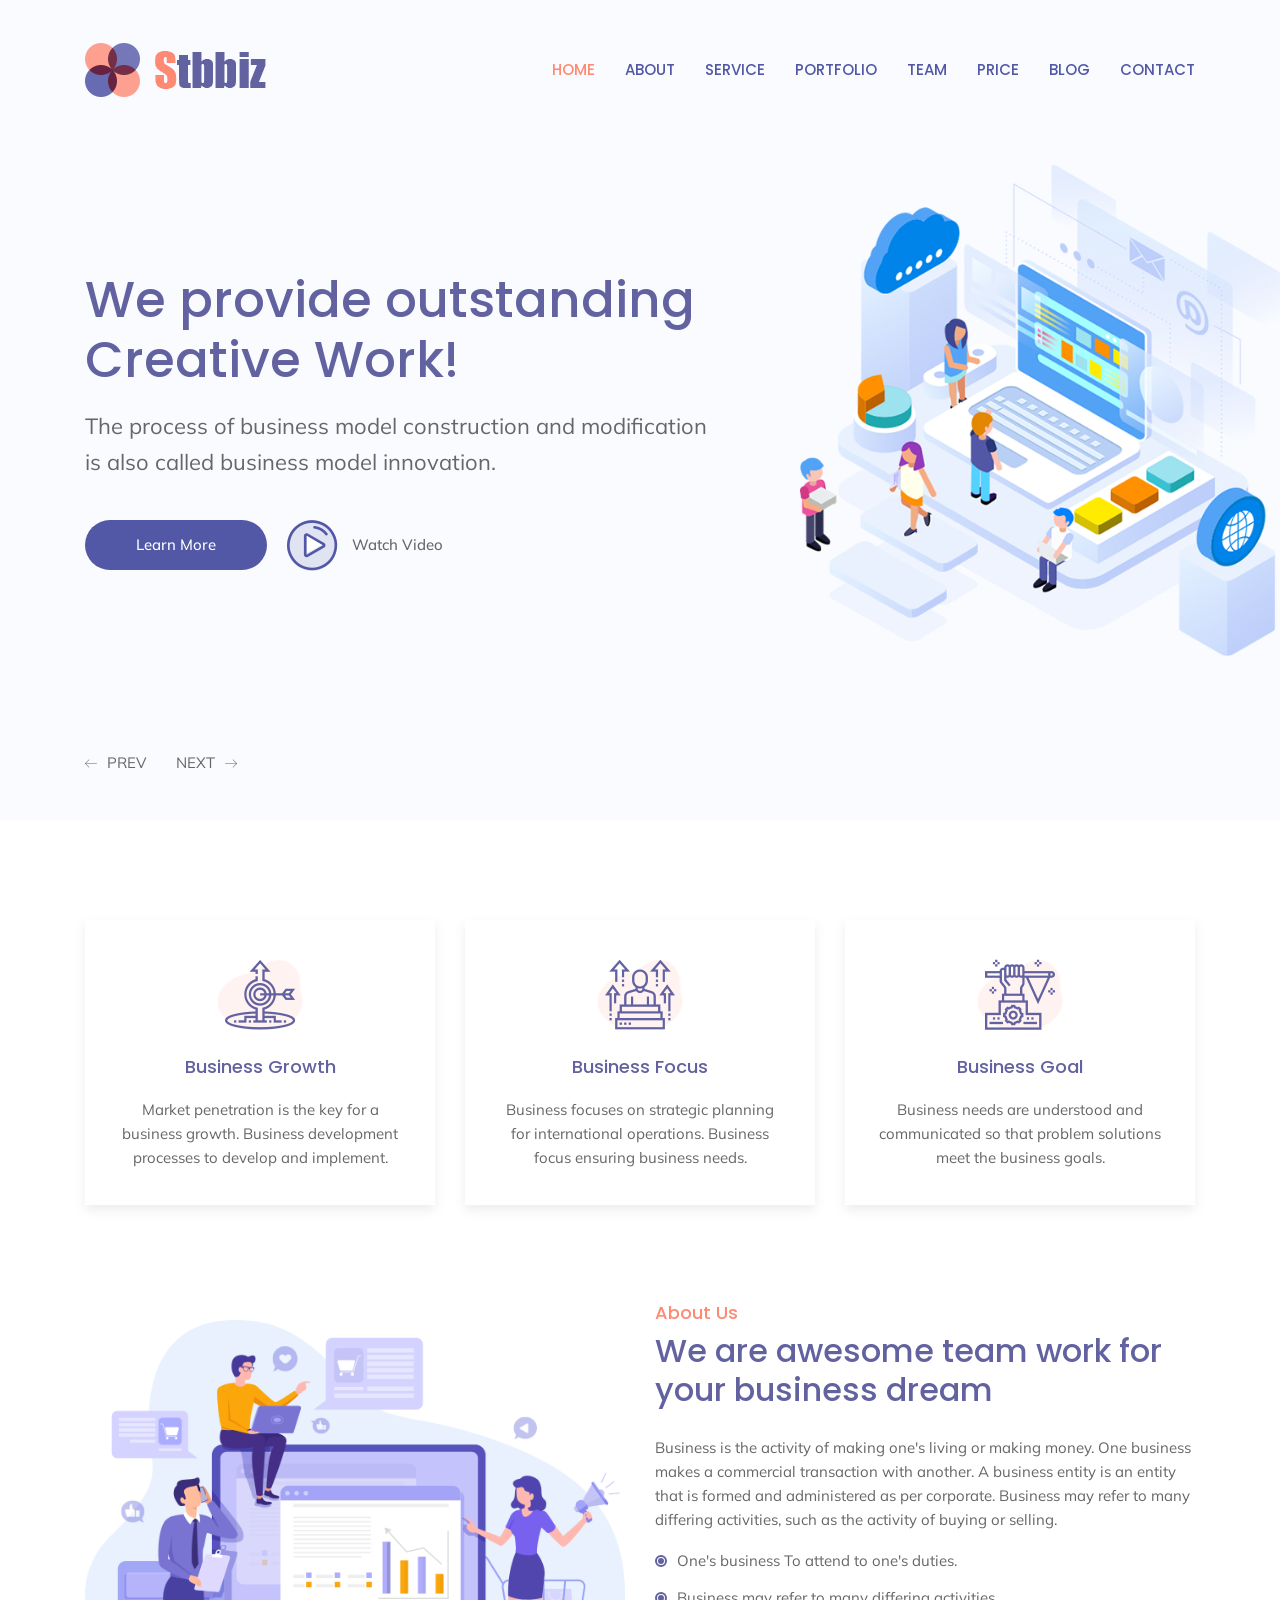
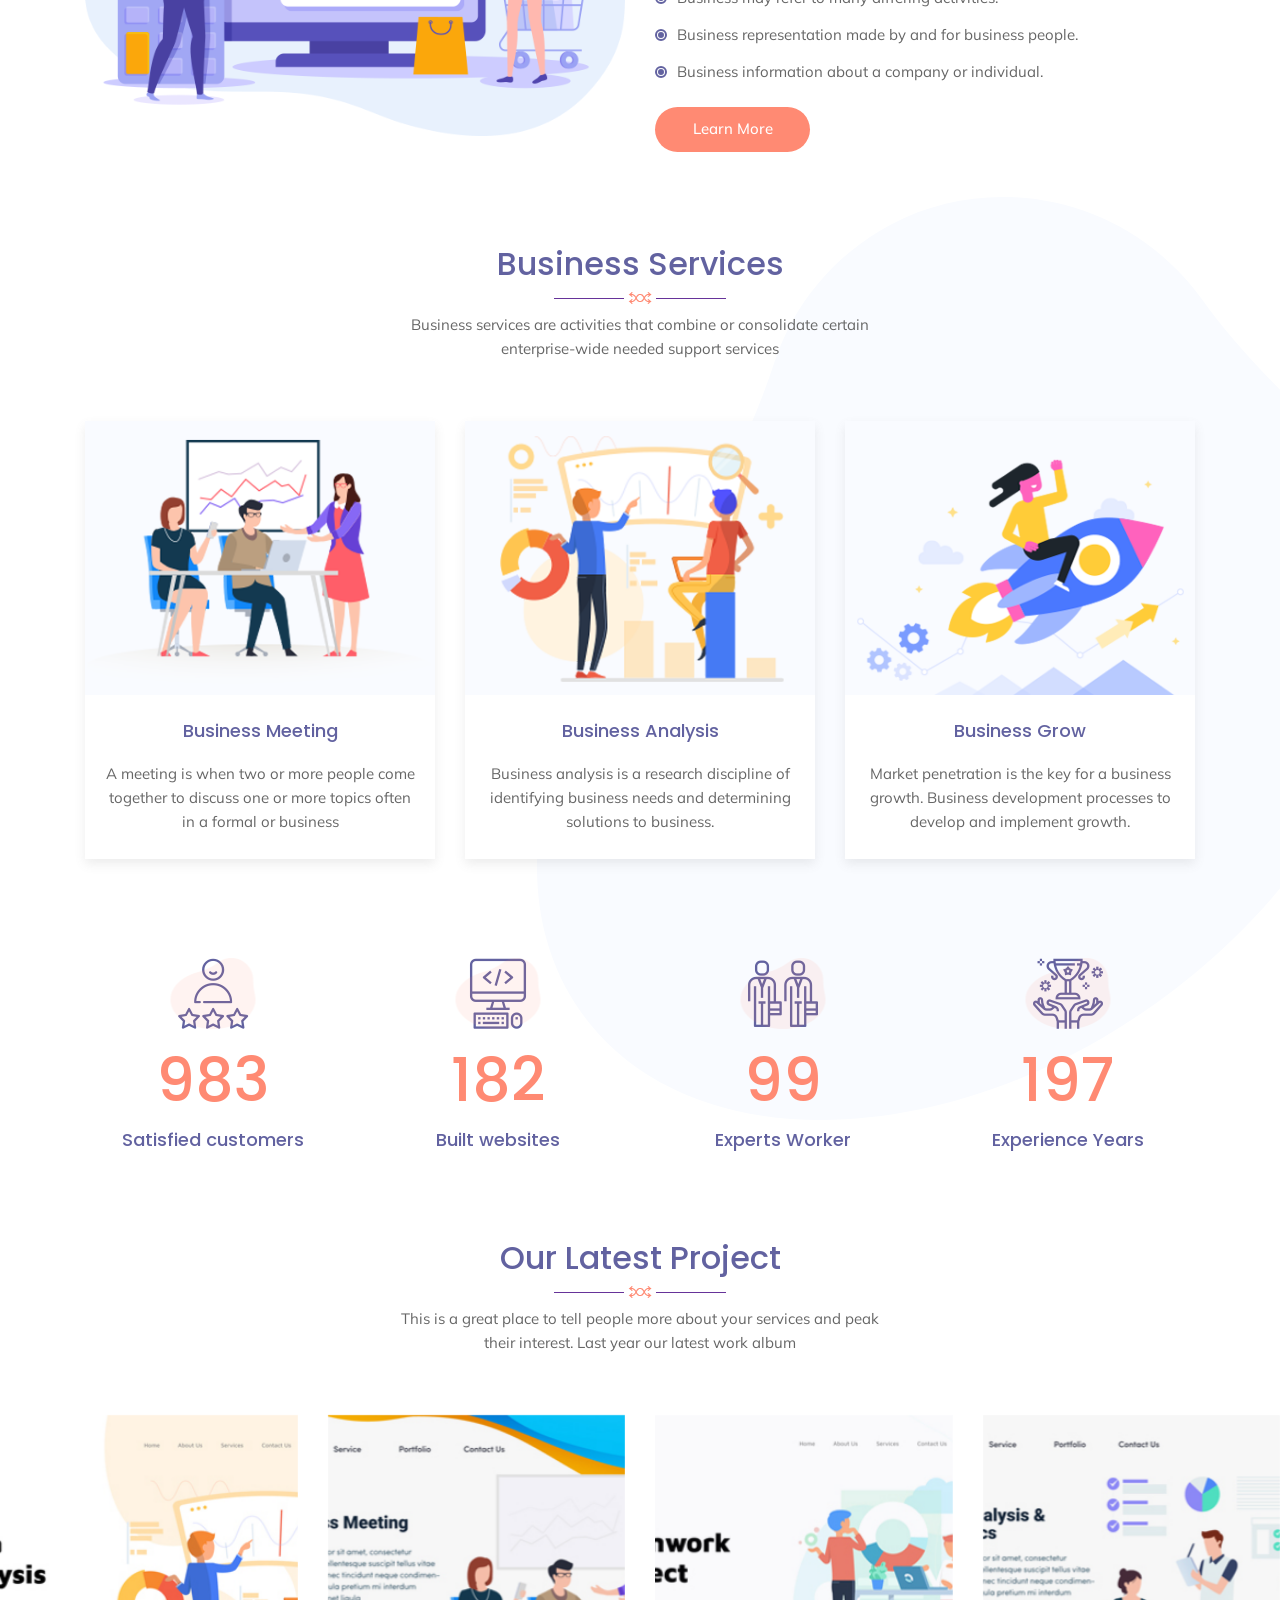
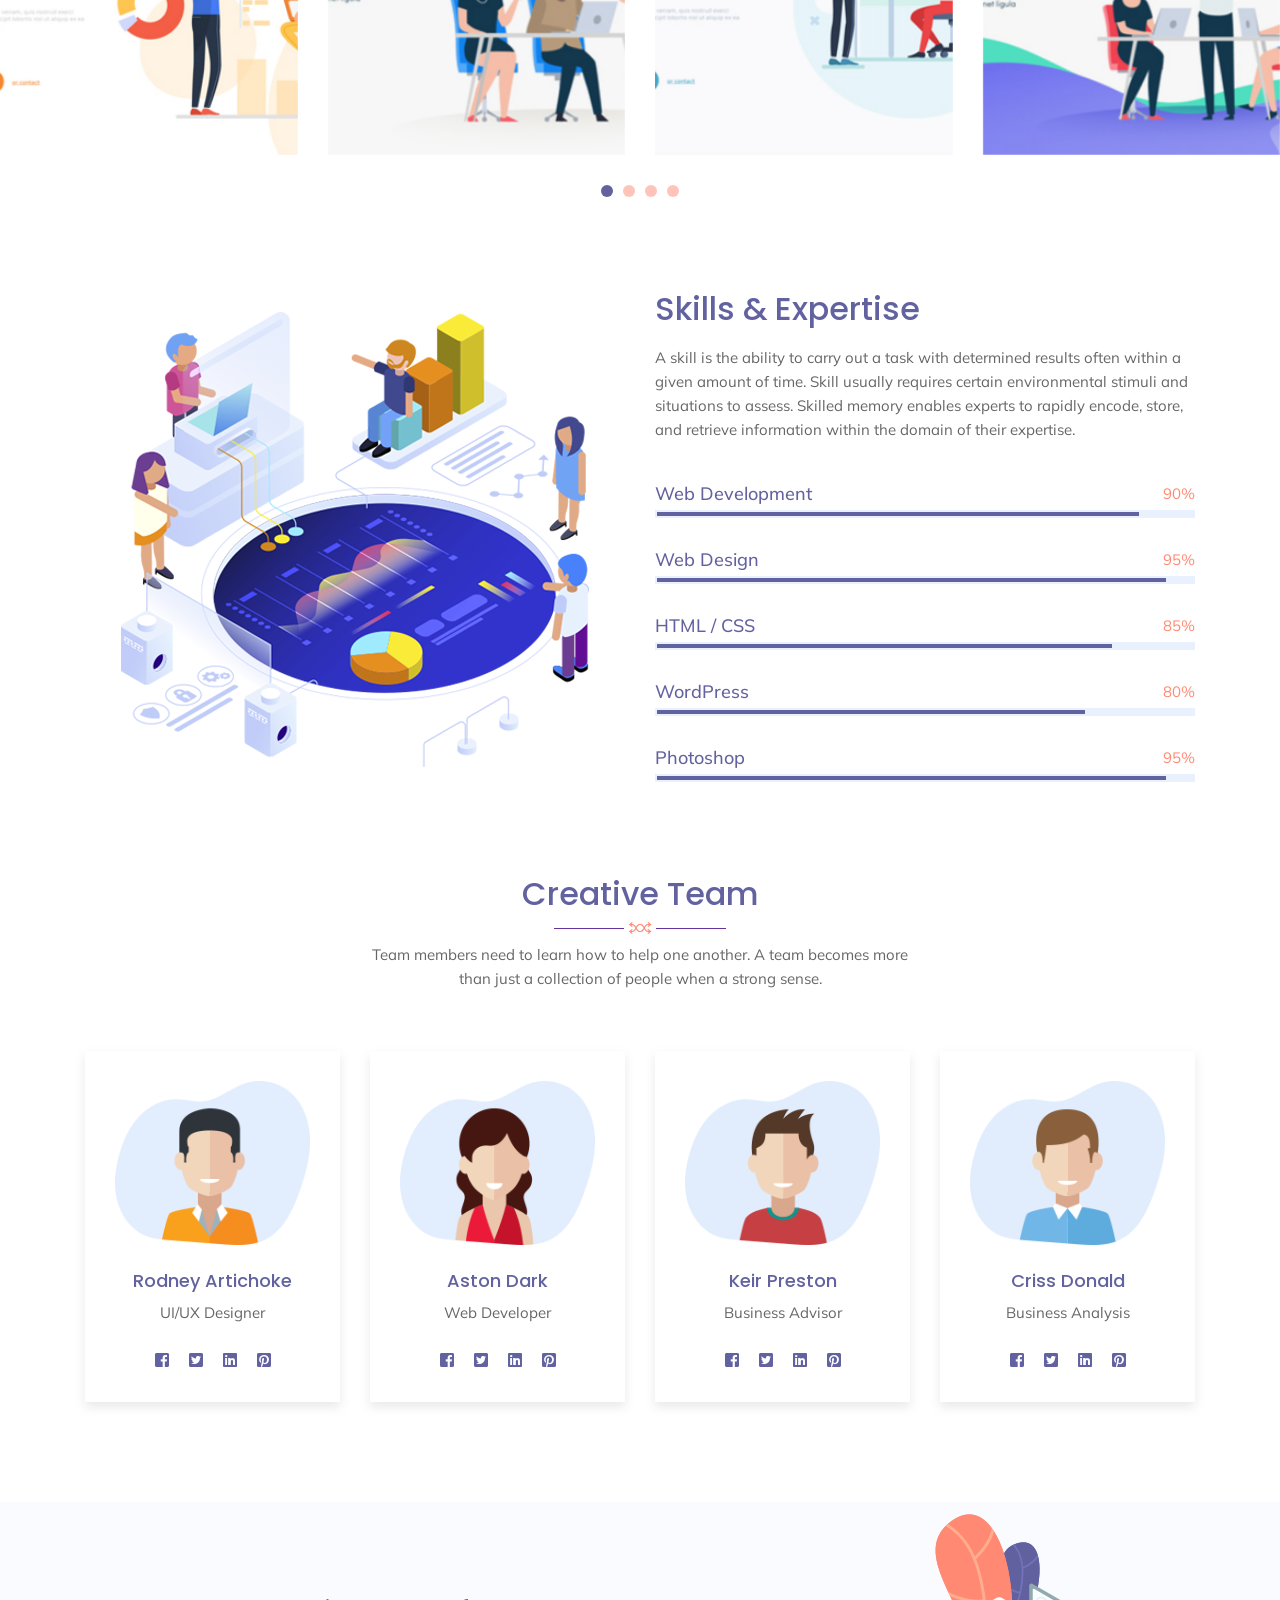
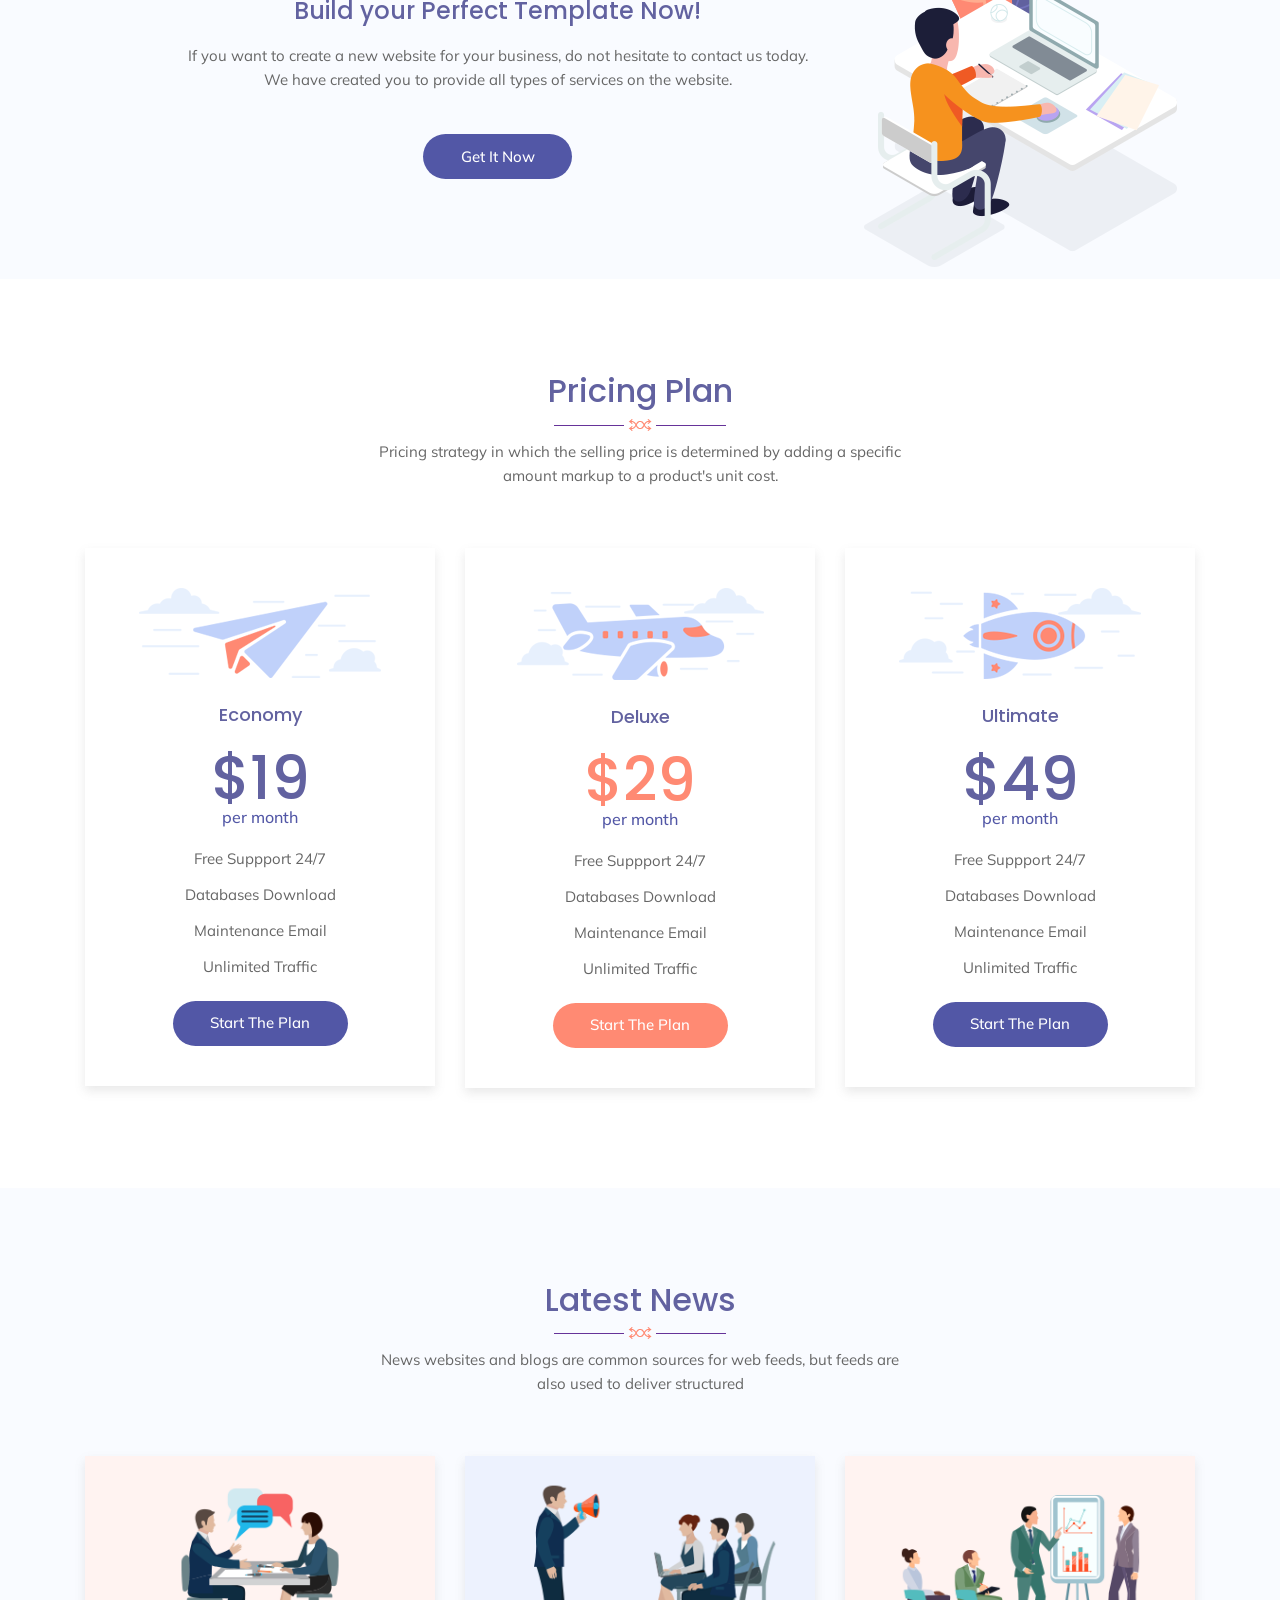
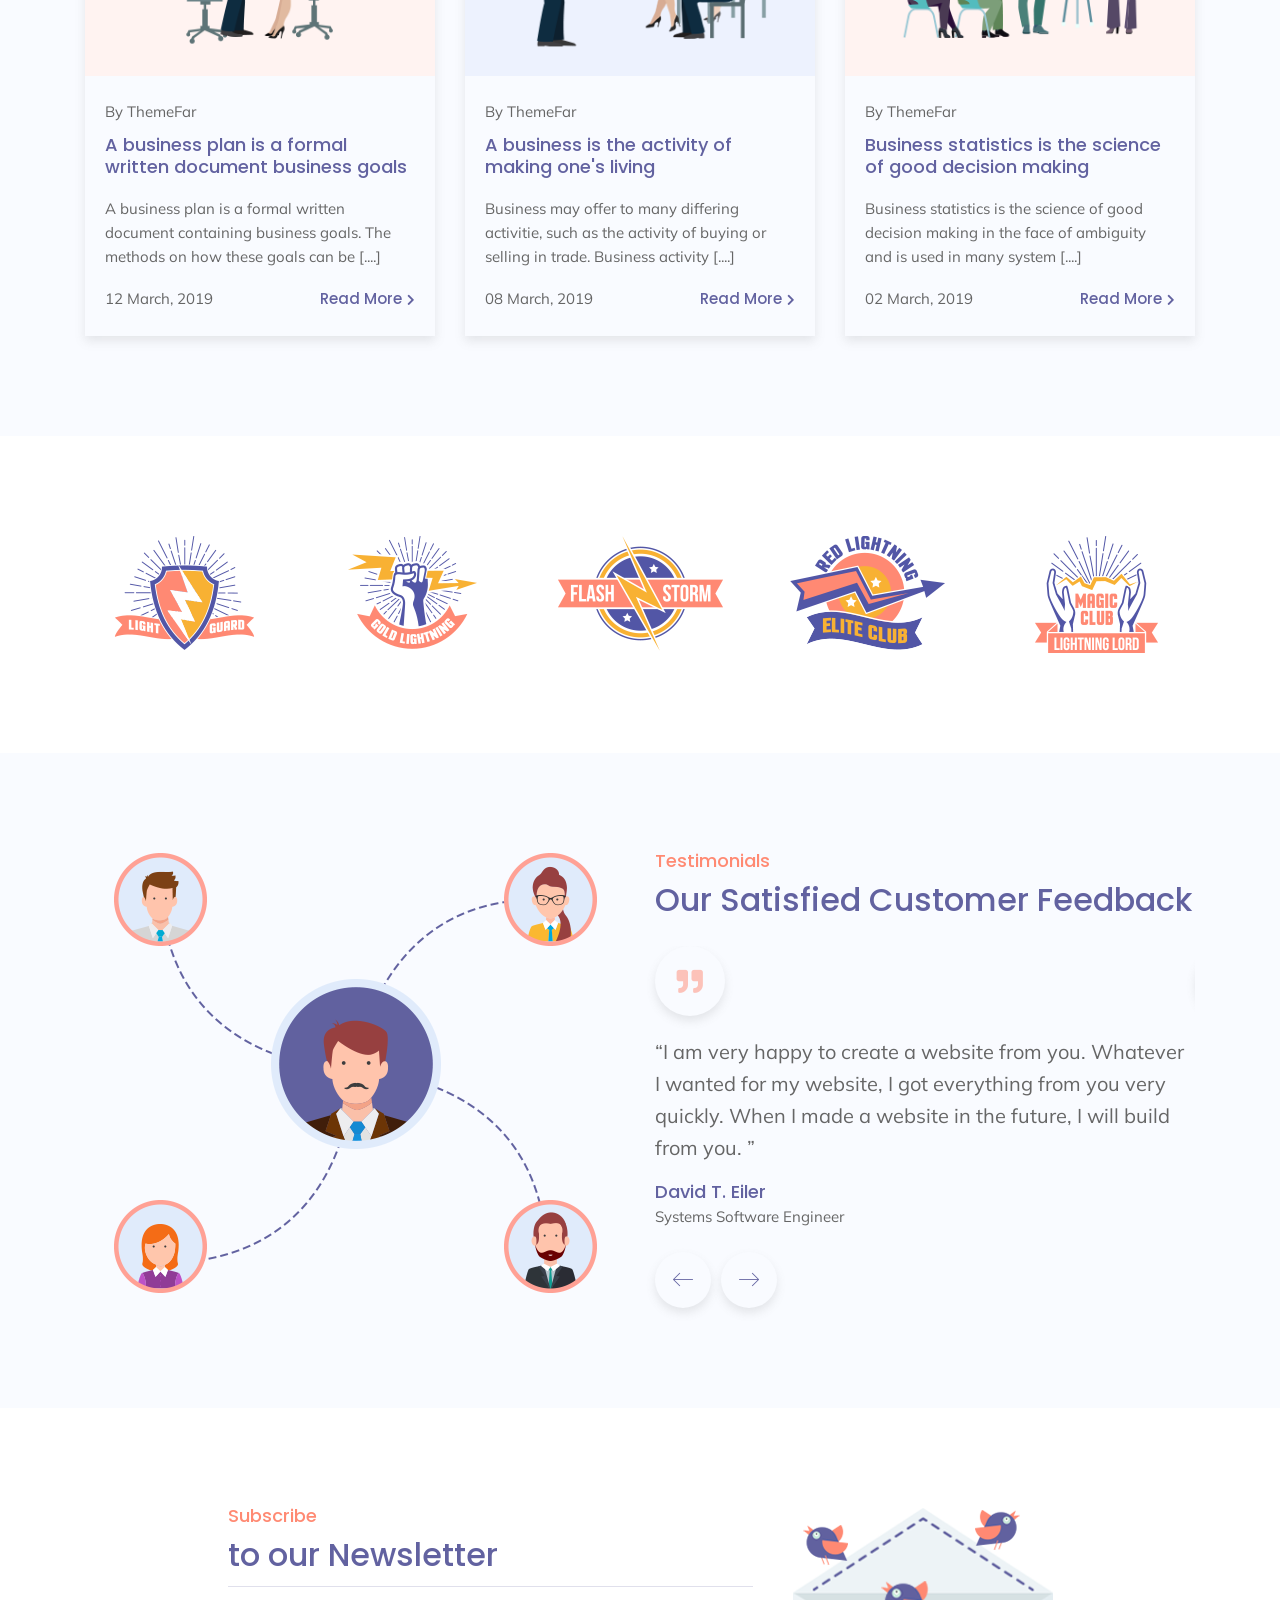
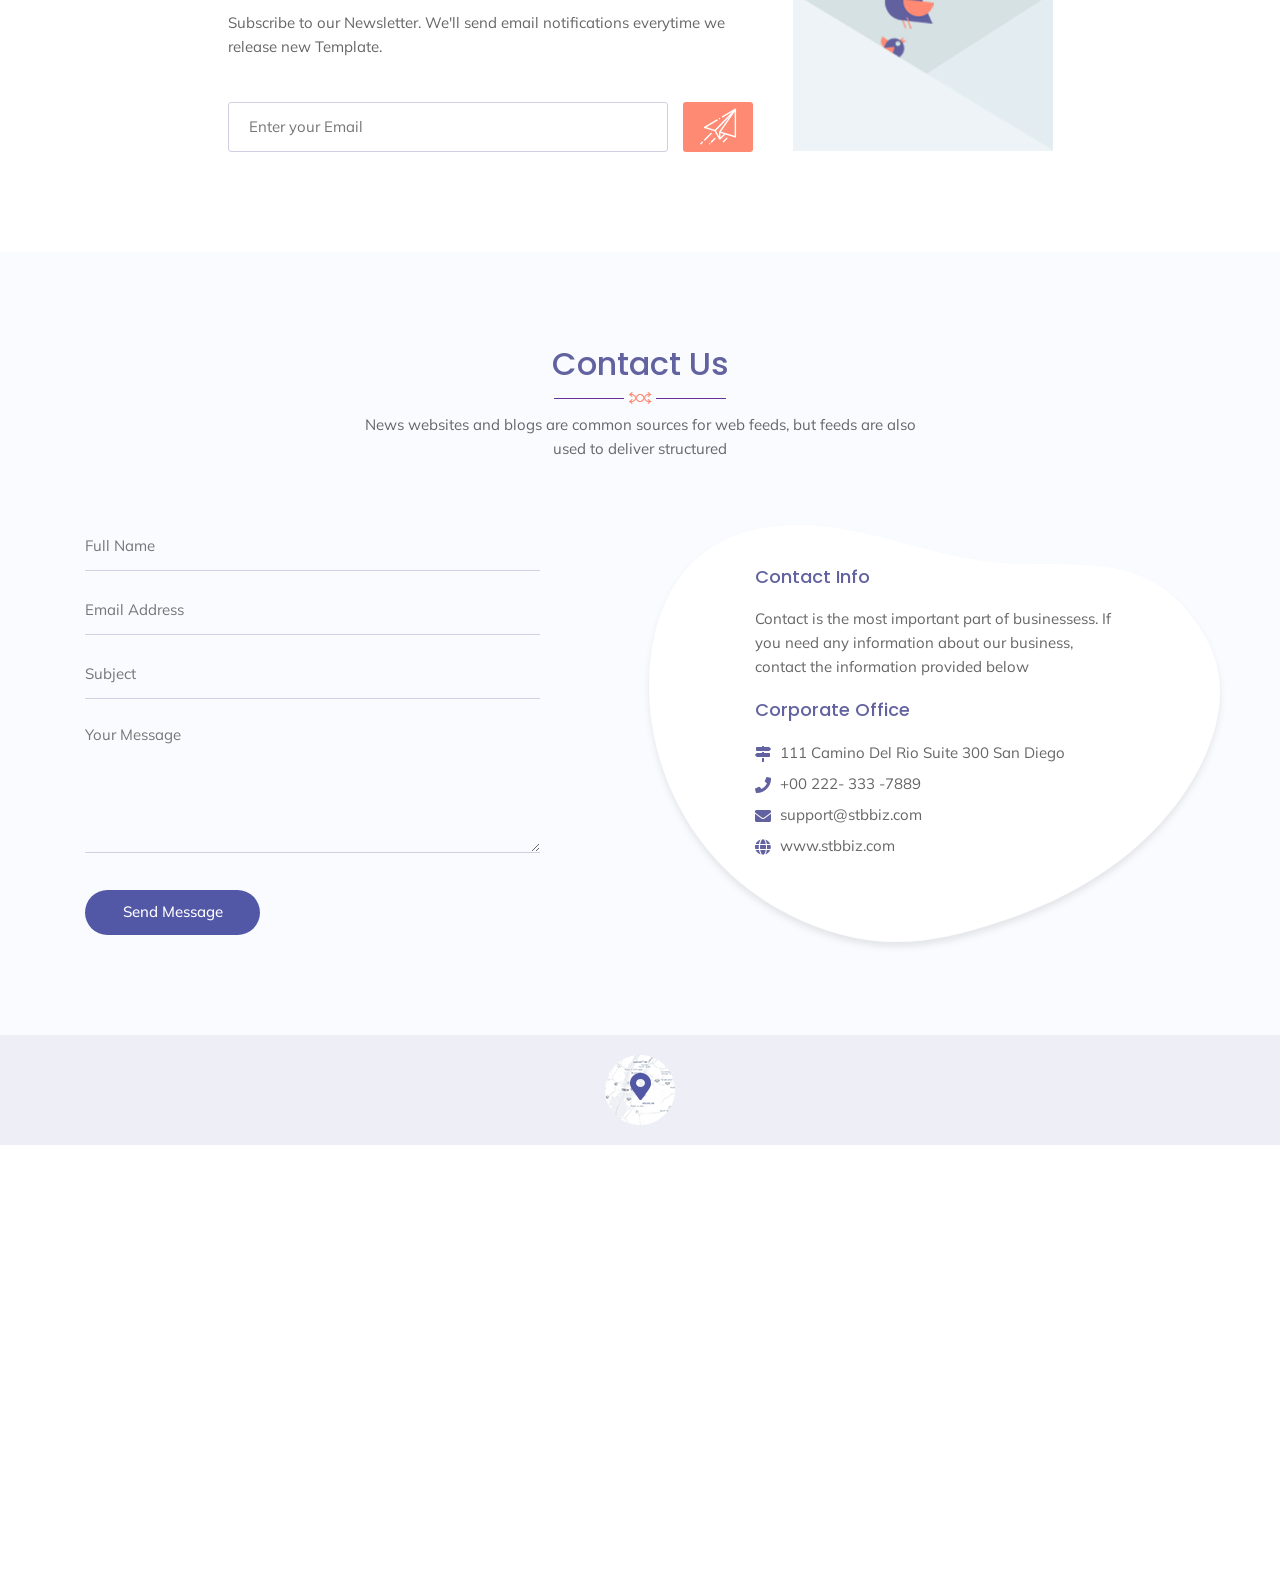
<file: index.html>
<!DOCTYPE html>
<html class="no-js" lang="en">

<!-- Mirrored from frontify.xyz/html/stbbiz/stbbiz/index.html by HTTrack Website Copier/3.x [XR&CO'2014], Wed, 20 Nov 2019 06:04:33 GMT -->
<head>
  <!-- Meta Tags -->
  <meta charset="utf-8" />
  <meta http-equiv="x-ua-compatible" content="ie=edge" />
  <meta name="viewport" content="width=device-width, initial-scale=1" />
  <meta name="author" content="themefar" />
  <meta name="description" content="" />
  <meta name="keywords" content="" />
  <!-- Page Title -->
  <title>Stbbiz - Multipurpose Business HTML Template</title>
  <!-- Favicon Icon -->
  <link rel="icon" href="assets/img/favicon.png" />
  <!-- Stylesheets -->
  <link rel="stylesheet" href="assets/css/bootstrap.min.css" />
  <link rel="stylesheet" href="assets/css/owlCarousel.min.css" />
  <link rel="stylesheet" href="assets/css/fontawesome.min.css" />
  <link rel="stylesheet" href="assets/css/flaticon.css" />
  <link rel="stylesheet" href="assets/css/animate.css" />
  <link rel="stylesheet" href="assets/css/style.css" />
</head>

<body>
  <div id="tf-preloader">
    <div class="tf-preloader-wave"></div>
    <div class="tf-preloader-wave"></div>
    <div class="tf-preloader-wave"></div>
    <div class="tf-preloader-wave"></div>
    <div class="tf-preloader-wave"></div>
  </div>
  <header class="tf-header tf-style1 tf-sticky-menu">
    <div class="tf-main-header">
      <div class="container">
        <div class="tf-main-header-in">
          <div class="tf-site-branding">
            <a href="#" class="tf-logo-link"><img src="assets/img/light-img/logo.png" alt=""></a>
          </div>
          <!-- For Site Title -->
          <!-- <span class="tf-site-title">
            <a href="index.html">Logo</a>
          </span> -->
          <div class="tf-nav-wrap tf-fade-down">
            <div class="tf-nav-toggle tf-style1">
              <span></span>
              <span></span>
              <span></span>
              <span></span>
              <span></span>
              <span></span>
            </div>
            <nav class="tf-nav tf-desktop-nav">
              <ul class="tf-nav-list onepage-nav">
                <li><a href="#home">HOME</a></li>
                <li><a href="#about">ABOUT</a></li>
                <li><a href="#service">SERVICE</a></li>
                <li><a href="#portfolio">PORTFOLIO</a></li>
                <li><a href="#team">TEAM</a></li>
                <li><a href="#price">PRICE</a></li>
                <li><a href="#blog">BLOG</a></li>
                <li><a href="#contact">CONTACT</a></li>
              </ul>
            </nav><!-- .tf-nav -->
          </div><!-- .tf-nav-wrap -->
        </div>
      </div>
    </div>
  </header>
  <div class="tf-content">
    <!-- Start Hero Slider -->
    <div class="tf-hero-slider1 owl-carousel tf-owl-controler2" id="home">
      <div class="tf-hero-slide tf-style1 tf-flex">
        <div class="container">
          <div class="tf-hero-text tf-style1">
            <h1 class="tf-hero-title">We provide outstanding <br />Creative Work!</h1>
            <div class="tf-hero-subtitle">
              The process of business model construction and modification<br />
              is also called business model innovation.
            </div>
            <div class="tf-btn-group tf-style1">
              <a href="#" class="tf-btn tf-style1 tf-color1">Learn More</a>
              <a href="https://www.youtube.com/embed/jRcfE2xxSAw?autoplay=1" class="tf-btn tf-style2 tf-video-open"><i class="flaticon-multimedia"></i> Watch Video</a>
            </div>
          </div>
        </div>
        <div class="tf-hero-img"><img src="assets/img/light-img/hero-img.png" alt=""></div>
      </div>
      <div class="tf-hero-slide tf-style1 tf-flex">
        <div class="container">
          <div class="tf-hero-text tf-style1">
            <h1 class="tf-hero-title">We are Very Professional  <br /> To Our Work</h1>
            <div class="tf-hero-subtitle">
              The process of business model construction and modification<br />
              is also called business model innovation.
            </div>
            <div class="tf-btn-group tf-style1">
              <a href="#" class="tf-btn tf-style1 tf-color1">Learn More</a>
              <a href="https://www.youtube.com/embed/jRcfE2xxSAw?autoplay=1" class="tf-btn tf-style2 tf-video-open"><i class="flaticon-multimedia"></i> Watch Video</a>
            </div>
          </div>
        </div>
        <div class="tf-hero-img"><img src="assets/img/light-img/hero-img1.png" alt=""></div>
      </div>
    </div>
    <!-- End Hero Slider -->
    <!-- Start Icon Box -->
    <section class="tf-section-top">
      <div class="container">
        <div class="row">
          <div class="col-lg-4">
            <div class="tf-iconbox tf-style1 text-center wow fadeInUp" data-wow-duration="0.8s" data-wow-delay="0.2s">
              <div class="tf-iconbox-icon">
                <i class="flaticon-focus"></i>
              </div>
              <h3 class="tf-iconbox-title">Business Growth</h3>
              <div class="tf-iconbox-text">
                Market penetration is the key for a business growth. Business
                development processes to develop and implement.
              </div>
            </div>
          </div>
          <div class="col-lg-4">
            <div class="tf-iconbox tf-style1 text-center wow fadeInUp" data-wow-duration="0.8s" data-wow-delay="0.3s">
              <div class="tf-iconbox-icon">
                <i class="flaticon-career"></i>
              </div>
              <h3 class="tf-iconbox-title">Business Focus</h3>
              <div class="tf-iconbox-text">
                Business focuses on strategic planning for international
                operations. Business focus ensuring business needs.
              </div>
            </div>
          </div>
          <div class="col-lg-4">
            <div class="tf-iconbox tf-style1 text-center wow fadeInUp" data-wow-duration="0.8s" data-wow-delay="0.4s">
              <div class="tf-iconbox-icon">
                <i class="flaticon-career-1"></i>
              </div>
              <h3 class="tf-iconbox-title">Business Goal</h3>
              <div class="tf-iconbox-text">
                Business needs are understood and communicated so that problem
                solutions meet the business goals.
              </div>
            </div>
          </div>
        </div>
      </div>
    </section>
    <!-- End Icon Box -->

    <!-- Start About Section -->
    <div class="tf-about-wrap tf-section-top" id="about">
      <div class="container">
        <div class="row">
          <div class="col-lg-6">
            <div class="tf-vertical-middle">
              <div class="tf-vertical-middle-in">
                <div class="tf-about-img wow fadeInLeft" data-wow-duration="0.8s" data-wow-delay="0.2s"><img src="assets/img/light-img/about-img1.png" alt=""></div>
              </div>
            </div>
          </div>
          <div class="col-lg-6">
            <div class="tf-section-heading tf-style1">
              <h3>About Us</h3>
              <h2>We are awesome team work for your business dream</h2>
            </div>
            <div class="tf-about-text">
              <p>Business is the activity of making one's living or making money. One business makes a commercial transaction with another. A business entity is an entity that is formed and administered as per corporate. Business may refer to many differing activities, such as the activity of buying or selling.</p>
              <ul class="tr-list">
                <li>One's business To attend to one's duties.</li>
                <li>Business may refer to many differing activities.</li>
                <li>Business representation made by and for business people.</li>
                <li>Business information about a company or individual.</li>
              </ul>
              <a href="#" class="tf-btn tf-style1 tf-size1 tf-color2">Learn More</a>
            </div>
          </div>
        </div>
      </div>
    </div>
    <!-- End About Section -->

    <!-- Start Service Section -->
    <section class="tf-service-section tf-section-top" id="service">
      <div class="container">
        <div class="tf-section-heading tf-style2 text-center">
          <h2>Business Services</h2>
          <div class="tf-seperator">
            <div class="tf-seperator-left-bar wow fadeInLeft" data-wow-duration="1s" data-wow-delay="0.2s"></div>
            <img src="assets/img/light-img/seperator-icon.png" alt="" class="tf-seperator-icon">
            <div class="tf-seperator-right-bar wow fadeInRight" data-wow-duration="1s" data-wow-delay="0.2s"></div>
          </div>
          <p>Business services are activities that combine or consolidate certain <br>enterprise-wide needed support services</p>
        </div>
      </div>
      <div class="tf-owl-controler3-hover">
        <div class="container">
          <div class="tf-service-carousel owl-carousel tf-style2 tf-owl-controler3">
            <div class="tf-image-box tf-style1 text-center wow fadeIn" data-wow-duration="0.8s" data-wow-delay="0.2s">
              <a href="#" class="tf-image"><img src="assets/img/light-img/service1.png" alt=""></a>
              <div class="tf-image-box-info">
                <h3 class="tf-image-box-title"><a href="#">Business Meeting</a></h3>
                <div class="tf-image-box-text">A meeting is when two or more people come together to discuss one or more topics often in a formal or business</div>
              </div>
            </div>
            <div class="tf-image-box tf-style1 text-center wow fadeIn" data-wow-duration="0.8s" data-wow-delay="0.25s">
              <a href="#" class="tf-image"><img src="assets/img/light-img/service2.png" alt=""></a>
              <div class="tf-image-box-info">
                <h3 class="tf-image-box-title"><a href="#">Business Analysis</a></h3>
                <div class="tf-image-box-text">Business analysis is a research discipline of identifying business needs and determining solutions to business.</div>
              </div>
            </div>
            <div class="tf-image-box tf-style1 text-center wow fadeIn" data-wow-duration="0.8s" data-wow-delay="0.3s">
              <a href="#" class="tf-image"><img src="assets/img/light-img/service3.png" alt=""></a>
              <div class="tf-image-box-info">
                <h3 class="tf-image-box-title"><a href="#">Business Grow</a></h3>
                <div class="tf-image-box-text">Market penetration is the key for a business growth. Business development processes to develop and implement growth.</div>
              </div>
            </div>
          </div>
        </div>
      </div>
      <div class="tf-service-background-shap">
        <svg xmlns="http://www.w3.org/2000/svg" xmlns:xlink="http://www.w3.org/1999/xlink" width="858px" height="924px">
          <path fill-rule="evenodd"  fill="rgb(249, 251, 255)" d="M664.747,103.039 C653.462,87.314 639.932,72.487 623.957,58.931 C548.874,-4.793 440.575,-17.454 354.139,28.436 C295.555,59.540 256.035,109.725 237.462,166.269 C210.450,248.522 169.585,324.882 114.434,391.411 C-3.108,533.202 -36.669,703.629 44.624,816.957 C149.756,963.519 407.069,959.014 619.349,806.896 C831.627,654.780 918.489,412.653 813.356,266.091 C804.112,253.203 793.682,241.497 782.210,230.960 C739.413,191.657 698.632,150.252 664.747,103.039 Z"/>
        </svg>
      </div>
    </section>
    <!-- End Service Section -->

    <!-- Start Fun Fact Section -->
    <div class="tf-funfact-wrap tf-section-top">
      <div class="container">
        <div class="row">
          <div class="col-lg-3 col-sm-6">
            <div class="tf-funfact text-center wow fadeInUp" data-wow-duration="0.8s" data-wow-delay="0.2s">
              <div class="tf-funfact-icon"><i class="flaticon-rate"></i></div>
              <h2 class="tf-funfact-number tf-counter">999</h2>
              <h3 class="tf-funfact-title">Satisfied customers</h3>
            </div>
          </div>
          <div class="col-lg-3 col-sm-6">
            <div class="tf-funfact text-center wow fadeInUp" data-wow-duration="0.8s" data-wow-delay="0.25s">
              <div class="tf-funfact-icon"><i class="flaticon-code"></i></div>
              <h2 class="tf-funfact-number tf-counter">185</h2>
              <h3 class="tf-funfact-title">Built websites</h3>
            </div>
          </div>
          <div class="col-lg-3 col-sm-6">
            <div class="tf-funfact text-center wow fadeInUp" data-wow-duration="0.8s" data-wow-delay="0.3s">
              <div class="tf-funfact-icon"><i class="flaticon-laptop"></i></div>
              <h2 class="tf-funfact-number tf-counter">100</h2>
              <h3 class="tf-funfact-title">Experts Worker</h3>
            </div>
          </div>
          <div class="col-lg-3 col-sm-6">
            <div class="tf-funfact text-center wow fadeInUp" data-wow-duration="0.8s" data-wow-delay="0.35s">
              <div class="tf-funfact-icon"><i class="flaticon-win"></i></div>
              <h2 class="tf-funfact-number tf-counter">200</h2>
              <h3 class="tf-funfact-title">Experience Years</h3>
            </div>
          </div>
        </div>
      </div>
    </div>
    <!-- End Fun Fact Section -->

    <!-- Start Project Section -->
    <div class="tf-project-wrap tf-section-top" id="portfolio">
      <div class="container">
        <div class="tf-section-heading tf-style2 text-center">
          <h2>Our Latest Project</h2>
          <div class="tf-seperator">
            <div class="tf-seperator-left-bar wow fadeInLeft" data-wow-duration="1s" data-wow-delay="0.2s"></div>
            <img src="assets/img/light-img/seperator-icon.png" alt="" class="tf-seperator-icon">
            <div class="tf-seperator-right-bar wow fadeInRight" data-wow-duration="1s" data-wow-delay="0.2s"></div>
          </div>
          <p>This is a great place to tell people more about your services and peak <br>their interest. Last year our latest work album</p>
        </div>
      </div>
      <div class="tf-project tf-project-carousel owl-carousel tf-style1 tf-owl-controler1">
        <a href="#" class="tf-single-project tf-bg wow fadeIn" data-wow-duration="0.8s" data-wow-delay="0.2s" data-src="assets/img/light-img/project1.jpg">
          <div class="tf-project-meta">
            <h3>Project Title One</h3>
            <span>Branding</span>
          </div>
        </a>
        <a href="#" class="tf-single-project tf-bg wow fadeIn" data-wow-duration="0.8s" data-wow-delay="0.25s" data-src="assets/img/light-img/project2.jpg">
          <div class="tf-project-meta">
            <h3>Project Title One</h3>
            <span>Branding</span>
          </div>
        </a>
        <a href="#" class="tf-single-project tf-bg wow fadeIn" data-wow-duration="0.8s" data-wow-delay="0.3s" data-src="assets/img/light-img/project3.jpg">
          <div class="tf-project-meta">
            <h3>Project Title One</h3>
            <span>Branding</span>
          </div>
        </a>
        <a href="#" class="tf-single-project tf-bg wow fadeIn" data-wow-duration="0.8s" data-wow-delay="0.35s" data-src="assets/img/light-img/project4.jpg">
          <div class="tf-project-meta">
            <h3>Project Title One</h3>
            <span>Branding</span>
          </div>
        </a>
        <a href="#" class="tf-single-project tf-bg wow fadeIn" data-wow-duration="0.8s" data-wow-delay="0.2s" data-src="assets/img/light-img/project1.jpg">
          <div class="tf-project-meta">
            <h3>Project Title One</h3>
            <span>Branding</span>
          </div>
        </a>
        <a href="#" class="tf-single-project tf-bg wow fadeIn" data-wow-duration="0.8s" data-wow-delay="0.25s" data-src="assets/img/light-img/project2.jpg">
          <div class="tf-project-meta">
            <h3>Project Title One</h3>
            <span>Branding</span>
          </div>
        </a>
        <a href="#" class="tf-single-project tf-bg wow fadeIn" data-wow-duration="0.8s" data-wow-delay="0.3s" data-src="assets/img/light-img/project3.jpg">
          <div class="tf-project-meta">
            <h3>Project Title One</h3>
            <span>Branding</span>
          </div>
        </a>
        <a href="#" class="tf-single-project tf-bg wow fadeIn" data-wow-duration="0.8s" data-wow-delay="0.35s" data-src="assets/img/light-img/project4.jpg">
          <div class="tf-project-meta">
            <h3>Project Title One</h3>
            <span>Branding</span>
          </div>
        </a>
        <a href="#" class="tf-single-project tf-bg wow fadeIn" data-wow-duration="0.8s" data-wow-delay="0.2s" data-src="assets/img/light-img/project1.jpg">
          <div class="tf-project-meta">
            <h3>Project Title One</h3>
            <span>Branding</span>
          </div>
        </a>
        <a href="#" class="tf-single-project tf-bg wow fadeIn" data-wow-duration="0.8s" data-wow-delay="0.25s" data-src="assets/img/light-img/project2.jpg">
          <div class="tf-project-meta">
            <h3>Project Title One</h3>
            <span>Branding</span>
          </div>
        </a>
        <a href="#" class="tf-single-project tf-bg wow fadeIn" data-wow-duration="0.8s" data-wow-delay="0.3s" data-src="assets/img/light-img/project3.jpg">
          <div class="tf-project-meta">
            <h3>Project Title One</h3>
            <span>Branding</span>
          </div>
        </a>
        <a href="#" class="tf-single-project tf-bg wow fadeIn" data-wow-duration="0.8s" data-wow-delay="0.35s" data-src="assets/img/light-img/project4.jpg">
          <div class="tf-project-meta">
            <h3>Project Title One</h3>
            <span>Branding</span>
          </div>
        </a>
        <a href="#" class="tf-single-project tf-bg wow fadeIn" data-wow-duration="0.8s" data-wow-delay="0.2s" data-src="assets/img/light-img/project1.jpg">
          <div class="tf-project-meta">
            <h3>Project Title One</h3>
            <span>Branding</span>
          </div>
        </a>
        <a href="#" class="tf-single-project tf-bg wow fadeIn" data-wow-duration="0.8s" data-wow-delay="0.25s" data-src="assets/img/light-img/project2.jpg">
          <div class="tf-project-meta">
            <h3>Project Title One</h3>
            <span>Branding</span>
          </div>
        </a>
        <a href="#" class="tf-single-project tf-bg wow fadeIn" data-wow-duration="0.8s" data-wow-delay="0.3s" data-src="assets/img/light-img/project3.jpg">
          <div class="tf-project-meta">
            <h3>Project Title One</h3>
            <span>Branding</span>
          </div>
        </a>
        <a href="#" class="tf-single-project tf-bg wow fadeIn" data-wow-duration="0.8s" data-wow-delay="0.35s" data-src="assets/img/light-img/project4.jpg">
          <div class="tf-project-meta">
            <h3>Project Title One</h3>
            <span>Branding</span>
          </div>
        </a>
      </div>
    </div>
    <!-- End Project Section -->

    <!-- Start Skill Section -->
    <section class="tf-skill-wrap tf-section-top">
      <div class="container">
        <div class="row">
          <div class="col-lg-6">
            <div class="tf-vertical-middle">
              <div class="tf-vertical-middle-in wow fadeInLeft" data-wow-duration="0.8s" data-wow-delay="0.2s">
                <div class="tf-skill-img text-center">
                  <img src="assets/img/light-img/skill-img.png" alt="">
                </div>
              </div>
            </div>
          </div>
          <div class="col-lg-6">
            <div class="tf-section-heading tf-style2 tf-type2">
              <h2>Skills & Expertise</h2>
              <p>A skill is the ability to carry out a task with determined results often within a given amount of time. Skill usually requires certain environmental stimuli and situations to assess. Skilled memory enables experts to rapidly encode, store, and retrieve information within the domain of their expertise.</p>
            </div>
            <div class="tf-progressbar-wrap">
              <div class="tf-single-progressbar">
                <div class="tf-progressbar-meta">
                  <h3 class="tf-progressbar-title">Web Development</h3>
                  <div class="tf-progressbar-percentage">90%</div>
                </div>
                <div class="tf-progressbar" data-progress-percentage="90">
                  <div class="tf-progressbar-in wow fadeInLeft" data-wow-duration="1.5s" data-wow-delay="0.5s"></div>
                </div>
              </div><!-- .tf-single-progressbar -->
              <div class="tf-single-progressbar">
                <div class="tf-progressbar-meta">
                  <h3 class="tf-progressbar-title">Web Design</h3>
                  <div class="tf-progressbar-percentage">95%</div>
                </div>
                <div class="tf-progressbar" data-progress-percentage="95">
                  <div class="tf-progressbar-in wow fadeInLeft" data-wow-duration="1.5s" data-wow-delay="0.5s"></div>
                </div>
              </div><!-- .tf-single-progressbar -->
              <div class="tf-single-progressbar">
                <div class="tf-progressbar-meta">
                  <h3 class="tf-progressbar-title">HTML / CSS</h3>
                  <div class="tf-progressbar-percentage">85%</div>
                </div>
                <div class="tf-progressbar" data-progress-percentage="85">
                  <div class="tf-progressbar-in wow fadeInLeft" data-wow-duration="1.5s" data-wow-delay="0.5s"></div>
                </div>
              </div><!-- .tf-single-progressbar -->
              <div class="tf-single-progressbar">
                <div class="tf-progressbar-meta">
                  <h3 class="tf-progressbar-title">WordPress</h3>
                  <div class="tf-progressbar-percentage">80%</div>
                </div>
                <div class="tf-progressbar" data-progress-percentage="80">
                  <div class="tf-progressbar-in wow fadeInLeft" data-wow-duration="1.5s" data-wow-delay="0.5s"></div>
                </div>
              </div><!-- .tf-single-progressbar -->
              <div class="tf-single-progressbar">
                <div class="tf-progressbar-meta">
                  <h3 class="tf-progressbar-title">Photoshop</h3>
                  <div class="tf-progressbar-percentage">95%</div>
                </div>
                <div class="tf-progressbar" data-progress-percentage="95">
                  <div class="tf-progressbar-in wow fadeInLeft" data-wow-duration="1.5s" data-wow-delay="0.5s"></div>
                </div>
              </div><!-- .tf-single-progressbar -->
            </div>
          </div>
        </div>
      </div>
    </section>
    <!-- End Skill Section -->

    <!-- Start Team Section -->
    <section class="tf-team-wrap tf-section" id="team">
      <div class="container">
        <div class="tf-section-heading tf-style2 text-center">
          <h2>Creative Team</h2>
          <div class="tf-seperator">
            <div class="tf-seperator-left-bar wow fadeInLeft" data-wow-duration="1s" data-wow-delay="0.2s"></div>
            <img src="assets/img/light-img/seperator-icon.png" alt="" class="tf-seperator-icon">
            <div class="tf-seperator-right-bar wow fadeInRight" data-wow-duration="1s" data-wow-delay="0.2s"></div>
          </div>
          <p>Team members need to learn how to help one another. A team becomes more <br>than just a collection of people when a strong sense.</p>
        </div>
      </div>
      <div class="tf-owl-controler3-hover">
        <div class="container">
          <div class="tf-member-carousel owl-carousel tf-style2 tf-owl-controler3">
            <div class="tf-team-member text-center wow fadeInUp" data-wow-duration="0.8s" data-wow-delay="0.2s">
              <div class="tf-member-img">
                <img src="assets/img/light-img/team1.png" alt="">
              </div>
              <div class="tf-member-info">
                <h3 class="tf-member-name">Rodney Artichoke</h3>
                <div class="tf-member-designation">UI/UX Designer</div>
                <ul class="tf-member-social-btn tf-flex tf-mp0">
                  <li><a href="#"><i class="fab fa-facebook-square"></i></a></li>
                  <li><a href="#"><i class="fab fa-twitter-square"></i></a></li>
                  <li><a href="#"><i class="fab fa-linkedin"></i></a></li>
                  <li><a href="#"><i class="fab fa-pinterest-square"></i></a></li>
                </ul>
              </div>
            </div>
            <div class="tf-team-member text-center wow fadeInUp" data-wow-duration="0.8s" data-wow-delay="0.25s">
              <div class="tf-member-img">
                <img src="assets/img/light-img/team2.png" alt="">
              </div>
              <div class="tf-member-info">
                <h3 class="tf-member-name">Aston Dark</h3>
                <div class="tf-member-designation">Web Developer</div>
                <ul class="tf-member-social-btn tf-flex tf-mp0">
                  <li><a href="#"><i class="fab fa-facebook-square"></i></a></li>
                  <li><a href="#"><i class="fab fa-twitter-square"></i></a></li>
                  <li><a href="#"><i class="fab fa-linkedin"></i></a></li>
                  <li><a href="#"><i class="fab fa-pinterest-square"></i></a></li>
                </ul>
              </div>
            </div>
            <div class="tf-team-member text-center wow fadeInUp" data-wow-duration="0.8s" data-wow-delay="0.3s">
              <div class="tf-member-img">
                <img src="assets/img/light-img/team3.png" alt="">
              </div>
              <div class="tf-member-info">
                <h3 class="tf-member-name">Keir Preston</h3>
                <div class="tf-member-designation">Business Advisor</div>
                <ul class="tf-member-social-btn tf-flex tf-mp0">
                  <li><a href="#"><i class="fab fa-facebook-square"></i></a></li>
                  <li><a href="#"><i class="fab fa-twitter-square"></i></a></li>
                  <li><a href="#"><i class="fab fa-linkedin"></i></a></li>
                  <li><a href="#"><i class="fab fa-pinterest-square"></i></a></li>
                </ul>
              </div>
            </div>
            <div class="tf-team-member text-center wow fadeInUp" data-wow-duration="0.8s" data-wow-delay="0.35s">
              <div class="tf-member-img">
                <img src="assets/img/light-img/team4.png" alt="">
              </div>
              <div class="tf-member-info">
                <h3 class="tf-member-name">Criss Donald</h3>
                <div class="tf-member-designation">Business Analysis</div>
                <ul class="tf-member-social-btn tf-flex tf-mp0">
                  <li><a href="#"><i class="fab fa-facebook-square"></i></a></li>
                  <li><a href="#"><i class="fab fa-twitter-square"></i></a></li>
                  <li><a href="#"><i class="fab fa-linkedin"></i></a></li>
                  <li><a href="#"><i class="fab fa-pinterest-square"></i></a></li>
                </ul>
              </div>
            </div>
          </div>
        </div>
      </div>
    </section>
    <!-- End Team Section -->

    <!-- Start CTA Section -->
    <section class="tf-cta-wrap tf-gray-bg">
      <div class="container">
        <div class="row">
          <div class="col-lg-7 offset-lg-1">
            <div class="tf-cta text-center tf-section">
              <h2 class="tf-cta-title">Build your Perfect Template Now!</h2>
              <div class="tf-cta-text">If you want to create a new website for your business, do not hesitate to contact us today. We have created you to provide all types of services on the website.</div>
              <div class="tf-cta-btn">
                <a href="#" class="tf-btn tf-style1 tf-size1 tf-color1">Get It Now</a>
              </div>
            </div>
          </div>
          <div class="col-lg-4">
            <div class="tf-vertical-middle">
              <div class="tf-vertical-middle-in tf-flex">
                <div class="tf-cta-img wow fadeInRight" data-wow-duration="1s" data-wow-delay="0.2s">
                  <img src="assets/img/light-img/cta-img.png" alt="">
                </div>
              </div>
            </div>
          </div>
        </div>
      </div>
    </section>
    <!-- End CTA Section -->

    <!-- Start Pricing Plan -->
    <section class="tf-pricing-wrap tf-section" id="price">
      <div class="container">
        <div class="tf-section-heading tf-style2 text-center">
          <h2>Pricing Plan</h2>
          <div class="tf-seperator">
            <div class="tf-seperator-left-bar wow fadeInLeft" data-wow-duration="1s" data-wow-delay="0.2s"></div>
            <img src="assets/img/light-img/seperator-icon.png" alt="" class="tf-seperator-icon">
            <div class="tf-seperator-right-bar wow fadeInRight" data-wow-duration="1s" data-wow-delay="0.2s"></div>
          </div>
          <p>Pricing strategy in which the selling price is determined by adding a specific <br>amount markup to a product's unit cost.</p>
        </div>
      </div>
      <div class="container">
        <div class="row">
          <div class="col-lg-4">
            <div class="tf-price-card text-center wow fadeInUp" data-wow-duration="0.8s" data-wow-delay="0.2s">
              <div class="tf-price-card-img"><img src="assets/img/light-img/price-img1.png" alt=""></div>
              <h3 class="tf-price-card-title">Economy</h3>
              <div class="tf-price">
                <h3>$19</h3>
                <span>per month</span>
              </div>
              <ul class="tf-price-card-feature tf-mp0">
                <li>Free Suppport 24/7</li>
                <li>Databases Download</li>
                <li>Maintenance Email</li>
                <li>Unlimited Traffic</li>
              </ul>
              <div class="tf-price-card-btn">
                <a href="#" class="tf-btn tf-style1 tf-size1 tf-color1">Start The Plan</a>
              </div>
            </div>
          </div>
          <div class="col-lg-4">
            <div class="tf-price-card text-center tf-featured-price wow fadeInUp" data-wow-duration="0.8s" data-wow-delay="0.3s">
              <div class="tf-price-card-img"><img src="assets/img/light-img/price-img2.png" alt=""></div>
              <h3 class="tf-price-card-title">Deluxe</h3>
              <div class="tf-price">
                <h3>$29</h3>
                <span>per month</span>
              </div>
              <ul class="tf-price-card-feature tf-mp0">
                <li>Free Suppport 24/7</li>
                <li>Databases Download</li>
                <li>Maintenance Email</li>
                <li>Unlimited Traffic</li>
              </ul>
              <div class="tf-price-card-btn">
                <a href="#" class="tf-btn tf-style1 tf-size1 tf-color2">Start The Plan</a>
              </div>
            </div>
          </div>
          <div class="col-lg-4">
            <div class="tf-price-card text-center wow fadeInUp" data-wow-duration="0.8s" data-wow-delay="0.4s">
              <div class="tf-price-card-img"><img src="assets/img/light-img/price-img3.png" alt=""></div>
              <h3 class="tf-price-card-title">Ultimate</h3>
              <div class="tf-price">
                <h3>$49</h3>
                <span>per month</span>
              </div>
              <ul class="tf-price-card-feature tf-mp0">
                <li>Free Suppport 24/7</li>
                <li>Databases Download</li>
                <li>Maintenance Email</li>
                <li>Unlimited Traffic</li>
              </ul>
              <div class="tf-price-card-btn">
                <a href="#" class="tf-btn tf-style1 tf-size1 tf-color1">Start The Plan</a>
              </div>
            </div>
          </div>
        </div>
      </div>
    </section>
    <!-- End Pricing Plan -->
    
    <!-- Start Blog Section -->
    <section class="tf-blog-wrap tf-section tf-gray-bg" id="blog">
      <div class="container">
        <div class="tf-section-heading tf-style2 text-center">
          <h2>Latest News</h2>
          <div class="tf-seperator">
            <div class="tf-seperator-left-bar wow fadeInLeft" data-wow-duration="1s" data-wow-delay="0.2s"></div>
            <img src="assets/img/light-img/seperator-icon.png" alt="" class="tf-seperator-icon">
            <div class="tf-seperator-right-bar wow fadeInRight" data-wow-duration="1s" data-wow-delay="0.2s"></div>
          </div>
          <p>News websites and blogs are common sources for web feeds, but feeds are <br>also used to deliver structured</p>
        </div>
      </div>
      <div class="container">
        <div class="row">
          <div class="col-lg-4">
            <div class="tf-blog tf-style1 wow fadeInUp" data-wow-duration="0.8s" data-wow-delay="0.2s">
              <div class="tf-zoom">
                <a href="#" class="tf-blog-thumb tf-bg tf-zoom-in" data-src="assets/img/light-img/blog1.png"></a>
              </div>
              <div class="tf-blog-info">
                <div class="tf-blog-label">By <a href="#">ThemeFar</a></div>
                <h2 class="tf-blog-title"><a href="#">A business plan is a formal written document business goals</a></h2>
                <div class="tf-blog-text">A business plan is a formal written document containing business goals. The methods on how these goals can be [....]</div>
                <div class="tf-blog-meta">
                  <div class="tf-blog-meta-left"><span class="tf-posted-by">12 March, 2019</span></div>
                  <div class="tf-blog-meta-right"><a href="#" class="tf-blog-btn">Read More <i class="fas fa-chevron-right"></i></a></div>
                </div>
              </div>
            </div>
          </div>
          <div class="col-lg-4">
            <div class="tf-blog tf-style1 wow fadeInUp" data-wow-duration="0.8s" data-wow-delay="0.3s">
              <div class="tf-zoom">
                <a href="#" class="tf-blog-thumb tf-bg tf-zoom-in" data-src="assets/img/light-img/blog2.png"></a>
              </div>
              <div class="tf-blog-info">
                <div class="tf-blog-label">By <a href="#">ThemeFar</a></div>
                <h2 class="tf-blog-title"><a href="#">A business is the activity of making one's living</a></h2>
                <div class="tf-blog-text">Business may offer to many differing activitie, such as the activity of buying or selling in trade. Business activity [....]</div>
                <div class="tf-blog-meta">
                  <div class="tf-blog-meta-left"><span class="tf-posted-by">08 March, 2019</span></div>
                  <div class="tf-blog-meta-right"><a href="#" class="tf-blog-btn">Read More <i class="fas fa-chevron-right"></i></a></div>
                </div>
              </div>
            </div>
          </div>
          <div class="col-lg-4">
            <div class="tf-blog tf-style1 wow fadeInUp" data-wow-duration="0.8s" data-wow-delay="0.3s">
              <div class="tf-zoom">
                <a href="#" class="tf-blog-thumb tf-bg tf-zoom-in" data-src="assets/img/light-img/blog3.png"></a>
              </div>
              <div class="tf-blog-info">
                <div class="tf-blog-label">By <a href="#">ThemeFar</a></div>
                <h2 class="tf-blog-title"><a href="#">Business statistics is the science of good decision making</a></h2>
                <div class="tf-blog-text">Business statistics is the science of good decision making in the face of ambiguity and is used in many system [....]</div>
                <div class="tf-blog-meta">
                  <div class="tf-blog-meta-left"><span class="tf-posted-by">02 March, 2019</span></div>
                  <div class="tf-blog-meta-right"><a href="#" class="tf-blog-btn">Read More <i class="fas fa-chevron-right"></i></a></div>
                </div>
              </div>
            </div>
          </div>
        </div>
      </div>
    </section>
    <!-- End Blog Section -->

    <!-- Start Client Section -->
    <div class="tf-client-wrap tf-section">
      <div class="container">
        <div class="tf-client-carousel owl-carousel">
          <div class="tf-client-logo tf-flex wow fadeIn" data-wow-duration="0.8s" data-wow-delay="0.2s"><img src="assets/img/light-img/client-logo01.png" alt=""></div>
          <div class="tf-client-logo tf-flex wow fadeIn" data-wow-duration="0.8s" data-wow-delay="0.25s"><img src="assets/img/light-img/client-logo02.png" alt=""></div>
          <div class="tf-client-logo tf-flex wow fadeIn" data-wow-duration="0.8s" data-wow-delay="0.3s"><img src="assets/img/light-img/client-logo03.png" alt=""></div>
          <div class="tf-client-logo tf-flex wow fadeIn" data-wow-duration="0.8s" data-wow-delay="0.35s"><img src="assets/img/light-img/client-logo04.png" alt=""></div>
          <div class="tf-client-logo tf-flex wow fadeIn" data-wow-duration="0.8s" data-wow-delay="0.4s"><img src="assets/img/light-img/client-logo05.png" alt=""></div>
        </div>
      </div>
    </div>
    <!-- End Client Section -->

    <!-- Start Testimonial Section -->
    <section class="tf-testimonial-wrap tf-section tf-gray-bg">
      <div class="container">
        <div class="row">
          <div class="col-lg-6">
            <div class="tf-testimonial-right-img tf-flex wow fadeInLeft" data-wow-duration="0.8s" data-wow-delay="0.2s">
              <img src="assets/img/light-img/testimonial-img.png" alt="">
            </div>
          </div>
          <div class="col-lg-6">
            <div class="tf-vertical-middle">
              <div class="tf-vertical-middle-in">
                <div class="tf-section-heading tf-style1">
                  <h3>Testimonials</h3>
                  <h2>Our Satisfied Customer Feedback</h2>
                </div>
                <div class="tf-testimonial-slider owl-carousel tf-owl-controler4">
                  <div class="tf-single-testimonial">
                    <div class="tf-testimonial-quote tf-flex"><i class="fas fa-quote-right"></i></div>
                    <div class="tf-testimonial-text">“I am very happy to create a website from you. Whatever I wanted for my website, I got everything from you very quickly. When I made a website in the future, I will build from you. ”</div>
                    <div class="tf-testimonial-meta">
                      <h3>David T. Eiler</h3>
                      <p>Systems Software Engineer</p>
                    </div>
                  </div>
                  <div class="tf-single-testimonial">
                    <div class="tf-testimonial-quote tf-flex"><i class="fas fa-quote-right"></i></div>
                    <div class="tf-testimonial-text">“I am very happy to create a website from you. Whatever I wanted for my website, I got everything from you very quickly. When I made a website in the future, I will build from you. ”</div>
                    <div class="tf-testimonial-meta">
                      <h3>David T. Eiler</h3>
                      <p>Systems Software Engineer</p>
                    </div>
                  </div>
                </div>
              </div>
            </div>
          </div>
        </div>
      </div>
    </section>
    <!-- End Testimonial Section -->

    <!-- Start News Letter Section -->
    <section class="tf-section">
      <div class="container">
        <div class="row">
          <div class="col-lg-12">
            <div class="tf-newsletter-wrap">
              <div class="tf-left-newsletter">
                <div class="tf-section-heading tf-style1 tf-type1">
                  <h3>Subscribe</h3>
                  <h2>to our Newsletter</h2>
                </div>
                <div class="tf-newsletter">
                  <div class="tf-newsletter-text">Subscribe to our Newsletter. We'll send email notifications everytime we release new Template.</div>
                  <form class="mailchimp tf-subscribe-form" action="https://storerepublic.us12.list-manage.com/subscribe/post?u=d227d8d335060b093084903d0&amp;id=9ba078ceb0">
                    <input type="email" name="subscribe" id="subscriber-email" placeholder="Enter your Email">
                    <button type="submit" id="subscribe-button" class="tf-newsletter-btn"><i class="flaticon-plane"></i></button>
                    <!-- SUBSCRIPTION SUCCESSFUL OR ERROR MESSAGES -->
                    <h5 class="subscription-success"> .</h5>
                    <h5 class="subscription-error"> .</h5>
                    <label class="subscription-label" for="subscriber-email"></label>
                  </form>
                </div>
              </div>
              <div class="tf-right-newsletter">
                <div class="tf-newsletter-img wow fadeInRight" data-wow-duration="0.8s" data-wow-delay="0.2s">
                  <img src="assets/img/light-img/news-letter-img.png" alt="">
                  <div class="tf-bard-animation">
                    <div class="tf-bard-animation1"><img src="assets/img/light-img/bard1.png" alt=""></div>
                    <div class="tf-bard-animation2"><img src="assets/img/light-img/bard2.png" alt=""></div>
                    <div class="tf-bard-animation3"><img src="assets/img/light-img/bard3.png" alt=""></div>
                  </div>
                </div>
              </div>
            </div>
          </div>
        </div>
      </div>
    </section>
    <!-- End News Letter Section -->

    <!-- Start Contact Section -->
    <section class="tf-contact-wrap tf-gray-bg tf-section" id="contact">
      <div class="container">
        <div class="tf-section-heading tf-style2 text-center">
          <h2>Contact Us</h2>
          <div class="tf-seperator">
            <div class="tf-seperator-left-bar wow fadeInLeft" data-wow-duration="1s" data-wow-delay="0.2s"></div>
            <img src="assets/img/light-img/seperator-icon.png" alt="" class="tf-seperator-icon">
            <div class="tf-seperator-right-bar wow fadeInRight" data-wow-duration="1s" data-wow-delay="0.2s"></div>
          </div>
          <p>News websites and blogs are common sources for web feeds, but feeds are also <br>used to deliver structured</p>
        </div>
      </div>
      <div class="container">
        <div class="row">
          <div class="col-lg-6">
            <div id="cf-msg"></div>
            <form action="http://frontify.xyz/html/stbbiz/stbbiz/assets/php/mail.php" method="post" class="tf-contact-form" id="cf">
              <input type="text" placeholder="Full Name" id="name" name="name">
              <input type="text" placeholder="Email Address" id="email" name="email">
              <input type="text" placeholder="Subject" id="subject" name="subject">
              <textarea cols="30" rows="10" placeholder="Your Message" id="msg" name="msg"></textarea>
              <button class="tf-btn tf-style1 tf-size1 tf-color1" type="submit" id="submit" name="submit">Send Message</button>
            </form>
          </div>
          <div class="col-lg-6">
            <div class="tf-contact-info tf-style1">
              <div class="tf-contact-info-in">
                <h3 class="tf-contact-info-title">Contact Info</h3>
                <div class="tf-contact-info-text">Contact is the most important part of businessess. If you need any information about our business, contact the information provided below</div>
                <h3 class="tf-contact-info-title">Corporate Office</h3>
                <ul>
                  <li><i class="fas fa-map-signs"></i>111 Camino Del Rio Suite 300 San Diego</li>
                  <li><i class="fas fa-phone"></i>+00 222- 333 -7889</li>
                  <li><i class="fas fa-envelope"></i><a href="#">support@stbbiz.com</a></li>
                  <li><i class="fas fa-globe"></i><a href="#">www.stbbiz.com</a></li>
                </ul>
              </div>
              <div class="tf-svg-animation1">
                <svg xmlns="http://www.w3.org/2000/svg" xmlns:xlink="http://www.w3.org/1999/xlink" width="590px" height="436px">
                  <defs>
                    <filter filterUnits="userSpaceOnUse" id="Filter_0" x="0px" y="0px" width="590px" height="436px"  >
                        <feOffset in="SourceAlpha" dx="0" dy="5" />
                        <feGaussianBlur result="blurOut" stdDeviation="3.162" />
                        <feFlood flood-color="rgb(106, 106, 106)" result="floodOut" />
                        <feComposite operator="atop" in="floodOut" in2="blurOut" />
                        <feComponentTransfer><feFuncA type="linear" slope="0.15"/></feComponentTransfer>
                        <feMerge>
                        <feMergeNode/>
                        <feMergeNode in="SourceGraphic"/>
                      </feMerge>
                    </filter>
                  </defs>
                  <g filter="url(#Filter_0)">
                    <path fill-rule="evenodd"  fill="rgb(255, 255, 255)" d="M359.506,400.811 C311.350,416.741 266.303,427.200 215.885,416.924 C166.065,406.770 119.155,382.030 83.358,345.883 C32.880,294.910 5.320,222.074 9.403,150.433 C11.889,106.817 27.202,61.676 61.083,34.027 C101.026,1.428 158.043,-0.486 208.701,8.960 C259.358,18.407 308.226,37.556 359.592,41.763 C414.001,46.218 473.787,34.861 519.488,64.652 C532.722,73.279 543.780,84.912 553.231,97.563 C563.583,111.419 572.219,126.797 576.587,143.532 C584.814,175.056 577.226,208.904 563.417,238.444 C538.267,292.240 493.162,335.144 441.630,364.721 C415.638,379.639 387.934,391.407 359.506,400.811 Z"/>
                  </g>
                </svg>
              </div><!-- .tf-svg-animation1 -->
            </div>
          </div>
        </div>
      </div>
    </section>
    <!-- End Contact Section -->

    <!-- Start Map Section -->
    <div class="tf-map-wrap">
      <div class="tf-map-bar tf-flex">
        <div class="tf-map-bar-img">
          <img src="assets/img/light-img/map-icon-img.png" alt="">
          <div class="tf-map-bar-icon"><i class="fas fa-map-marker-alt"></i></div>
        </div>
      </div>
      <div class="tf-map-wrpa">
        <div class="tf-google-map">
          <iframe src="https://www.google.com/maps/embed?pb=!1m18!1m12!1m3!1d96652.27317354927!2d-74.33557928194516!3d40.79756494697628!2m3!1f0!2f0!3f0!3m2!1i1024!2i768!4f13.1!3m3!1m2!1s0x89c3a82f1352d0dd%3A0x81d4f72c4435aab5!2sTroy+Meadows+Wetlands!5e0!3m2!1sen!2sbd!4v1563075599994!5m2!1sen!2sbd" allowfullscreen></iframe>
        </div>
      </div>
    </div>
    <!-- End Map Section -->
  </div>

  <!-- Start Footer Seciton -->
  <footer class="tf-site-footer tf-style1 tf-sticky-footer">
    <div class="tf-main-footer tf-section text-center">
      <div class="container">
        <div class="tf-footer-logo">
          <img src="assets/img/light-img/footer-logo.png" alt="">
        </div>
        <div class="tf-footer-social">
          <h3 class="tf-footer-social-title">Follow Us</h3>
          <ul class="tf-footer-social-btn tf-flex tf-mp0">
            <li><a href="#">Facebook</a></li>
            <li><a href="#">Twitter</a></li>
            <li><a href="#">Linkedin</a></li>
            <li><a href="#">Instagram</a></li>
            <li><a href="#">Pinterest</a></li>
          </ul>
        </div>
      </div>
    </div>
    <div class="tf-copyright text-center">
      <div class="container">
        <div class="tf-copyright-text">© stbbiz, 2019. Developed by <a href="#">Themefar</a></div>
      </div>
    </div>
  </footer>
  <!-- End Footer Seciton -->
  <!-- Start Video Popup -->
  <div class="tf-video-popup">
    <div class="tf-video-popup-overlay"></div>
    <div class="tf-video-popup-content">
      <div class="tf-video-popup-layer"></div>
      <div class="tf-video-popup-container">
        <div class="tf-video-popup-align">
          <div class="embed-responsive embed-responsive-16by9">
            <iframe class="embed-responsive-item" src="about:blank"></iframe>
          </div>
        </div>
        <div class="tf-video-popup-close"></div>
      </div>
    </div>
  </div>
  <!-- End Video Popup -->
  <!-- Scripts -->
  <script src="assets/js/vendor/modernizr-3.5.0.min.js"></script>
  <script src="assets/js/vendor/jquery-1.12.4.min.js"></script>
  <script src="assets/js/mailchimp.min.js"></script>
  <script src="assets/js/owlCarousel.min.js"></script>
  <script src="assets/js/tamjid-counter.min.js"></script>
  <script src="assets/js/wow.min.js"></script>
  <script src="assets/js/main.js"></script>

<!-- Mirrored from frontify.xyz/html/stbbiz/stbbiz/index.html by HTTrack Website Copier/3.x [XR&CO'2014], Wed, 20 Nov 2019 06:05:51 GMT -->
</html>
</file>
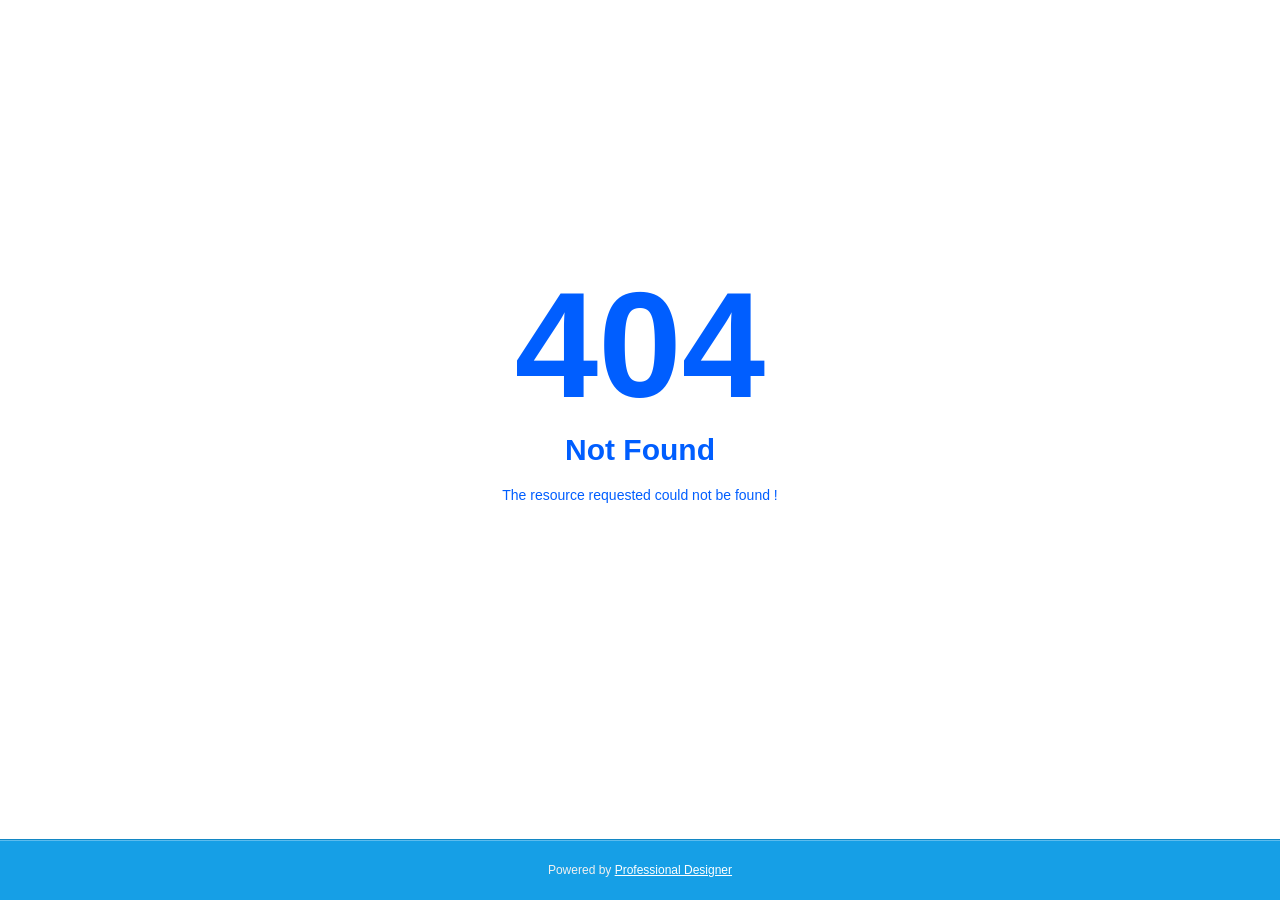
<file: includes/index.html>
<!DOCTYPE html>
<html style="height:100%">
<head>
    <title> 404 Not Found </title>
</head>
<body style="color: #005EFF; margin:0;font: normal 14px/20px Arial, Helvetica, sans-serif; height:100%; background-color: #fff;">
<div style="height:auto; min-height:100%; ">
    <div style="text-align: center; width:800px; margin-left: -400px; position:absolute; top: 30%; left:50%;">
        <h1 style="margin:0; font-size:150px; line-height:150px; font-weight:bold;">404</h1>

        <h2 style="margin-top:20px;font-size: 30px;">Not Found</h2>

        <p>The resource requested could not be found !</p>
    </div>
</div>
<div style="color:#f0f0f0;text-align: center;font-size:12px;margin:auto;padding:0px 30px 0px 30px;position:relative;clear:both;height:60px;margin-top:-61px;background-color:#169fe6;border-top: 1px solid rgba(0,0,0,0.15);box-shadow: 0 1px 0 rgba(255, 255, 255, 0.3) inset;">
    <br>Powered by <a href="http://www.uaepd.net" style="color: #fff;">Professional Designer</a>
</div>
</body>
</html>
</file>
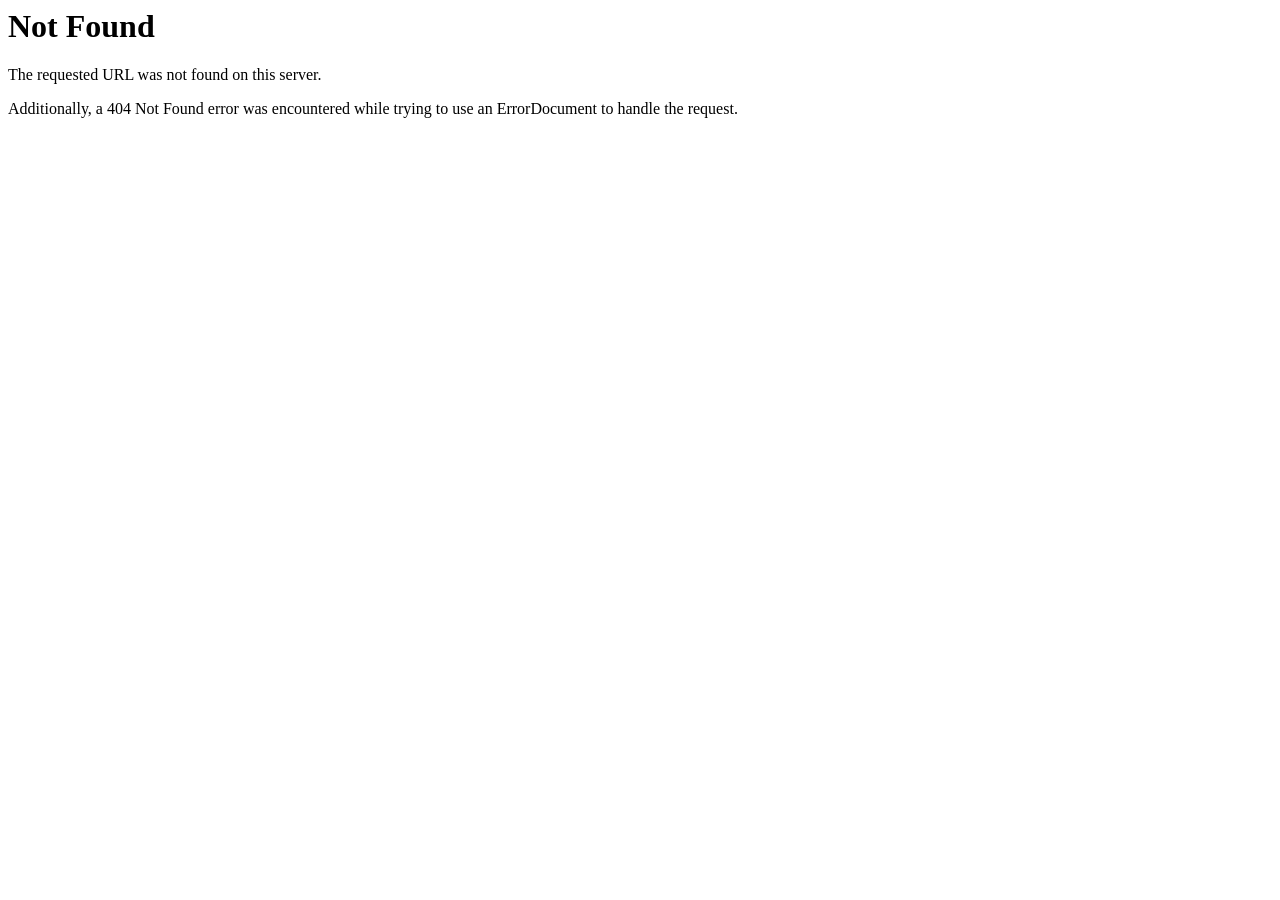
<file: assets/css/Flaticon.html>
<!DOCTYPE HTML PUBLIC "-//IETF//DTD HTML 2.0//EN">
<html><head>
<title>404 Not Found</title>
</head><body>
<h1>Not Found</h1>
<p>The requested URL was not found on this server.</p>
<p>Additionally, a 404 Not Found
error was encountered while trying to use an ErrorDocument to handle the request.</p>
</body></html>
</file>
<file: assets/css/flaticon.css>
/*
  	Flaticon icon font: Flaticon
  	Creation date: 02/05/2019 02:18
  	*/

@font-face {
  font-family: "Flaticon";
  src: url("../fonts/Flaticon.eot");
  src: url("../fonts/Flaticond41d.eot?#iefix") format("embedded-opentype"),
       url("../fonts/Flaticon.woff2") format("woff2"),
       url("../fonts/Flaticon.woff") format("woff"),
       url("../fonts/Flaticon.ttf") format("truetype");
  font-weight: normal;
  font-style: normal;
}

@media screen and (-webkit-min-device-pixel-ratio:0) {
  @font-face {
    font-family: "Flaticon";
    src: url("Flaticon.html#Flaticon") format("svg");
  }
}

[class^="flaticon-"]:before, [class*=" flaticon-"]:before,
[class^="flaticon-"]:after, [class*=" flaticon-"]:after {   
  font-family: Flaticon;
        font-size: inherit;
font-style: normal;
}
[class^="flaticon-"] {
  line-height: 1em;
}
.flaticon-focus:before { content: "\f100"; }
.flaticon-career:before { content: "\f101"; }
.flaticon-career-1:before { content: "\f102"; }
.flaticon-rate:before { content: "\f103"; }
.flaticon-code:before { content: "\f104"; }
.flaticon-laptop:before { content: "\f105"; }
.flaticon-win:before { content: "\f106"; }
.flaticon-plane:before { content: "\f107"; }
.flaticon-multimedia:before { content: "\f108"; }
.flaticon-left:before { content: "\f109"; }
.flaticon-right:before { content: "\f10a"; }
.flaticon-logout:before { content: "\f10b"; }
.flaticon-trophy:before { content: "\f10c"; }
.flaticon-pie-chart:before { content: "\f10d"; }
.flaticon-goal:before { content: "\f10e"; }
.flaticon-economic:before { content: "\f10f"; }
.flaticon-portfolio:before { content: "\f110"; }
.flaticon-agenda-1:before { content: "\f111"; }
.flaticon-agenda:before { content: "\f112"; }
.flaticon-add-to-cart:before { content: "\f113"; }
.flaticon-supermarket:before { content: "\f114"; }
.flaticon-worldwide:before { content: "\f115"; }
.flaticon-bookmark:before { content: "\f116"; }
.flaticon-security:before { content: "\f117"; }
.flaticon-development:before { content: "\f118"; }
.flaticon-screen:before { content: "\f119"; }
.flaticon-bullseye:before { content: "\f11a"; }
.flaticon-promotion:before { content: "\f11b"; }
.flaticon-economy:before { content: "\f11c"; }
.flaticon-development-1:before { content: "\f11d"; }
.flaticon-heart:before { content: "\f11e"; }
.flaticon-coding:before { content: "\f11f"; }
.flaticon-viral-marketing:before { content: "\f120"; }
.flaticon-sketch:before { content: "\f121"; }
.flaticon-skyline:before { content: "\f122"; }
.flaticon-employee:before { content: "\f123"; }
.flaticon-fork:before { content: "\f124"; }
.flaticon-doctor:before { content: "\f125"; }
.flaticon-work:before { content: "\f126"; }
.flaticon-growth:before { content: "\f127"; }
.flaticon-design:before { content: "\f128"; }
.flaticon-feature:before { content: "\f129"; }
.flaticon-recycle-sign:before { content: "\f12a"; }
.flaticon-balance:before { content: "\f12b"; }
</file>
<file: assets/css/style.css>
/**
 Theme Name: stbbiz
 Author: themefar
 Developer: Tamjid Bin Murtoza
 Version: 1.0.0
 */

 /*Google Fonts*/
 @import url("https://fonts.googleapis.com/css?family=Muli:400,600,700|Poppins:400,500,600,700");

/*--------------------------------------------------------------
>> TABLE OF CONTENTS:
----------------------------------------------------------------
1. Typography
2. Default Style
3. Button Style
4. Header
5. Hero Style
6. Icon Box
7. Section Heading
8. About Section
9. Image Box
10. Fun Fact
11. Project
12. News Letter
13. Contact Form
14. Map Area
15. Progressbar
16. Team
17. CTA
18. Pricing Table
19. Blog
20. Testimonial
20. Site Footer
21. Start Page Title
22. Sidebar Widget
23. Isotope Style
24. Start Text Slider
25. Blog Details
26. Blue Color CSS
27. Dark Version Css

--------------------------------------------------------------*/

/*--------------------------------------------------------------
1. Typography
----------------------------------------------------------------*/

body,
html {
  color: #666;
  font-family: "Muli", sans-serif;
  font-size: 15px;
  font-weight: 400;
  line-height: 1.6em;
  overflow-x: hidden;
}

h1,
h2,
h3,
h4,
h3,
h6 {
  clear: both;
  color: #6262a0;
  padding: 0;
  margin: 0 0 10px 0;
  font-family: "Poppins", sans-serif;
  font-weight: 400;
  line-height: 1.2em;
}

h1 {
  font-size: 40px;
}

h2 {
  font-size: 34px;
}

h3 {
  font-size: 26px;
}

h4 {
  font-size: 22px;
}

h5 {
  font-size: 18px;
}

h6 {
  font-size: 15px;
}

p {
  margin-bottom: 12px;
}

ul {
  margin: 0 0 15px 0;
  padding-left: 15px;
  list-style: square outside none;
}

ol {
  padding-left: 15px;
  margin-bottom: 15px;
}

dfn,
cite,
em,
i {
  font-style: italic;
}

blockquote {
  margin: 0 15px;
}

address {
  margin: 0 0 15px;
}

img {
  border: 0;
  max-width: 100%;
  height: auto;
}

a {
  color: inherit;
  -webkit-transition: all 0.3s ease;
  -o-transition: all 0.3s ease;
  transition: all 0.3s ease;
}

a:hover {
  text-decoration: none;
  color: #ff8a73;
}

/*--------------------------------------------------------------
2. Default Style
----------------------------------------------------------------*/
.tf-zoom {
  position: relative;
  overflow: hidden;
}

.tf-zoom-in {
  -webkit-transition: -webkit-transform 0.5s cubic-bezier(0.68, -0.55, 0.265, 1.55);
  transition: -webkit-transform 0.5s cubic-bezier(0.68, -0.55, 0.265, 1.55);
  -o-transition: transform 0.5s cubic-bezier(0.68, -0.55, 0.265, 1.55);
  transition: transform 0.5s cubic-bezier(0.68, -0.55, 0.265, 1.55);
  transition: transform 0.5s cubic-bezier(0.68, -0.55, 0.265, 1.55), -webkit-transform 0.5s cubic-bezier(0.68, -0.55, 0.265, 1.55);
}

.tf-zoom:hover .tf-zoom-in {
  -webkit-transform: scale(1.07);
  -ms-transform: scale(1.07);
  transform: scale(1.07);
}

.tf-flex {
  display: -webkit-box;
  display: -ms-flexbox;
  display: flex;
  -webkit-box-pack: center;
  -ms-flex-pack: center;
  justify-content: center;
  -webkit-box-align: center;
  -ms-flex-align: center;
  align-items: center;
  -ms-flex-wrap: wrap;
  flex-wrap: wrap;
}

.tf-bg {
  background-size: cover;
  background-repeat: no-repeat;
  background-position: center;
}

.tf-section {
  padding-top: 100px;
  padding-bottom: 100px;
}

.tf-section-top {
  padding-top: 100px;
}

.container {
  padding-top: 1px;
  margin-top: -1px;
}

.row {
  margin-top: -30px;
}

.row>[class*="col-"] {
  margin-top: 30px;
}

.tf-gray-bg {
  background-color: #f9fbff;
}

.tf-mp0 {
  list-style: none;
  margin: 0;
  padding: 0;
}

.tf-vertical-middle {
  display: -webkit-box;
  display: -ms-flexbox;
  display: flex;
  -webkit-box-align: center;
  -ms-flex-align: center;
  align-items: center;
  height: 100%;
}

.tf-vertical-middle-in {
  width: 100%;
}

/*Owl Controller*/
.owl-nav button:focus {
  outline: none;
}

/*Style1*/
.owl-carousel.tf-style1 .owl-stage-outer,
.owl-carousel.tf-style2 .owl-stage-outer {
  padding-top: 30px;
  padding-bottom: 30px;
  margin-top: -30px;
  margin-bottom: -30px;
}

.owl-carousel.tf-style2 .owl-stage-outer {
  padding-left: 15px;
  margin-left: -15px;
  margin-right: -15px;
  padding-right: 15px;
}

.owl-carousel.tf-owl-controler1 .owl-nav {
  display: none !important;
}

.owl-carousel.tf-owl-controler1 .owl-dots,
.owl-carousel.tf-owl-controler3 .owl-dots,
.owl-carousel.tf-client-carousel .owl-dots {
  display: -webkit-box !important;
  display: -ms-flexbox !important;
  display: flex !important;
  -webkit-box-pack: center;
  -ms-flex-pack: center;
  justify-content: center;
  margin-top: 30px;
  -ms-flex-wrap: wrap;
  flex-wrap: wrap;
}

.owl-carousel.tf-client-carousel .owl-dots {
  display: none !important;
}

.owl-carousel.tf-owl-controler1 .owl-dots button,
.owl-carousel.tf-owl-controler3 .owl-dots button,
.owl-carousel.tf-client-carousel .owl-dots button {
  height: 12px;
  width: 12px;
  border-radius: 50%;
  background-color: #ffc4b9;
  margin: 0 5px;
}

.owl-carousel.tf-owl-controler1 .owl-dots button:focus,
.owl-carousel.tf-owl-controler3 .owl-dots button:focus,
.owl-carousel.tf-client-carousel .owl-dots button:focus {
  outline: none;
}

.owl-carousel.tf-owl-controler1 .owl-dots button.active,
.owl-carousel.tf-owl-controler3 .owl-dots button.active,
.owl-carousel.tf-client-carousel .owl-dots button.active {
  background-color: #6262a0;
}

/*Style 2*/
.owl-carousel.tf-owl-controler2 .owl-nav {
  max-width: 1140px;
  padding: 0 15px;
  position: absolute;
  width: 100%;
  left: 50%;
  -webkit-transform: translateX(-50%);
  -ms-transform: translateX(-50%);
  transform: translateX(-50%);
  bottom: 45px;
}

.owl-carousel.tf-owl-controler2 .owl-prev i,
.owl-carousel.tf-owl-controler2 .owl-next i {
  font-size: 12px;
}

.owl-carousel.tf-owl-controler2 .owl-prev,
.owl-carousel.tf-owl-controler2 .owl-next {
  -webkit-transition: all 0.3s ease;
  -o-transition: all 0.3s ease;
  transition: all 0.3s ease;
}

.owl-carousel.tf-owl-controler2 .owl-prev:hover,
.owl-carousel.tf-owl-controler2 .owl-next:hover {
  color: #ff8a73;
}

.owl-carousel.tf-owl-controler2 .owl-prev i {
  margin-right: 10px;
}

.owl-carousel.tf-owl-controler2 .owl-next i {
  margin-left: 10px;
}

.owl-carousel.tf-owl-controler2 .owl-prev {
  margin-right: 30px;
}

/*Style3*/
.owl-carousel.tf-owl-controler3 .owl-nav {
  display: block !important;
}

.owl-carousel.tf-owl-controler3 .owl-dots,
.owl-carousel.tf-owl-controler4 .owl-dots {
  display: none !important;
}

.owl-carousel.tf-owl-controler3 .owl-nav .owl-prev,
.owl-carousel.tf-owl-controler3 .owl-nav .owl-next,
.owl-carousel.tf-owl-controler4 .owl-nav .owl-prev,
.owl-carousel.tf-owl-controler4 .owl-nav .owl-next {
  position: absolute;
  height: 56px;
  width: 56px;
  border-radius: 50%;
  display: -webkit-box;
  display: -ms-flexbox;
  display: flex;
  -webkit-box-pack: center;
  -ms-flex-pack: center;
  justify-content: center;
  -webkit-box-align: center;
  -ms-flex-align: center;
  align-items: center;
  -webkit-box-shadow: 0px 5px 10px 0px rgba(106, 106, 106, 0.15);
  box-shadow: 0px 5px 10px 0px rgba(106, 106, 106, 0.15);
  color: #6262a0;
  top: 50%;
  -webkit-transform: translateY(-50%);
  -ms-transform: translateY(-50%);
  transform: translateY(-50%);
  font-size: 20px;
  -webkit-transition: all 0.4s ease;
  -o-transition: all 0.4s ease;
  transition: all 0.4s ease;
  opacity: 0;
}

.owl-carousel.tf-owl-controler3 .owl-nav .owl-prev {
  left: -35px;
}

.owl-carousel.tf-owl-controler3 .owl-nav .owl-next {
  right: -35px;
}

.tf-owl-controler3-hover:hover .owl-carousel.tf-owl-controler3 .owl-nav .owl-prev {
  left: -75px;
  opacity: 1;
}

.tf-owl-controler3-hover:hover .owl-carousel.tf-owl-controler3 .owl-nav .owl-next {
  right: -75px;
  opacity: 1;
}

.owl-carousel.tf-owl-controler3 .owl-nav .owl-prev:hover,
.owl-carousel.tf-owl-controler3 .owl-nav .owl-next:hover,
.owl-carousel.tf-owl-controler4 .owl-nav .owl-prev:hover,
.owl-carousel.tf-owl-controler4 .owl-nav .owl-next:hover {
  color: #ff8a73;
}

/*Style4*/
.owl-carousel.tf-owl-controler4 .owl-nav .owl-prev,
.owl-carousel.tf-owl-controler4 .owl-nav .owl-next {
  position: initial;
  opacity: 1;
  -webkit-transform: initial;
  -ms-transform: initial;
  transform: initial;
}

.owl-carousel.tf-owl-controler4 .owl-nav .owl-prev {
  margin-right: 10px;
}

.owl-carousel.tf-owl-controler4 .owl-nav {
  display: -webkit-box !important;
  display: -ms-flexbox !important;
  display: flex !important;
  margin-top: 23px;
}

/*End Owl Controller*/
/*--------------------------------------------------------------
3. Button Style
----------------------------------------------------------------*/
/* Button Group */
.tf-btn-group.tf-style1 {
  display: -webkit-box;
  display: -ms-flexbox;
  display: flex;
  -webkit-box-align: center;
  -ms-flex-align: center;
  align-items: center;
  -ms-flex-wrap: wrap;
  flex-wrap: wrap;
  margin-left: -10px;
  margin-right: -10px;
  margin-bottom: -10px;
}

.tf-btn-group.tf-style1 .tf-btn {
  margin: 0 10px;
  margin-bottom: 10px;
}

/* Button Type */
.tf-btn {
  display: -webkit-inline-box;
  display: -ms-inline-flexbox;
  display: inline-flex;
  -webkit-box-pack: center;
  -ms-flex-pack: center;
  justify-content: center;
  -webkit-box-align: center;
  -ms-flex-align: center;
  align-items: center;
  border: none;
  outline: none;
  cursor: pointer;
  -webkit-transition: all 0.3s ease;
  -o-transition: all 0.3s ease;
  transition: all 0.3s ease;
}

.tf-btn:hover {
  -webkit-transform: translateY(-1px);
  -ms-transform: translateY(-1px);
  transform: translateY(-1px);
  -webkit-box-shadow: 0px 2px 3px 0px rgba(0, 0, 0, 0.2);
  box-shadow: 0px 2px 3px 0px rgba(0, 0, 0, 0.2);
}

.tf-btn i {
  margin-right: 15px;
}

.tf-btn.tf-style2 i {
  font-size: 50px;
  color: #5257a6;
  background-color: rgba(82, 87, 166, 0.15);
  border-radius: 50%;
  position: relative;
  font-weight: initial;
}

.tf-btn.tf-style2 i:after {
  content: '';
  border-top: 9px solid transparent;
  border-bottom: 8px solid transparent;
  border-left: 15px solid #fff;
  position: absolute;
  left: 20px;
  top: 16px;
}

.tf-btn.tf-style1 {
  padding: 0.87em 3.4em;
  font-weight: 500;
  border-radius: 1.8em;
}

.tf-btn.tf-style1.tf-size1 {
  padding: 0.7em 2.5em;
}

.tf-btn.tf-style1:focus {
  outline: none;
}

.tf-btn.tf-style2 {
  font-weight: 500;
}

.tf-btn.tf-style2:hover {
  -webkit-box-shadow: none;
  box-shadow: none;
}

.alert-danger {
  margin-bottom: 10px;
}

/* Button Color */
.tf-btn.tf-color1 {
  color: #fff;
  background-color: #5257a6;
}

.tf-btn.tf-color1:hover {
  background-color: #ff8a73;
}

.tf-btn.tf-color2 {
  color: #fff;
  background-color: #ff8a73;
}

.tf-btn.tf-color2:hover {
  background-color: #5257a6;
}

/*--------------------------------------------------------------
4. Header
----------------------------------------------------------------*/
.tf-header {
  position: relative;
}

.tf-header.tf-sticky-menu {
  position: fixed;
  width: 100%;
  top: 0;
  z-index: 100;
}

.tf-header.tf-style1.tf-other-page-header {
  background: #fff;
}

.tf-header.tf-style1 .tf-main-header-in {
  height: 140px;
  display: -webkit-box;
  display: -ms-flexbox;
  display: flex;
  -webkit-box-pack: justify;
  -ms-flex-pack: justify;
  justify-content: space-between;
  -webkit-box-align: center;
  -ms-flex-align: center;
  align-items: center;
  -webkit-transition: all 0.4s ease;
  -o-transition: all 0.4s ease;
  transition: all 0.4s ease;
}

.tf-header.tf-style1.tf-sticky-active .tf-main-header-in {
  height: 80px;
}

.tf-header.tf-sticky-menu.tf-sticky-active {
  background: #fff;
  -webkit-box-shadow: 0 0 7px rgba(0, 0, 0, 0.15);
  box-shadow: 0 0 7px rgba(0, 0, 0, 0.15);
}

.tf-header.tf-sticky-menu.tf-sticky-active.tf-color1 {
  background: #2a58ff;
}

.tf-header.tf-style1 .tf-main-header {
  position: relative;
}

/*=== Logo Area ===*/
.tf-site-title {
  font-size: 20px;
  font-weight: 700;
  color: #111;
}

.tf-site-title a {
  color: inherit;
}

/*End Logo Area*/

/*Horizontal Menu Area*/
.tf-nav-wrap {
  display: -webkit-box;
  display: -ms-flexbox;
  display: flex;
  -webkit-box-align: center;
  -ms-flex-align: center;
  align-items: center;
}

.tf-nav-wrap,
.tf-desktop-nav.tf-nav,
.tf-desktop-nav .tf-nav-list,
.tf-desktop-nav .tf-nav-list>li,
.tf-desktop-nav .tf-nav-list>li>a {
  height: 100%;
}

.tf-solid-header .tf-desktop-nav .tf-nav-list>li>a {
  color: #666;
}

.tf-solid-header .tf-desktop-nav .tf-nav-list>li>a.active {
  color: #2a58ff;
}

.tf-header.tf-color1 .tf-desktop-nav .tf-nav-list>li>a {
  color: rgba(255, 255, 255, 0.7);
}

.tf-header.tf-color1 .tf-desktop-nav .tf-nav-list>li>a.active {
  color: #fff;
}

.tf-nav-list>li>a>i {
  color: #666;
  font-size: 12px;
  margin-right: 6px;
}

.tf-nav.tf-desktop-nav {
  display: block !important;
}

.tf-desktop-nav .tf-nav-list {
  margin: 0;
  display: -webkit-box;
  display: -ms-flexbox;
  display: flex;
  -webkit-box-align: center;
  -ms-flex-align: center;
  align-items: center;
  padding: 0;
  -ms-flex-wrap: wrap;
  flex-wrap: wrap;
  list-style: none;
}

.tf-desktop-nav .tf-nav-list>li {
  margin-left: 30px;
  display: -webkit-box;
  display: -ms-flexbox;
  display: flex;
  -webkit-box-align: center;
  -ms-flex-align: center;
  align-items: center;
}

.tf-desktop-nav .tf-nav-list>li:first-child {
  margin-left: 0;
}

.tf-desktop-nav .tf-nav-list>li>a {
  list-style: none;
  display: -webkit-box;
  display: -ms-flexbox;
  display: flex;
  -webkit-box-align: center;
  -ms-flex-align: center;
  align-items: center;
  -webkit-box-pack: center;
  -ms-flex-pack: center;
  justify-content: center;
}

.tf-nav-list>li>a {
  color: #5257a6;
  font-size: 15px;
  font-weight: 500;
  font-family: "Poppins", sans-serif;
}

.tf-nav-label {
  color: #fff;
  font-size: 9px;
  font-weight: 500;
  line-height: 1.7em;
  padding: 0 4px;
  border-radius: 2px;
  display: inline-block;
}

.tf-nav-label.tf-style1 {
  background: #de3618;
  position: relative;
  top: -6px;
  margin-left: 5px;
}

.tf-nav-label.tf-style2 {
  background-color: #50b83c;
  margin-left: auto;
}

/*=== Horizontal Dropdown ===*/
.tf-has-children {
  position: relative;
}

.tf-desktop-nav .tf-nav-list>.tf-has-children>a {
  position: relative;
  padding-right: 13px;
}

.tf-desktop-nav .tf-nav-list>li>a.active {
  color: #ff8a73;
}

.tf-desktop-nav .tf-nav-list .tf-has-children>ul {
  list-style: none;
  position: absolute;
  width: 200px;
  background: #fff;
  left: 0;
  top: 100%;
  padding: 10px 0;
  opacity: 0;
  visibility: hidden;
  -webkit-transition: all 0.4s ease;
  -o-transition: all 0.4s ease;
  transition: all 0.4s ease;
  border: 1px solid #eaeaea;
  border-radius: 4px;
  display: block !important;
  -webkit-box-shadow: 0px 1px 2px 0px rgba(0, 0, 0, 0.1);
  box-shadow: 0px 1px 2px 0px rgba(0, 0, 0, 0.1);
}

.tf-nav-list ul a {
  color: #666;
  padding: 7px 20px;
  display: block;
  font-size: 13px;
}

.tf-desktop-nav .tf-nav-list .tf-sub-megamenu-list li a:hover {
  background: transparent;
}

.tf-desktop-nav .tf-nav-list ul a:hover,
.tf-desktop-nav .tf-nav-list .tf-sub-megamenu-list li.active a {
  background-color: #f5f5f5;
}

.tf-desktop-nav .tf-nav-list .tf-has-children>ul ul {
  left: 100%;
  top: 0;
}

.tf-desktop-nav .tf-has-children:hover>ul {
  opacity: 1;
  visibility: visible;
}

.tf-nav-list ul .tf-has-children>a {
  padding-right: 25px;
}

/*=== Hovizontal Mega Menu ===*/
.tf-desktop-nav .tf-megamenu {
  position: initial;
}

.tf-desktop-nav .tf-has-children .tf-megamenu-in {
  position: absolute;
  left: 50%;
  -webkit-transform: translateX(-50%);
  -ms-transform: translateX(-50%);
  transform: translateX(-50%);
  top: 100%;
  max-width: 1170px;
  width: 100%;
  background-color: #fff;
  border: 1px solid #eaeaea;
  border-radius: 2px;
  border-bottom-width: 2px;
  -webkit-transition: all 0.4s ease;
  -o-transition: all 0.4s ease;
  transition: all 0.4s ease;
  display: -webkit-box !important;
  display: -ms-flexbox !important;
  display: flex !important;
  opacity: 0;
  visibility: hidden;
  z-index: 2;
}

.tf-desktop-nav .tf-has-children:hover .tf-megamenu-in {
  opacity: 1;
  visibility: visible;
}

.tf-megamenu-title {
  font-size: 15px;
  font-weight: 500;
  line-height: 1.65em;
  margin-bottom: 0;
}

.tf-desktop-nav .tf-megamenu-title {
  padding: 6px 20px;
}

.tf-megamenu-list {
  padding: 0;
  list-style: none;
}

.tf-megamenu.tf-style1 .row {
  margin: 0;
}

.tf-megamenu.tf-style1 .container,
.tf-megamenu.tf-style1 .row>div {
  padding: 0;
}

.tf-desktop-nav .tf-nav-list .tf-megamenu ul a {
  padding: 7px 20px;
}

.tf-desktop-nav .tf-megamenu-col {
  padding: 10px 0;
  border-right: 1px solid #eaeaea;
}

.tf-desktop-nav .row>div:last-child>.tf-megamenu-col {
  border-right: 0;
}

.tf-solid-header {
  background: #fff;
}

.tf-header.tf-style1.tf-solid-header .tf-main-header-in {
  height: 80px;
}

.tf-height-80 {
  height: 80px;
}

.tf-full-width .container {
  max-width: 100%;
  padding: 0 50px;
}

/*End Horizontal Mega menu*/

/*=== Horizontal Mobile Menu Style ===*/

.tf-mobile-nav {
  position: absolute;
  left: 0;
  top: 100%;
  width: 100%;
  background-color: #fff;
  padding: 20px 0;
}

.tf-mobile-nav ul {
  margin: 0;
  list-style: none;
  padding: 0;
  padding-left: 15px;
}

.tf-mobile-nav .tf-nav-list ul {
  display: none;
}

.tf-mobile-nav .tf-nav-list>li>a {
  padding: 8px 0px;
  display: block;
}

.tf-mobile-nav .tf-nav-list ul a {
  padding-left: 0;
  padding-right: 0;
}

.tf-sub-megamenu-in {
  display: none;
}

.tf-sub-megamenu-in.active {
  display: block;
}

.tf-nav.tf-mobile-nav {
  max-height: calc(100vh - 80px);
  overflow: auto;
}

.tf-mobile-nav .tf-nav-list .tf-megamenu-list {
  display: block;
}

.tf-mobile-nav .tf-megamenu-title {
  padding: 7px 15px;
}

.tf-mobile-nav .tf-nav-list .tf-megamenu-list a {
  padding-left: 10px;
  padding-right: 10px;
}

.tf-mobile-nav .tf-megamenu-in {
  display: none;
}

.tf-nav-toggle {
  display: none;
}

.tf-mobile-nav .tf-dropdown-btn {
  height: 20px;
  width: 20px;
  position: absolute;
  right: 15px;
  top: 9px;
  cursor: pointer;
  z-index: 1;
}

.tf-mobile-nav .tf-dropdown-btn:before,
.tf-mobile-nav .tf-dropdown-btn:after {
  content: '';
  position: absolute;
  height: 2px;
  width: 8px;
  background-color: #666;
  left: 50%;
  top: 50%;
  -webkit-transform: translate(-50%, -50%);
  -ms-transform: translate(-50%, -50%);
  transform: translate(-50%, -50%);
  -webkit-transition: all 0.3s ease;
  -o-transition: all 0.3s ease;
  transition: all 0.3s ease;
}

.tf-mobile-nav .tf-dropdown-btn:before {
  -webkit-transform: translate(-50%, -50%) rotate(90deg);
  -ms-transform: translate(-50%, -50%) rotate(90deg);
  transform: translate(-50%, -50%) rotate(90deg);
}

.tf-mobile-nav .tf-dropdown-btn.tf-active:before {
  -webkit-transform: translate(-50%, -50%) rotate(0deg);
  -ms-transform: translate(-50%, -50%) rotate(0deg);
  transform: translate(-50%, -50%) rotate(0deg);
}

/*End Horizontal Mobile Menu*/

/*=== Mobile Menu Button ===*/
.tf-nav-toggle.tf-style1.tf-active span:nth-child(1),
.tf-nav-toggle.tf-style1.tf-active span:nth-child(6) {
  -webkit-transform: rotate(45deg);
  -ms-transform: rotate(45deg);
  transform: rotate(45deg);
}

.tf-nav-toggle.tf-style1.tf-active span:nth-child(2),
.tf-nav-toggle.tf-style1.tf-active span:nth-child(5) {
  -webkit-transform: rotate(-45deg);
  -ms-transform: rotate(-45deg);
  transform: rotate(-45deg);
}

.tf-nav-toggle.tf-style1.tf-active span:nth-child(1) {
  left: 2px;
  top: 4px;
}

.tf-nav-toggle.tf-style1.tf-active span:nth-child(2) {
  left: calc(50% - 2px);
  top: 4px;
}

.tf-nav-toggle.tf-style1.tf-active span:nth-child(3) {
  left: -50%;
  opacity: 0;
}

.tf-nav-toggle.tf-style1.tf-active span:nth-child(4) {
  left: 100%;
  opacity: 0;
}

.tf-nav-toggle.tf-style1.tf-active span:nth-child(5) {
  left: 2px;
  top: 11px;
}

.tf-nav-toggle.tf-style1.tf-active span:nth-child(6) {
  left: calc(50% - 2px);
  top: 11px;
}

.tf-nav-toggle.tf-style1 {
  width: 22px;
  height: 14px;
  vertical-align: middle;
  position: relative;
  -webkit-transform: rotate(0deg);
  -ms-transform: rotate(0deg);
  transform: rotate(0deg);
  -webkit-transition: 0.5s ease-in-out;
  -o-transition: 0.5s ease-in-out;
  transition: 0.5s ease-in-out;
  cursor: pointer;
  position: relative;
  top: -2px;
}

.tf-nav-toggle.tf-style1 span {
  display: block;
  position: absolute;
  height: 2px;
  width: 50%;
  background: #666;
  opacity: 1;
  -webkit-transform: rotate(0deg);
  -ms-transform: rotate(0deg);
  transform: rotate(0deg);
  -webkit-transition: 0.25s ease-in-out;
  -o-transition: 0.25s ease-in-out;
  transition: 0.25s ease-in-out;
}

.tf-header.tf-color1 .tf-nav-toggle.tf-style1 span {
  background: #fff;
}

.tf-nav-toggle.tf-style1 span:nth-child(even) {
  left: 50%;
  border-radius: 0 9px 9px 0;
}

.tf-nav-toggle.tf-style1 span:nth-child(odd) {
  left: 0px;
  border-radius: 9px 0 0 9px;
}

.tf-nav-toggle.tf-style1 span:nth-child(1),
.tf-nav-toggle.tf-style1 span:nth-child(2) {
  top: 0px;
}

.tf-nav-toggle.tf-style1 span:nth-child(3),
.tf-nav-toggle.tf-style1 span:nth-child(4) {
  top: 6px;
}

.tf-nav-toggle.tf-style1 span:nth-child(5),
.tf-nav-toggle.tf-style1 span:nth-child(6) {
  top: 12px;
}

/*Ene Mobile Menu Button*/

/*=== Horizontal Menu Animation Efect ===*/
.tf-fade-up .tf-desktop-nav .tf-nav-list .tf-has-children>ul {
  margin-top: 5px;
}

.tf-fade-up .tf-desktop-nav .tf-has-children:hover>ul {
  margin-top: -10px;
}

.tf-fade-up .tf-desktop-nav .tf-has-children .tf-megamenu-in {
  margin-top: 5px;
}

.tf-fade-up .tf-desktop-nav .tf-has-children:hover .tf-megamenu-in {
  margin-top: -10px;
}

.tf-fade-down .tf-desktop-nav .tf-nav-list .tf-has-children>ul {
  margin-top: -20px;
  -webkit-transition: all 0.3s ease;
  -o-transition: all 0.3s ease;
  transition: all 0.3s ease;
}

.tf-fade-down .tf-desktop-nav .tf-has-children:hover>ul {
  margin-top: -10px;
}

.tf-fade-down .tf-desktop-nav .tf-has-children .tf-megamenu-in {
  margin-top: -20px;
  -webkit-transition: all 0.3s ease;
  -o-transition: all 0.3s ease;
  transition: all 0.3s ease;
}

.tf-fade-down .tf-desktop-nav .tf-has-children:hover .tf-megamenu-in {
  margin-top: -10px;
}

/*Ene Horizontal Menu Animation Effect*/
.tf-header.tf-style1.tf-other-page-header .tf-main-header-in {
  height: 80px;
}

/*=== Menu Responsive Style ===*/
@media screen and (max-width: 991px) {

  .tf-nav-toggle {
    display: block;
  }

  .tf-nav.tf-mobile-nav {
    display: none;
  }

  .tf-header .container {
    max-width: 100%;
  }

  .tf-mobile-nav {
    border-top: 1px solid #eaeaea;
  }

  .tf-header.tf-style2 .tf-main-header-in {
    -webkit-box-pack: justify;
    -ms-flex-pack: justify;
    justify-content: space-between;
  }
}
/*End Menu Responsive*/

/*--------------------------------------------------------------
5. Hero Style
----------------------------------------------------------------*/
.tf-hero-slide.tf-style1 {
  height: 820px;
  background-color: #f9fbff;
  position: relative;
  overflow: hidden;
}

.tf-hero-slide.tf-style1.tf-type2 {
  padding-bottom: 70px;
}

.tf-hero-slide.tf-style1 .container,
.tf-hero-slide.tf-style2 .container {
  margin: 0;
  position: relative;
  z-index: 1;
}

.tf-hero-slide.tf-style1 .container {
  z-index: 2;
}

.tf-hero-slide.tf-style1 .tf-hero-img,
.tf-hero-slide.tf-style2 .tf-hero-img {
  position: absolute;
  left: 62.5%;
  top: 50%;
  -webkit-transform: translateY(-50%);
  -ms-transform: translateY(-50%);
  transform: translateY(-50%);
  z-index: 1;
}

.tf-hero-slide.tf-style1 .tf-hero-img img,
.tf-hero-slide.tf-style2 .tf-hero-img img {
  -webkit-animation: 1.7s infinite alternate imageUpAnimation;
  animation: 1.7s infinite alternate imageUpAnimation;
}

.tf-hero-text.tf-style1 h1 {
  font-size: 50px;
  font-weight: 500;
  margin-bottom: 19px;
}

.tf-hero-text.tf-style1 b,
.tf-hero-text.tf-style1 i {
  font-weight: inherit;
  font-style: initial;
}

.tf-hero-text.tf-style1 .tf-hero-subtitle {
  font-size: 22px;
  line-height: 1.6em;
  margin-bottom: 40px;
}

.tf-hero-text.tf-style1 {
  -webkit-transition: all 0.5s ease;
  -o-transition: all 0.5s ease;
  transition: all 0.5s ease;
  -webkit-transition-delay: 0.6s;
  -o-transition-delay: 0.6s;
  transition-delay: 0.6s;
  padding-top: 20px;
  z-index: 1
}

.tf-adjust-middle .tf-hero-text.tf-style1 {
  -webkit-transition: all 0.5s ease;
  -o-transition: all 0.5s ease;
  transition: all 0.5s ease;
  -webkit-transition-delay: 0.6s;
  -o-transition-delay: 0.6s;
  transition-delay: 0.6s;
  padding-top: 85px;
  z-index: 1;
}

.tf-hero-slider1 .tf-hero-text.tf-style1 {
  position: relative;
  top: -100px;
  opacity: 0;
}

.owl-carousel.tf-hero-slider1 .active .tf-hero-text.tf-style1 {
  top: 0px;
  opacity: 1;
}

.tf-hero-slide.tf-style1 .tf-hero-img,
.tf-hero-slide.tf-style2 .tf-hero-img {
  top: 54%;
  -webkit-transition: all 0.7s ease;
  -o-transition: all 0.7s ease;
  transition: all 0.7s ease;
  -webkit-transition-delay: 0.6s;
  -o-transition-delay: 0.6s;
  transition-delay: 0.6s;
}

.tf-hero-slider1 .tf-hero-slide.tf-style1 .tf-hero-img {
  top: 65%;
  opacity: 0;
}

.owl-carousel.tf-hero-slider1 .active .tf-hero-slide.tf-style1 .tf-hero-img {
  top: 50%;
  opacity: 1;
}

.tf-video-btn {
  position: absolute;
  top: 50%;
  left: 50%;
  -webkit-transform: translate(-50%, -50%);
  -ms-transform: translate(-50%, -50%);
  transform: translate(-50%, -50%);
  z-index: 2;
}

.tf-pattern-animation-wrap {
  position: absolute;
  top: 60%;
  left: 50%;
  -webkit-transform: translate(-50%, -50%);
  -ms-transform: translate(-50%, -50%);
  transform: translate(-50%, -50%);
  width: 480px;
}

.tf-pattern-animation {
  -webkit-animation: paternAnimation 5s alternate infinite linear;
  animation: paternAnimation 5s alternate infinite linear;
}

.tf-hero-overlay {
  position: absolute;
  height: 100%;
  width: 100%;
  left: 0;
  top: 0;
  background: #000;
  opacity: 0.5;
}

.tf-overflow-hidden {
  overflow: hidden;
}

@-webkit-keyframes paternAnimation {
  0% {
    -webkit-transform: matrix(1, 0, 0, 1, -1, -9);
    transform: matrix(1, 0, 0, 1, -1, -9);
  }

  25% {
    -webkit-transform: matrix(1, 0, 0, 1, -5, 4);
    transform: matrix(1, 0, 0, 1, -5, 4);
  }

  50% {
    -webkit-transform: matrix(1, 0, 0, 1, -9, 9);
    transform: matrix(1, 0, 0, 1, -9, 9);
  }

  75% {
    -webkit-transform: matrix(1, 0, 0, 1, 5, -4);
    transform: matrix(1, 0, 0, 1, 5, -4);
  }

  100% {
    -webkit-transform: matrix(1, 0, 0, 1, -1, -9);
    transform: matrix(1, 0, 0, 1, -1, -9);
  }
}

@keyframes paternAnimation {
  0% {
    -webkit-transform: matrix(1, 0, 0, 1, -1, -9);
    transform: matrix(1, 0, 0, 1, -1, -9);
  }

  25% {
    -webkit-transform: matrix(1, 0, 0, 1, -5, 4);
    transform: matrix(1, 0, 0, 1, -5, 4);
  }

  50% {
    -webkit-transform: matrix(1, 0, 0, 1, -9, 9);
    transform: matrix(1, 0, 0, 1, -9, 9);
  }

  75% {
    -webkit-transform: matrix(1, 0, 0, 1, 5, -4);
    transform: matrix(1, 0, 0, 1, 5, -4);
  }

  100% {
    -webkit-transform: matrix(1, 0, 0, 1, -1, -9);
    transform: matrix(1, 0, 0, 1, -1, -9);
  }
}

.tf-video-btn-icon {
  display: inline-block;
  position: relative;
  z-index: 2
}

.tfvideo-button {
  cursor: pointer;
  position: relative;
  display: inline-block;
  width: 50px;
  height: 50px;
  position: absolute;
  top: 13px;
  left: 13px;
}

.tfvideo-button span {
  position: absolute;
  top: 0;
  width: 100%;
  height: 100%;
  left: 0;
  right: 0;
  bottom: 0;
  margin: auto;
  display: block;
  border-radius: 50%;
  -webkit-animation: tfvideo-animaion 2s linear infinite;
  animation: tfvideo-animaion 2s linear infinite;
  -webkit-box-shadow: 0 0 0 10px #2a58ff;
  box-shadow: 0 0 0 10px #2a58ff;
}

.tfvideo-button.tf-color1 span {
  -webkit-box-shadow: 0 0 0 10px #ff8a73;
  box-shadow: 0 0 0 10px #ff8a73;
}

.tfabout-video img {
  height: 100%;
  width: 100%;
  -o-object-fit: cover;
  object-fit: cover;
  position: absolute;
  left: 50%;
  top: 50%;
  -webkit-transform: translate(-50%, -50%);
  -ms-transform: translate(-50%, -50%);
  transform: translate(-50%, -50%);
}

@-webkit-keyframes tfvideo-animaion {
  0% {
    -webkit-transform: scale(1);
    transform: scale(1);
    opacity: .75;
  }

  25% {
    -webkit-transform: scale(1);
    transform: scale(1);
    opacity: .75;
  }

  100% {
    -webkit-transform: scale(1.5);
    transform: scale(1.5);
    opacity: 0;
  }
}

@keyframes tfvideo-animaion {
  0% {
    -webkit-transform: scale(1);
    transform: scale(1);
    opacity: .75;
  }

  25% {
    -webkit-transform: scale(1);
    transform: scale(1);
    opacity: .75;
  }

  100% {
    -webkit-transform: scale(1.5);
    transform: scale(1.5);
    opacity: 0;
  }
}


/*Style Two*/
/*Circle Animation*/
.tf-circle {
  background-color: #fff;
  opacity: 0.031;
  position: absolute;
  width: 300px;
  height: 300px;
  border-radius: 50%;
}

.tf-circle-first {
  left: 2%;
  top: 2%;
  -webkit-animation: circleAnimation 13s alternate infinite linear;
  animation: circleAnimation 13s alternate infinite linear;
}

.tf-circle-second {
  right: 10%;
  top: -3%;
  -webkit-animation: circleAnimation 18s alternate infinite linear;
  animation: circleAnimation 18s alternate infinite linear;
}

@-webkit-keyframes circleAnimation {
  0% {
    -webkit-transform: translate(0px, 0px);
    transform: translate(0px, 0px);
  }

  20% {
    -webkit-transform: translate(20px, -20px);
    transform: translate(20px, -20px);
  }

  40% {
    -webkit-transform: translate(40px, 0px);
    transform: translate(40px, 0px);
  }

  60% {
    -webkit-transform: translate(20px, 20px);
    transform: translate(20px, 20px);
  }

  80% {
    -webkit-transform: translate(-10px, 40px);
    transform: translate(-10px, 40px);
  }

  100% {
    -webkit-transform: translate(0px, 0px);
    transform: translate(0px, 0px);
  }
}

@keyframes circleAnimation {
  0% {
    -webkit-transform: translate(0px, 0px);
    transform: translate(0px, 0px);
  }

  20% {
    -webkit-transform: translate(20px, -20px);
    transform: translate(20px, -20px);
  }

  40% {
    -webkit-transform: translate(40px, 0px);
    transform: translate(40px, 0px);
  }

  60% {
    -webkit-transform: translate(20px, 20px);
    transform: translate(20px, 20px);
  }

  80% {
    -webkit-transform: translate(-10px, 40px);
    transform: translate(-10px, 40px);
  }

  100% {
    -webkit-transform: translate(0px, 0px);
    transform: translate(0px, 0px);
  }
}

/*End Circle Animation*/
/*Wave Animation*/
.tf-wave-wrap .tf-wave-first .tf-wave-in {
  -webkit-animation: move_wave 15s linear infinite;
  animation: move_wave 15s linear infinite;
}

.tf-wave-wrap .tf-wave-second .tf-wave-in {
  -webkit-animation: move_wave 20s linear infinite;
  animation: move_wave 20s linear infinite;
  bottom: -35px;
}

.tf-wave-wrap {
  overflow: hidden;
  position: absolute;
  left: 0;
  right: 0;
  bottom: 0;
  top: 0;
  margin: auto
}

.tf-wave {
  position: absolute;
  width: 100%;
  overflow: hidden;
  height: 100%;
  bottom: 0
}

.tf-wave-in {
  position: absolute;
  left: 0;
  width: 200%;
  height: 100%;
  background-repeat: repeat no-repeat;
  background-position: 0 bottom;
  -webkit-transform-origin: center bottom;
  -ms-transform-origin: center bottom;
  transform-origin: center bottom;
}

@-webkit-keyframes move_wave {
  0% {
    -webkit-transform: translateX(0) translateZ(0);
    transform: translateX(0) translateZ(0) scaleY(1)
  }

  50% {
    -webkit-transform: translateX(-25%) translateZ(0);
    transform: translateX(-25%) translateZ(0)
  }

  100% {
    -webkit-transform: translateX(-50%) translateZ(0);
    transform: translateX(-50%) translateZ(0)
  }
}

/*End Wave Animaiton*/
.tf-hero-slide.tf-style2 {
  height: 800px;
  background-color: #2a58ff;
  position: relative;
}

.tf-hero-slide.tf-style2.tf-type1 {
  height: 100vh;
  background-color: #2a58ff;
  position: relative;
  border-radius: 0 0 100% 0;
  width: calc(100% - 120px);
  border: 40px solid #EDF1FA;
  border-left: none;
  border-top: none;
  padding-left: 150px;
}

.tf-hero-slide.tf-style2.tf-type3 {
  height: 100vh;
  background-color: #666;
  position: relative;
  border-radius: 0 0 100% 0;
  border: 40px solid #EDF1FA;
  border-left: none;
  border-top: none;
  padding-left: 33px;
  width: calc(100% + 15px);
}

.tf-hero-slide.tf-style2.tf-type1 .tf-hero-img {
  width: 800px;
  left: 61%;
  z-index: 1;
}

.tf-hero-slide.tf-style2.tf-type1 .tf-hero-img img {
  -webkit-animation: none;
  animation: none;
  width: 100%;
}

.tf-hero-slide.tf-style2 .tf-hero-text.tf-style1 h1 {
  color: #fff;
}

.tf-hero-slide.tf-style2 .tf-hero-text.tf-style1 .tf-hero-subtitle {
  color: rgba(255, 255, 255, 0.8);
}

.tf-hero-slide.tf-style2.tf-type2 {
  display: -webkit-box;
  display: -ms-flexbox;
  display: flex;
  -webkit-box-orient: vertical;
  -webkit-box-direction: normal;
  -ms-flex-direction: column;
  flex-direction: column;
  -webkit-box-align: center;
  -ms-flex-align: center;
  align-items: center;
  height: initial;
  margin-bottom: 60px;
  border-radius: 0 0 100% 100%;
  border-bottom: 40px solid #EDF1FA;
  width: 110%;
  margin-left: -5%;
}

.tf-hero-slide.tf-style2.tf-type2 .tf-hero-text.tf-style1 {
  padding-top: 110px;
  padding-bottom: 80px;
}

.tf-hero-img2 {
  position: relative;
  margin-bottom: -110px;
}

.tf-hero-slide.tf-style2.tf-type2 .tf-wave-wrap {
  margin-bottom: -50px;
}

.tf-folow-icon {
  display: -webkit-box;
  display: -ms-flexbox;
  display: flex;
  -ms-flex-wrap: wrap;
  flex-wrap: wrap;
  -webkit-box-align: center;
  -ms-flex-align: center;
  align-items: center;
}

.tf-folow-icon a {
  display: inline-block;
  position: relative;
  font-size: 18px;
  color: #b5b5b5;
  overflow: hidden;
  margin-right: 16px;
  padding: 0 2px;
}

.tf-folow-icon a:last-child {
  margin-right: 0;
}

.tf-folow-icon a:hover {
  color: #b5b5b5;
}

.tf-folow-icon i {
  display: inline-block;
  line-height: inherit;
  -webkit-transition: all 0.4s ease;
  -o-transition: all 0.4s ease;
  transition: all 0.4s ease;
}

.tf-folow-icon i:last-child {
  position: absolute;
  top: 0;
  left: -25px;
  color: #111;
}

.tf-folow-icon a i:first-child {
  color: #b5b5b5;
}

.tf-folow-icon a:hover i:last-child {
  left: 0;
}

.tf-folow-icon a:hover i:first-child {
  -webkit-transform: translateX(25px);
  -ms-transform: translateX(25px);
  transform: translateX(25px);
}

.tf-hero-slide-wrap {
  position: relative;
}

.tf-hero-slide-wrap .tf-folow-icon {
  position: absolute;
  right: 50px;
  bottom: 27px;
}

/*===Video Popup===*/
.tf-pd-video .tf-video-open,
.tf-sample-img .tf-video-open {
  position: absolute;
  left: 50%;
  top: 50%;
  -webkit-transform: translate(-50%, -50%);
  -ms-transform: translate(-50%, -50%);
  transform: translate(-50%, -50%);
  color: #fff;
  font-size: 68px;
  -webkit-transition: all 0.3s ease;
  -o-transition: all 0.3s ease;
  transition: all 0.3s ease;
  line-height: 48px;
}

.tf-pd-video .tf-video-open:hover,
.tf-sample-img .tf-video-open:hover {
  color: rgba(255, 255, 255, 0.7);
}

.tf-video-popup {
  position: fixed;
  z-index: 1000;
  top: 0;
  width: 100%;
  height: 100%;
  left: -100%;
  -webkit-transition-delay: 0.3s;
  -o-transition-delay: 0.3s;
  transition-delay: 0.3s;
}

.tf-video-popup.active {
  left: 0;
  -webkit-transition-delay: 0s;
  -o-transition-delay: 0s;
  transition-delay: 0s;
  left: 0;
}

.tf-video-popup-overlay {
  position: absolute;
  left: 0;
  right: 0;
  background: #000;
  -webkit-transition: all 0.4s ease-out;
  -o-transition: all 0.4s ease-out;
  transition: all 0.4s ease-out;
  opacity: 0;
}

.tf-video-popup.active .tf-video-popup-overlay {
  opacity: 0.8;
  height: 100%;
  background: rgba(0, 0, 0, 0.5);
}

.tf-video-popup-content {
  position: absolute;
  left: 0;
  top: 0;
  right: 0;
  bottom: 0;
  overflow: auto;
  -webkit-overflow-scrolling: touch;
  font-size: 0;
  text-align: center;
  -webkit-transition: all 0.4s ease-out;
  -o-transition: all 0.4s ease-out;
  transition: all 0.4s ease-out;
  -webkit-transform: translateY(100px);
  -ms-transform: translateY(100px);
  transform: translateY(100px);
  opacity: 0;
  visibility: hidden;
  padding: 15px;
}

.tf-video-popup.active .tf-video-popup-content {
  -webkit-transform: translateY(0);
  -ms-transform: translateY(0);
  transform: translateY(0);
  opacity: 1;
  visibility: visible;
}

.tf-video-popup-content:after {
  content: "";
  display: inline-block;
  height: 100%;
  vertical-align: middle;
}

.tf-video-popup-container {
  display: inline-block;
  position: relative;
  text-align: left;
  background: #fff;
  max-width: 1100px;
  width: 100%;
  vertical-align: middle;
}

.tf-video-popup-container .embed-responsive {
  width: 100%;
}

.embed-responsive {
  position: relative;
  display: block;
  height: 0;
  padding: 0;
  overflow: hidden;
  height: 100%;
}

.tf-video-popup-close {
  position: absolute;
  top: 0;
  right: 0;
  width: 40px;
  height: 40px;
  background: #d90d0d;
  cursor: pointer;
  -webkit-transition: all 0.4s ease-in-out;
  -o-transition: all 0.4s ease-in-out;
  transition: all 0.4s ease-in-out;
}

.tf-video-popup iframe {
  width: 100%;
  height: 100%;
  position: absolute;
}

.tf-video-popup-close:before {
  content: "";
  display: block;
  position: absolute;
  top: 50%;
  left: 50%;
  width: 20px;
  height: 1px;
  background: #fff;
  margin-left: -10px;
  -webkit-transform: rotate(-45deg);
  -ms-transform: rotate(-45deg);
  transform: rotate(-45deg);
  -webkit-transition: all 0.4s ease-in-out;
  -o-transition: all 0.4s ease-in-out;
  transition: all 0.4s ease-in-out;
}

.tf-video-popup-close:after {
  content: "";
  display: block;
  position: absolute;
  top: 50%;
  left: 50%;
  width: 20px;
  height: 1px;
  background: #fff;
  margin-left: -10px;
  -webkit-transform: rotate(45deg);
  -ms-transform: rotate(45deg);
  transform: rotate(45deg);
  -webkit-transition: all 0.4s ease-in-out;
  -o-transition: all 0.4s ease-in-out;
  transition: all 0.4s ease-in-out;
}

.tf-video-popup-close:hover:before,
.tf-video-popup-close:hover:after {
  background: #000;
}

.tf-video-popup-layer {
  position: absolute;
  left: 0;
  bottom: 0;
  right: 0;
}

.tf-video-popup-align {
  overflow: hidden;
}

/*End Video Popup*/

/*--------------------------------------------------------------
6. Icon Box
----------------------------------------------------------------*/
.tf-iconbox-wrap.tf-style1 {
  margin-top: -140px;
  position: relative;
  z-index: 3;
}

.tf-iconbox-wrap.tf-style1 .tf-iconbox.tf-style1 {
  background-color: #fff;
}

.tf-iconbox.tf-style1 {
  -webkit-box-shadow: 0px 5px 10px 0px rgba(106, 106, 106, 0.12);
  box-shadow: 0px 5px 10px 0px rgba(106, 106, 106, 0.12);
  padding: 40px 30px;
  -webkit-transition: all 0.3s ease-in-out;
  -o-transition: all 0.3s ease-in-out;
  transition: all 0.3s ease-in-out;
}

.tf-iconbox.tf-style1:hover {
  -webkit-transform: translateY(-5px);
  -ms-transform: translateY(-5px);
  transform: translateY(-5px);
}

.tf-iconbox.tf-style1 .tf-iconbox-icon i {
  position: relative;
  z-index: 1;
}

.tf-iconbox.tf-style1 .tf-iconbox-icon {
  margin-bottom: 26px;
  position: relative;
  font-size: 70px;
  color: #6262a0;
  height: 70px;
  width: 85px;
  display: -webkit-box;
  display: -ms-flexbox;
  display: flex;
  -webkit-box-align: center;
  -ms-flex-align: center;
  align-items: center;
  -webkit-box-pack: center;
  -ms-flex-pack: center;
  justify-content: center;
  margin-left: auto;
  margin-right: auto;
  -webkit-transition: all 0.3s ease;
  -o-transition: all 0.3s ease;
  transition: all 0.3s ease;
}

.tf-iconbox.tf-style1:hover .tf-iconbox-icon {
  color: #ff8a73;
}

.tf-iconbox.tf-style1 .tf-iconbox-icon:before,
.tf-iconbox.tf-style1 .tf-iconbox-icon:after {
  content: '';
  position: absolute;
  left: 50%;
  -webkit-transform: translate(-50%, -50%);
  -ms-transform: translate(-50%, -50%);
  transform: translate(-50%, -50%);
  top: 50%;
  width: 85px;
  height: 70px;
  -webkit-transition: all 0.4s ease;
  -o-transition: all 0.4s ease;
  transition: all 0.4s ease;
}

.tf-iconbox.tf-style1 .tf-iconbox-icon:before {
  background-image: url(../img/light-img/shap1.png);
}

.tf-iconbox.tf-style1 .tf-iconbox-icon:after {
  background-image: url(../img/light-img/shap2.png);
  opacity: 0;
}

.tf-iconbox.tf-style1:hover .tf-iconbox-icon:before {
  opacity: 0;
  -webkit-transform: translate(-50%, -50%) skewX(15deg) scale(1.02);
  -ms-transform: translate(-50%, -50%) skewX(15deg) scale(1.02);
  transform: translate(-50%, -50%) skewX(15deg) scale(1.02);
}

.tf-iconbox.tf-style1:hover .tf-iconbox-icon:after {
  opacity: 1;
  -webkit-transform: translate(-50%, -50%) skewX(15deg) scale(1.02);
  -ms-transform: translate(-50%, -50%) skewX(15deg) scale(1.02);
  transform: translate(-50%, -50%) skewX(15deg) scale(1.02);
}

.tf-iconbox.tf-style1 .tf-iconbox-title,
.tf-image-box.tf-style1 .tf-image-box-title {
  font-size: 18px;
  font-weight: 500;
  margin-bottom: 20px;
  -webkit-transition: all 0.3s ease;
  -o-transition: all 0.3s ease;
  transition: all 0.3s ease;
}

.tf-iconbox.tf-style1:hover .tf-iconbox-title {
  color: #ff8a73
}

.tf-iconbox.tf-style1 .tf-iconbox-text,
.tf-image-box.tf-style1 .tf-image-box-text {
  margin-bottom: -5px;
}

.tf-service-section {
  position: relative;
}

.tf-service-section .container {
  position: relative;
  z-index: 1;
}

.tf-service-background-shap {
  position: absolute;
  top: 6%;
  right: -9%;
  -webkit-animation: borderAnimation 4s linear infinite;
  animation: borderAnimation 4s linear infinite;
}

.tf-image-box-lavel {
  position: absolute;
  z-index: 2;
  top: 10px;
  right: 10px;
  display: -webkit-inline-box;
  display: -ms-inline-flexbox;
  display: inline-flex;
  font-weight: 600;
  font-size: 16px;
  color: #fff;
  padding: 0px 6px 1px;
  background-color: #666;
  border-radius: 2px;
}

/*--------------------------------------------------------------
7. Section Heading
----------------------------------------------------------------*/
.tf-section-heading.tf-style1 {
  margin-bottom: 27px;
}

.tf-section-heading.tf-style1 h3 {
  font-size: 18px;
  color: #ff8a73;
  font-weight: 500;
  margin-bottom: 9px;
  margin-top: -3px;
}

.tf-section-heading.tf-style1 h2 {
  font-size: 32px;
  font-weight: 500;
  margin-bottom: 0;
}

.tf-seperator {
  width: 172px;
  margin: auto;
  position: relative;
  margin-bottom: 5px;
  line-height: 10px;
  margin-top: 4px;
}

.tf-seperator-left-bar,
.tf-seperator-right-bar {
  position: absolute;
  height: 1px;
  width: 70px;
  background: rebeccapurple;
  top: 52%;
}

.tf-seperator-left-bar {
  left: 0;
}

.tf-seperator-right-bar {
  right: 0;
}

.tf-section-heading.tf-style2 {
  margin-bottom: 60px;
}

.tf-section-heading.tf-style2 h2 {
  font-size: 32px;
  font-weight: 500;
  margin-bottom: 0;
  padding-bottom: 4px;
  margin-top: -7px;
}

.tf-section-heading.tf-style2 p {
  margin-bottom: 0;
  padding-top: 4px;
}

.tf-section-heading.tf-style1.tf-type1 {
  border-bottom: 1px solid #e0e0ec;
  margin-bottom: 24px;
  padding-bottom: 12px;
}

.tf-section-heading.tf-style2.tf-type2 h2 {
  padding-bottom: 14px;
}

.tf-section-heading.tf-style2.tf-type2 {
  margin-bottom: 40px;
}

.tf-seperator-icon {
  -webkit-animation: spin-animaiton 6s linear infinite;
  animation: spin-animaiton 6s linear infinite;
}

@-webkit-keyframes spin-animaiton {
  0% {
    -webkit-transform: rotateY(-20deg) rotateX(0deg);
    transform: rotateY(-20deg) rotateX(0deg);
  }

  75% {
    -webkit-transform: rotateY(-20deg) rotateX(360deg);
    transform: rotateY(-20deg) rotateX(360deg);
  }

  100% {
    -webkit-transform: rotateY(-20deg) rotateX(360deg);
    transform: rotateY(-20deg) rotateX(360deg);
  }
}

/*--------------------------------------------------------------
8. About Section
----------------------------------------------------------------*/
.tf-about-text p {
  margin-bottom: 17px;
}

.tr-list {
  padding: 0;
  margin: 0;
  margin-bottom: 23px;
}

.tr-list li {
  list-style: none;
  position: relative;
  padding-left: 22px;
  margin-bottom: 13px;
}

.tr-list li:last-child {
  margin-bottom: 0;
}

.tr-list li:before,
.tr-list li:after {
  content: '';
  position: absolute;
  left: 0;
  top: 6px;
  border: 2px solid #6262a0;
  height: 12px;
  width: 12px;
  border-radius: 50%;
}

.tr-list li:after {
  background: #6262a0;
  height: 6px;
  width: 6px;
  left: 3px;
  top: 9px;
}

.tf-about-img.tf-style1 {
  position: relative;
  -webkit-box-shadow: 0px 5px 10px 0px rgba(106, 106, 106, 0.12);
  box-shadow: 0px 5px 10px 0px rgba(106, 106, 106, 0.12);
  padding: 5px;
}

.tf-about-img.tf-style1:before {
  content: '';
  position: absolute;
  left: 0;
  top: 0;
  height: 100%;
  width: 100%;
  background-color: #000;
  opacity: 0;
}

/*--------------------------------------------------------------
9. Image Box
----------------------------------------------------------------*/
.tf-image-box.tf-style1 {
  background-color: #fff;
  -webkit-box-shadow: 0px 5px 10px 0px rgba(106, 106, 106, 0.12);
  box-shadow: 0px 5px 10px 0px rgba(106, 106, 106, 0.12);
}

.tf-image-box.tf-style1 .tf-image-box-info {
  padding: 25px 20px 30px;
}

.tf-image {
  display: block;
  position: relative;
  overflow: hidden;
}

.tf-image:before {
  content: '';
  position: absolute;
  height: 100%;
  width: 100%;
  left: 0;
  top: 0;
  background: #000;
  opacity: 0;
  z-index: 1;
  -webkit-transition: all 0.4s ease;
  -o-transition: all 0.4s ease;
  transition: all 0.4s ease;
}

.tf-image:hover:before {
  opacity: 0.1;
}

.tf-image img {
  -webkit-transition: all 0.4s ease;
  -o-transition: all 0.4s ease;
  transition: all 0.4s ease;
}

.tf-image:hover img {
  -webkit-transform: scale(1.05);
  -ms-transform: scale(1.05);
  transform: scale(1.05);
}

/*--------------------------------------------------------------
10. Fun Fact
----------------------------------------------------------------*/
.tf-funfact-icon {
  margin: auto;
  position: relative;
  margin-bottom: 21px;
  font-size: 70px;
  color: #6262a0;
  height: 70px;
  width: 85px;
  display: -webkit-box;
  display: -ms-flexbox;
  display: flex;
  -webkit-box-align: center;
  -ms-flex-align: center;
  align-items: center;
  -webkit-box-pack: center;
  -ms-flex-pack: center;
  justify-content: center;
}

.tf-funfact-icon:before {
  content: '';
  position: absolute;
  left: 50%;
  -webkit-transform: translateX(-50%);
  -ms-transform: translateX(-50%);
  transform: translateX(-50%);
  bottom: 0;
  width: 85px;
  height: 71px;
  -webkit-transition: all 0.6s ease;
  -o-transition: all 0.6s ease;
  transition: all 0.6s ease;
  background-image: url(../img/light-img/shap1.png);
}

.tf-funfact:hover .tf-funfact-icon:before {
  -webkit-transform: translateX(-50%) rotate(45deg);
  -ms-transform: translateX(-50%) rotate(45deg);
  transform: translateX(-50%) rotate(45deg);
}

.tf-funfact-number {
  font-size: 60px;
  line-height: 1em;
  color: #ff8a73;
  font-weight: 500;
  margin-bottom: 19px;
}

.tf-funfact-title {
  font-size: 18px;
  font-weight: 500;
  margin-bottom: -4px;
}

/*--------------------------------------------------------------
11. Project
----------------------------------------------------------------*/
.tf-single-project {
  height: 340px;
  width: 100%;
  display: block;
  position: relative;
}

.tf-single-project:hover {
  -webkit-box-shadow: 0px 5px 10px 0px rgba(106, 106, 106, 0.12);
  box-shadow: 0px 5px 10px 0px rgba(106, 106, 106, 0.12);
  -webkit-transform: translateY(-5px);
  -ms-transform: translateY(-5px);
  transform: translateY(-5px);
}

.tf-project-meta {
  position: absolute;
  height: 100%;
  width: 100%;
  background-color: rgba(0, 0, 0, 0.42);
  display: -webkit-box;
  display: -ms-flexbox;
  display: flex;
  -webkit-box-orient: vertical;
  -webkit-box-direction: normal;
  -ms-flex-direction: column;
  flex-direction: column;
  -webkit-box-pack: end;
  -ms-flex-pack: end;
  justify-content: flex-end;
  padding: 30px;
  opacity: 0;
  -webkit-transition: all 0.3s ease;
  -o-transition: all 0.3s ease;
  transition: all 0.3s ease;
}

.tf-project-meta h3 {
  font-size: 18px;
  font-weight: 500;
  color: #fff;
  margin-bottom: 5px;
  position: relative;
  top: 20px;
  opacity: 0;
  -webkit-transition: all 0.4s cubic-bezier(0.67, -0.54, 0.27, 1.56);
  -o-transition: all 0.4s cubic-bezier(0.67, -0.54, 0.27, 1.56);
  transition: all 0.4s cubic-bezier(0.67, -0.54, 0.27, 1.56);
}

.tf-project-meta span {
  color: rgba(255, 255, 255, 0.7);
  position: relative;
  top: 10px;
  opacity: 0;
  -webkit-transition: all 0.4s cubic-bezier(0.67, -0.54, 0.27, 1.56);
  -o-transition: all 0.4s cubic-bezier(0.67, -0.54, 0.27, 1.56);
  transition: all 0.4s cubic-bezier(0.67, -0.54, 0.27, 1.56);
}

.tf-single-project:hover .tf-project-meta {
  opacity: 1;
}

.tf-single-project:hover .tf-project-meta h3 {
  top: 0;
  opacity: 1;
  -webkit-transition-delay: 0.1s;
  -o-transition-delay: 0.1s;
  transition-delay: 0.1s;
}

.tf-single-project:hover .tf-project-meta span {
  top: 0;
  opacity: 1;
  -webkit-transition-delay: 0.2s;
  -o-transition-delay: 0.2s;
  transition-delay: 0.2s;
}

/*--------------------------------------------------------------
12. News Letter
----------------------------------------------------------------*/
.subscription-error,
.subscription-success {
  display: none !important;
}

.tf-subscribe-form {
  position: relative;
}

.tf-subscribe-form input,
.tf-contact-form input,
.tf-contact-form textarea {
  border: 1px solid #d0d0e2;
  height: 50px;
  width: 100%;
  border-radius: 3px;
  padding: 10px 20px;
  font-size: 15px;
  max-width: calc(100% - 85px);
  -webkit-transition: all 0.3s ease;
  -o-transition: all 0.3s ease;
  transition: all 0.3s ease;
  background-color: transparent;
}

.tf-subscribe-form input:focus,
.tf-contact-form input:focus,
.tf-contact-form textarea:focus {
  border-color: #5257a6;
  outline: none;
}

.tf-newsletter-btn {
  height: 50px;
  width: 70px;
  background-color: #ff8a73;
  border: none;
  border-radius: 3px;
  position: absolute;
  right: 0;
  top: 0;
  cursor: pointer;
  font-size: 36px;
  color: #fff;
  -webkit-transition: all 0.3s ease;
  -o-transition: all 0.3s ease;
  transition: all 0.3s ease;
}

.tf-newsletter-btn:hover {
  opacity: 0.8
}

.tf-right-newsletter {
  padding-left: 40px;
  max-width: 300px;
  -webkit-box-flex: 0;
  -ms-flex: none;
  flex: none;
}

.tf-newsletter-wrap {
  display: -webkit-box;
  display: -ms-flexbox;
  display: flex;
  width: 100%;
  max-width: 825px;
  margin: auto;
}

.tf-newsletter-text {
  margin-bottom: 43px;
}

.tf-newsletter-img {
  position: relative;
}

.tf-bard-animation1 {
  top: 7%;
  left: 4%;
  position: absolute;
  -webkit-animation: bardAnimaiton1 5s alternate infinite linear;
  animation: bardAnimaiton1 5s alternate infinite linear;
}

.tf-bard-animation2 {
  position: absolute;
  top: 30%;
  left: 34%;
  -webkit-animation: bardAnimaiton1 4s alternate infinite linear;
  animation: bardAnimaiton1 4s alternate infinite linear;
  -webkit-animation-delay: 1s;
  animation-delay: 1s
}

.tf-bard-animation3 {
  position: absolute;
  left: 70%;
  top: 1%;
  -webkit-animation: bardAnimaiton1 5s alternate infinite linear;
  animation: bardAnimaiton1 5s alternate infinite linear;
  -webkit-animation-delay: 3s;
  animation-delay: 3s
}

@-webkit-keyframes bardAnimaiton1 {
  0% {
    -webkit-transform: translate(0px, 0px) rotate(0deg);
    transform: translate(0px, 0px) rotate(0deg);
  }

  33% {
    -webkit-transform: translate(-5px, -5px) rotate(-5deg);
    transform: translate(-5px, -5px) rotate(-5deg);
  }

  66% {
    -webkit-transform: translate(-5px, 0px) rotate(-2deg);
    transform: translate(-5px, 0px) rotate(-2deg);
  }

  100% {
    -webkit-transform: translate(0px, 0px) rotate(0deg);
    transform: translate(0px, 0px) rotate(0deg);
  }

}

/*--------------------------------------------------------------
13. Contact Form
----------------------------------------------------------------*/
.tf-contact-form input,
.tf-contact-form textarea {
  border-radius: 0;
  border-top: none;
  border-right: none;
  border-left: none;
  padding-left: 0;
  padding-right: 0;
  margin-bottom: 14px;
}

.tf-contact-form textarea {
  height: 140px;
}

.tf-contact-form .tf-btn.tf-style1 {
  margin-top: 16px;
}

.tf-contact-info.tf-style1 {
  padding: 45px 100px;
  padding-right: 70px;
  height: 100%;
  min-height: 400px;
}

.tf-contact-info-title {
  font-size: 18px;
  font-weight: 500;
  margin-bottom: 20px;
}

.tf-contact-info-text {
  margin-bottom: 20px;
}

.tf-contact-info.tf-style1 ul {
  list-style: none;
  padding: 0;
  margin: 0;
}

.tf-contact-info.tf-style1 ul li {
  line-height: 1.6em;
  margin-bottom: 7px;
  position: relative;
  padding-left: 25px;
}

.tf-contact-info.tf-style1 ul li:last-child {
  margin-bottom: 0;
}

.tf-contact-info.tf-style1 ul li i {
  position: absolute;
  top: 5px;
  left: 0;
  color: #6262a0;
  font-size: 16px;
}

.tf-contact-info-in {
  position: relative;
  z-index: 1;
}

.tf-svg-animation1 {
  position: absolute;
  top: 0;
  left: 0;
  -webkit-animation: borderAnimation 4s linear infinite;
  animation: borderAnimation 4s linear infinite;
}

@-webkit-keyframes borderAnimation {
  0% {
    -webkit-transform: skew(0deg, 0deg);
    transform: skew(0deg, 0deg);
  }

  33% {
    -webkit-transform: skew(4deg, -4deg);
    transform: skew(4deg, -4deg);
  }

  66% {
    -webkit-transform: skew(4deg, 0deg);
    transform: skew(4deg, 0deg);
  }

  100% {
    -webkit-transform: skew(0deg, 0deg);
    transform: skew(0deg, 0deg);
  }
}

/*--------------------------------------------------------------
14. Map Area
----------------------------------------------------------------*/
.tf-map-bar {
  height: 110px;
  background-color: #edeef6;
  cursor: pointer;
  -webkit-transition: all 0.4s ease;
  -o-transition: all 0.4s ease;
  transition: all 0.4s ease;
}

.tf-map-bar:hover {
  background-color: #5257a6;
}

.tf-map-bar-img {
  position: relative;
}

.tf-map-bar-icon {
  position: absolute;
  top: 46%;
  left: 50%;
  -webkit-transform: translate(-50%, -50%);
  -ms-transform: translate(-50%, -50%);
  transform: translate(-50%, -50%);
  font-size: 28px;
  color: #5257a6;
  -webkit-animation: 2s linear 0s infinite normal none running markerAnimation;
  animation: 2s linear 0s infinite normal none running markerAnimation;
}

.tf-map-bar.tf-flex.tf-bar-active .tf-map-bar-icon {
  top: 50%;
  -webkit-animation: none;
  animation: none;
}

/*Map*/
.tf-map-wrpa {
  display: none;
}

#tf-map {
  height: 500px;
}

.popup-tip-anchor {
  height: 0;
  position: absolute;
  width: 200px;
}

.popup-bubble-anchor {
  position: absolute;
  width: 100%;
  bottom: 8px;
  left: 0;
}

.tf-map-marker {
  position: absolute;
  top: 0;
  left: 0;
  -webkit-transform: translate(-50%, -100%);
  -ms-transform: translate(-50%, -100%);
  transform: translate(-50%, -100%);
  height: 15px;
  width: 15px;
  border-radius: 50%;
}

.tf-map-marker i {
  font-size: 40px;
  position: absolute;
  bottom: 7px;
  left: -8px;
  color: #ff8a73;
  z-index: 10;
  -webkit-animation: markerAnimation 2s linear infinite;
  animation: markerAnimation 2s linear infinite;

}

.tf-map-marker-animation {
  -webkit-animation: preloader-wave 2s linear infinite;
  animation: preloader-wave 2s linear infinite;
  position: absolute;
  height: 60px;
  width: 60px;
  left: -25px;
  top: -20px;
  border-radius: 50%;
  -webkit-box-shadow: 0 0 16px 8px #ff8a73;
  box-shadow: 0 0 16px 8px #ff8a73;
}

@-webkit-keyframes markerAnimation {
  0% {
    bottom: 20px;
  }

  50% {
    bottom: 7px;
  }

  100% {
    bottom: 20px;
  }
}

@keyframes markerAnimation {
  0% {
    bottom: 20px;
  }

  50% {
    bottom: 7px;
  }

  100% {
    bottom: 20px;
  }
}

@-webkit-keyframes preloader-wave {
  0% {
    -webkit-transform: scale(0, 0);
    transform: scale(0, 0);
    opacity: 1;
  }

  50% {
    -webkit-transform: scale(0, 0);
    transform: scale(0, 0);
    opacity: 1;
  }

  100% {

    -webkit-transform: scale(1, 1);
    transform: scale(1, 1);
    opacity: 0;
  }

}

@keyframes preloader-wave {
  0% {
    -webkit-transform: scale(0, 0);
    transform: scale(0, 0);
    opacity: 1;
  }

  50% {
    -webkit-transform: scale(0, 0);
    transform: scale(0, 0);
    opacity: 1;
  }

  100% {

    -webkit-transform: scale(1, 1);
    transform: scale(1, 1);
    opacity: 0;
  }

}

/*--------------------------------------------------------------
15. Progressbar
----------------------------------------------------------------*/
.tf-skill-img {
  -webkit-animation: 1.7s infinite alternate imageUpAnimation;
  animation: 1.7s infinite alternate imageUpAnimation;
}

@-webkit-keyframes imageUpAnimation {
  from {
    -webkit-transform: translateY(-5px);
    transform: translateY(-5px);
  }

  to {
    -webkit-transform: translateY(5px);
    transform: translateY(5px);
  }
}

.tf-progressbar {
  height: 8px;
  width: 100%;
  overflow: hidden;
  background-color: #e8f1fd;
  position: relative;
}

.tf-progressbar-in {
  position: absolute;
  height: 4px;
  background: #6262a0;
  width: calc(100% - 4px);
  top: 2px;
  left: 2px;
}


.tf-single-progressbar:not(:last-child) {
  margin-bottom: 30px;
}

.tf-progressbar-meta {
  display: -webkit-box;
  display: -ms-flexbox;
  display: flex;
  -webkit-box-pack: justify;
  -ms-flex-pack: justify;
  justify-content: space-between;
  -webkit-box-align: center;
  -ms-flex-align: center;
  align-items: center;
  margin-bottom: 4px;
}

.tf-progressbar-title {
  font-size: 18px;
  font-weight: 500;
  font-family: inherit;
  margin-bottom: 0;
}

.tf-progressbar-percentage {
  color: #ff8a73;
}

/*--------------------------------------------------------------
16. Team
----------------------------------------------------------------*/
.tf-team-member {
  -webkit-box-shadow: 0px 5px 10px 0px rgba(106, 106, 106, 0.15);
  box-shadow: 0px 5px 10px 0px rgba(106, 106, 106, 0.15);
  padding: 30px;
}

.tf-member-img {
  margin-bottom: 25px;
  text-align: center;
}

.owl-carousel .owl-item .tf-member-img img {
  width: initial;
  display: inline-block;
}

.tf-member-name {
  font-size: 18px;
  font-weight: 500;
  margin-bottom: 10px;
  -webkit-transition: all 0.3s ease;
  -o-transition: all 0.3s ease;
  transition: all 0.3s ease;
}

.tf-team-member:hover .tf-member-name {
  color: #ff8a73;
}

.tf-member-designation {
  margin-bottom: 23px;
}

.tf-member-social-btn li {
  margin: 0 10px;
  font-size: 16px;
}

.tf-member-social-btn li a {
  color: #6262a0;
}

.tf-member-social-btn li a:hover {
  color: #ff8a73;
}

.tf-member-social-btn img {
  display: block;
}

/*--------------------------------------------------------------
17. CTA
----------------------------------------------------------------*/
.tf-cta-title {
  font-size: 24px;
  font-weight: 500;
  margin-bottom: 18px;
  margin-top: -5px;
}

.tf-cta-text {
  margin-bottom: 42px;
}

/*--------------------------------------------------------------
18. Pricing Table
----------------------------------------------------------------*/
.tf-price-card {
  -webkit-box-shadow: 0px 5px 10px 0px rgba(106, 106, 106, 0.15);
  box-shadow: 0px 5px 10px 0px rgba(106, 106, 106, 0.15);
  padding: 40px 20px;
  -webkit-transition: -webkit-transform 0.4s cubic-bezier(0.68, -0.55, 0.265, 1.55);
  transition: -webkit-transform 0.4s cubic-bezier(0.68, -0.55, 0.265, 1.55);
  -o-transition: transform 0.4s cubic-bezier(0.68, -0.55, 0.265, 1.55);
  transition: transform 0.4s cubic-bezier(0.68, -0.55, 0.265, 1.55);
  transition: transform 0.4s cubic-bezier(0.68, -0.55, 0.265, 1.55), -webkit-transform 0.4s cubic-bezier(0.68, -0.55, 0.265, 1.55);
}

.tf-price-card:hover {
  -webkit-transform: translateY(-8px);
  -ms-transform: translateY(-8px);
  transform: translateY(-8px);
}

.tf-price-card-img {
  margin-bottom: 26px;
}

.tf-price-card-title {
  font-size: 18px;
  font-weight: 500;
  margin-bottom: 23px;
}

.tf-price {
  margin-bottom: 19px;
}

.tf-price h3 {
  font-size: 60px;
  line-height: 1em;
  margin-bottom: 0px;
  font-weight: 500;
}

.tf-price span {
  display: block;
  font-size: 16px;
  line-height: 1.2em;
  font-weight: 500;
  color: #5257a6;
}

.tf-price-card-feature {
  margin-bottom: 22px;
}

.tf-price-card-feature li:not(:last-child) {
  margin-bottom: 12px;
}

.tf-featured-price .tf-price h3 {
  color: #ff8a73;
}

/*--------------------------------------------------------------
19. Blog
----------------------------------------------------------------*/
.tf-blog.tf-style1 {
  -webkit-box-shadow: 0px 5px 10px 0px rgba(106, 106, 106, 0.15);
  box-shadow: 0px 5px 10px 0px rgba(106, 106, 106, 0.15);
}

.tf-blog.tf-style1 .tf-blog-thumb {
  height: 220px;
  display: block;
}

.tf-blog.tf-style1 .tf-blog-info {
  padding: 30px 20px;
}

.tf-blog.tf-style1 .tf-blog-label {
  margin-top: -6px;
  margin-bottom: 10px;
}

.tf-blog.tf-style1 .tf-blog-title {
  font-size: 18px;
  font-weight: 500;
  margin-bottom: 20px;
}

.tf-blog.tf-style1 .tf-blog-text {
  margin-bottom: 18px;
}

.tf-blog.tf-style1 .tf-blog-meta {
  display: -webkit-box;
  display: -ms-flexbox;
  display: flex;
  -webkit-box-pack: justify;
  -ms-flex-pack: justify;
  justify-content: space-between;
  margin-bottom: -6px;
}

.tf-blog.tf-style1 .tf-blog-btn {
  font-family: "Poppins", sans-serif;
  font-weight: 500;
  color: #6262a0;
}

.tf-blog.tf-style1 .tf-blog-btn i {
  font-size: 12px;
  line-height: inherit;
  margin-left: 1px;
}

.tf-blog.tf-style1 .tf-blog-btn:hover {
  color: #ff8a73;
}

/*--------------------------------------------------------------
20. Testimonial
----------------------------------------------------------------*/
.tf-testimonial-quote {
  -webkit-box-shadow: 0px 5px 10px 0px rgba(106, 106, 106, 0.15);
  box-shadow: 0px 5px 10px 0px rgba(106, 106, 106, 0.15);
  height: 70px;
  width: 70px;
  border-radius: 50%;
  margin-bottom: 20px;
  color: rgba(255, 138, 115, 0.5);
  font-size: 26px;
}

.tf-testimonial-text {
  font-size: 20px;
  line-height: 1.6em;
  margin-bottom: 17px;
}

.tf-testimonial-meta h3 {
  font-size: 18px;
  font-weight: 500;
  margin-bottom: 2px;
}

.tf-testimonial-meta p {
  margin-bottom: 0;
}

.owl-carousel.tf-client-carousel .owl-item .tf-client-logo img {
  width: initial;
}

.tf-testimonial-slider .owl-stage-outer {
  margin-left: -8px;
}

.tf-single-testimonial {
  padding-left: 8px;
}

/*--------------------------------------------------------------
20. Site Footer
----------------------------------------------------------------*/
.tf-content {
  background-color: #fff;
  z-index: 10;
  position: relative;
}

.tf-sticky-footer {
  width: 100%;
  position: fixed;
  bottom: 0;
  left: 0;
}

.tf-footer-social {
  margin-bottom: -6px;
}

.tf-footer-social-title {
  font-size: 32px;
  font-weight: 500;
  margin-bottom: 27px;
}

.tf-footer-social-btn {
  font-size: 18px;
  font-weight: 500;
  font-family: "Poppins", sans-serif;
}

.tf-footer-social-btn li {
  margin: 0 25px;
}

.tf-footer-social-btn a:hover {
  color: #ff8a73;
}

.tf-copyright-text {
  border-top: 1px solid #d0d0e2;
  padding: 22px 0;
}

.tf-footer-logo {
  margin-bottom: 43px;
}

@media screen and (max-width: 1600px) {
  .tf-hero-slide.tf-style2.tf-type1 {
    width: 100%;
    padding-left: 40px;
  }

  .tf-hero-slide.tf-style2.tf-type1 .tf-hero-img {
    width: 600px;
    left: 58%;
  }
}

@media screen and (max-width: 1199px) {
  .owl-carousel.tf-owl-controler2 .owl-nav {
    max-width: 960px;
  }

  .tf-hero-slide.tf-style2.tf-type1 {
    height: initial;
    padding-top: 150px;
    text-align: center;
  }

  .tf-hero-slide.tf-style2.tf-type1 .tf-btn-group.tf-style1 {
    -webkit-box-pack: center;
    -ms-flex-pack: center;
    justify-content: center;
  }

  .tf-hero-slide.tf-style2.tf-type1 .tf-hero-img {
    position: relative;
    -webkit-transform: initial;
    -ms-transform: initial;
    transform: initial;
    left: 0;
    top: 0;
    width: 100%;
    max-width: 800px;
    margin-top: 50px;
    display: block;
  }
}

@media screen and (max-width: 991px) {
  .owl-carousel.tf-owl-controler2 .owl-nav {
    max-width: 720px;
  }

  .tf-hero-text.tf-style1 h1 {
    font-size: 40px;
  }

  .tf-hero-text.tf-style1 .tf-hero-subtitle {
    font-size: 18px;
  }

  .tf-btn.tf-style1 {
    padding: 0.8em 2.4em;
  }

  .tf-btn.tf-style2 i {
    font-size: 42px;
  }

  .tf-btn.tf-style2 i:after {
    border-top: 7px solid transparent;
    border-bottom: 6px solid transparent;
    border-left: 14px solid #fff;
    left: 17px;
    top: 14px;
  }

  .tf-hero-slide.tf-style1 {
    height: 600px;
  }

  .tf-header.tf-style1 .tf-main-header-in {
    height: 100px;
  }

  .owl-carousel.tf-owl-controler2 .owl-nav {
    bottom: 20px;
  }

  .tf-section-top {
    padding-top: 80px;
  }

  .tf-section {
    padding-top: 80px;
    padding-bottom: 80px;
  }

  .tf-cta-img {
    display: none;
  }

  .tf-section-heading.tf-style2 {
    margin-bottom: 50px;
  }

  .tf-contact-info-in {
    max-width: 400px;
  }

  .tf-section-heading.tf-style2 p br {
    display: none;
  }

  .tf-btn.tf-style1.tf-size1 {
    padding: 0.6em 2em;
  }

  .tf-contact-form input,
  .tf-contact-form textarea {
    max-width: 100%;
  }

  .owl-carousel.tf-owl-controler3 .owl-nav {
    display: none !important;
  }

  .owl-carousel.tf-owl-controler3 .owl-dots,
  .owl-carousel.tf-client-carousel .owl-dots {
    display: -webkit-box !important;
    display: -ms-flexbox !important;
    display: flex !important;
  }

  .owl-carousel.tf-owl-controler3.tf-service-carousel .owl-dots {
    margin-top: 15px;
  }

  .tf-hero-slide.tf-style2.tf-type1 {
    border-right-width: 0;
    padding-right: 0;
  }
}

@media screen and (max-width: 767px) {
  .owl-carousel.tf-owl-controler2 .owl-nav {
    max-width: 540px;
  }

  .tf-right-newsletter {
    display: none;
  }

  .tf-footer-social-btn li {
    margin: 0 10px;
  }

  .tf-iconbox-wrap.tf-style1 {
    margin-top: 80px;
  }

  .tf-hero-slide.tf-style1.tf-type2 {
    padding-bottom: 0;
  }
}

@media screen and (max-width: 575px) {
  .tf-hero-text.tf-style1 br {
    display: none;
  }

  .tf-hero-img {
    display: none;
  }

  .tf-service-background-shap {
    display: none;
  }

  .tf-svg-animation1 {
    display: none;
  }

  .tf-contact-info.tf-style1 {
    padding: 0;
    min-height: initial;
  }

  .tf-hero-slide.tf-style2 {
    height: 620px;
  }

  .tf-wave-wrap {
    display: none;
  }

  .tf-hero-slide.tf-style2.tf-type1 {
    border: 0;
    padding-left: 0;
    border-radius: 0;
    padding-bottom: 80px;
  }
  .tf-full-width .container {
    padding: 0 15px;
  }
}

/*--------------------------------------------------------------
21. Start Page Title
----------------------------------------------------------------*/

.tf-page-header {
  height: 400px;
  display: -webkit-box;
  display: -ms-flexbox;
  display: flex;
  -webkit-box-align: center;
  -ms-flex-align: center;
  align-items: center;
  -webkit-box-pack: center;
  -ms-flex-pack: center;
  justify-content: center;
  text-align: center;
  padding-top: 80px;
  position: relative;
}

.tf-page-header-text h1 {
  font-weight: 400;
  font-size: 40px;
  margin-bottom: 12px;
  margin-top: -9px;
  text-transform: capitalize;
}

.tf-breadcam {
  display: -webkit-box;
  display: -ms-flexbox;
  display: flex;
  -webkit-box-align: center;
  -ms-flex-align: center;
  align-items: center;
  -webkit-box-pack: center;
  -ms-flex-pack: center;
  justify-content: center;
  list-style: none;
  padding: 0;
  margin: 0;
  margin-bottom: -6px;
}

.tf-breadcam li {
  font-size: 18px;
}

.tf-breadcam li:not(:last-child):after {
  content: '/';
  margin-left: 7px;
  padding-right: 7px;
}

.tf-blog-list .row {
  margin-top: -40px;
}

.tf-blog-list .row>[class*="col-"] {
  margin-top: 40px;
}

.tf-right-sidebar {
  padding-left: 10px;
}

hr {
  margin: 0;
  border-color: #d0d0e2;
  width: 100%;
}

/*--------------------------------------------------------------
22. Sidebar Widget
----------------------------------------------------------------*/

.widget {
  border-left: 1px solid #d0d0e2;
  padding-left: 30px;
}

.widget:not(:last-child) {
  margin-bottom: 40px;
}

.widget.widget_search {
  border-left: 0;
  padding: 0;
}

.search-form {
  position: relative;
  width: 100%;
}

.search-form label {
  width: 100%;
  margin: 0;
}

.search-form label:before {
  content: "\f002";
  font-family: 'FontAwesome';
  width: 50px;
  display: -webkit-box;
  display: -ms-flexbox;
  display: flex;
  -webkit-box-pack: center;
  -ms-flex-pack: center;
  justify-content: center;
  -webkit-box-align: center;
  -ms-flex-align: center;
  align-items: center;
  position: absolute;
  height: 100%;
  right: 0;
  z-index: 1;
  background: #ff8a73;
  color: #fff;
  font-size: 18px;
  border-radius: 0 3px 3px 0;
}

.search-field {
  width: 100%;
  border-radius: 3px;
  padding: 11px 35px 11px 18px;
  border: 1px solid #d0d0e2;
  -webkit-transition: all 0.3s ease;
  -o-transition: all 0.3s ease;
  transition: all 0.3s ease;
  background-color: #f9fbff;
}

.search-field:focus {
  outline: none;
  border-color: #ff8a73;
}

.search-form .search-submit {
  position: absolute;
  height: 100%;
  width: 50px;
  top: 0;
  right: 0;
  border: 0;
  opacity: 0;
  z-index: 2;
  cursor: pointer;
  text-indent: 50px;
  background-color: #000;
  -webkit-transition: all 0.4s ease;
  -o-transition: all 0.4s ease;
  transition: all 0.4s ease;
  border-radius: 0 3px 3px 0;
}

.search-form .search-submit:hover {
  opacity: 0.1;
}

.widget-title {
  font-size: 20px;
  font-weight: 500;
  margin-bottom: 30px;
  position: relative;
  padding-bottom: 12px;
}

.widget-title:before {
  content: '';
  height: 2px;
  width: 80px;
  position: absolute;
  left: 0;
  background-color: #ff8a73;
  bottom: 0;
  border-radius: 0 3px 3px 0;
}

.widget ul {
  padding: 0;
  list-style: none;
  margin: 0;
  margin-top: -5px;
}

.widget ul li {
  position: relative;
  word-wrap: break-word;
  margin-bottom: 15px;
  line-height: 22px;
}

.widget.widget_categories a {
  -webkit-box-pack: justify;
  -ms-flex-pack: justify;
  justify-content: space-between;
  display: -webkit-box;
  display: -ms-flexbox;
  display: flex;
}

.widget_recent_entries ul {
  margin-top: 0;
  padding-bottom: 5px;
}

.widget_recent_entries ul li {
  margin-bottom: 25px;
}

.widget_recent_entries ul li:last-child {
  margin-bottom: 0;
}

.widget.widget_recent_entries ul li a {
  display: block;
  display: -webkit-box;
  display: -ms-flexbox;
  display: flex;
  -webkit-box-align: center;
  -ms-flex-align: center;
  align-items: center;
}

.widget.widget_recent_entries img {
  -webkit-box-flex: 0;
  -ms-flex: none;
  flex: none;
  height: 64px;
  width: 79px;
  margin-right: 15px;
  background-color: #fafafa;
}

.widget.widget_recent_entries ul h2 {
  font-size: 16px;
  font-weight: 500;
  margin-bottom: 7px;
  -webkit-transition: all 0.3s ease;
  -o-transition: all 0.3s ease;
  transition: all 0.3s ease;
}

.widget.widget_recent_entries ul span {
  font-size: 15px;
}

.tagcloud {
  display: -webkit-box;
  display: -ms-flexbox;
  display: flex;
  -ms-flex-wrap: wrap;
  flex-wrap: wrap;
  margin-top: -10px;
  padding-bottom: 5px;
}

.tagcloud a {
  padding: 2px 15px;
  display: inline-block;
  background-color: #f6f7fc;
  font-size: 14px;
  margin-right: 10px;
  margin-top: 10px;
  text-align: center;
}
/*--------------------------------------------------------------
23. Isotope Style
----------------------------------------------------------------*/
.tf-isotop.tf-has-gutter {
  margin-left: -15px;
  margin-right: -15px;
  margin-bottom: -30px;
}

.tf-isotop.tf-has-gutter .tf-isotop-item {
  padding: 0 15px;
  margin-bottom: 30px;
}

.tf-port-col-6 .tf-grid-sizer,
.tf-port-col-6 .tf-isotop-item {
  width: 16.666667%;
}

.tf-port-col-5 .tf-grid-sizer,
.tf-port-col-5 .tf-isotop-item {
  width: 20%;
}

.tf-port-col-4 .tf-grid-sizer,
.tf-port-col-4 .tf-isotop-item {
  width: 25%;
}

.tf-port-col-3 .tf-grid-sizer,
.tf-port-col-3 .tf-isotop-item {
  width: 33.333333%;
}

.tf-port-col-2 .tf-grid-sizer,
.tf-port-col-2 .tf-isotop-item {
  width: 50%;
}

.tf-port-col-1 .tf-grid-sizer,
.tf-port-col-1 .tf-isotop-item {
  width: 100%;
}

.tf-grid-sizer {
  width: 33.333333%;
}

.tf-port-col-5 .tf-w20,
.tf-port-col-4 .tf-w20,
.tf-port-col-3 .tf-w20,
.tf-port-col-2 .tf-w20,
.tf-port-col-1 .tf-w20 {
  width: 20%;
}

.tf-port-col-5 .tf-w25,
.tf-port-col-4 .tf-w25,
.tf-port-col-3 .tf-w25,
.tf-port-col-2 .tf-w25,
.tf-port-col-1 .tf-w25 {
  width: 25%;
}

.tf-port-col-5 .tf-w33,
.tf-port-col-4 .tf-w33,
.tf-port-col-3 .tf-w33,
.tf-port-col-2 .tf-w33,
.tf-port-col-1 .tf-w33 {
  width: 33.333333%;
}

.tf-port-col-5 .tf-w50,
.tf-port-col-4 .tf-w50,
.tf-port-col-3 .tf-w50,
.tf-port-col-2 .tf-w50,
.tf-port-col-1 .tf-w50 {
  width: 50%;
}

.tf-port-col-5 .tf-w66,
.tf-port-col-4 .tf-w66,
.tf-port-col-3 .tf-w66,
.tf-port-col-2 .tf-w66,
.tf-port-col-1 .tf-w66 {
  width: 66.666666%;
}

.tf-port-col-5 .tf-w100,
.tf-port-col-4 .tf-w100,
.tf-port-col-3 .tf-w100,
.tf-port-col-2 .tf-w100,
.tf-port-col-1 .tf-w100 {
  width: 100%;
}

.tf-height1 {
  height: 250px;
}

.tf-height2 {
  height: 450px;
}
/*--------------------------------------------------------------
24. Start Text Slider
----------------------------------------------------------------*/

.tf-words-wrapper {
  display: inline-block;
  position: relative;
  text-align: left;
}

.tf-words-wrapper b {
  display: inline-block;
  position: absolute;
  white-space: nowrap;
  left: 0;
  top: 0;
}

.tf-words-wrapper b.is-visible {
  position: relative;
}

.tf-headline.tf-rotate-text .tf-words-wrapper {
  -webkit-perspective: 300px;
  perspective: 300px;
}

.tf-headline.tf-rotate-text b {
  opacity: 0;
}

.tf-headline.tf-rotate-text i {
  display: inline-block;
  -webkit-transform: rotateY(180deg);
  -ms-transform: rotateY(180deg);
  transform: rotateY(180deg);
  -webkit-backface-visibility: hidden;
  backface-visibility: hidden;
}

.is-visible .tf-headline.tf-rotate-text i {
  -webkit-transform: rotateY(0deg);
  -ms-transform: rotateY(0deg);
  transform: rotateY(0deg);
}

.tf-headline.tf-rotate-text i.in {
  -webkit-animation: cd-tf-rotate-text-in 0.6s forwards;
  animation: cd-tf-rotate-text-in 0.6s forwards;
}

.tf-headline.tf-rotate-text i.out {
  -webkit-animation: cd-tf-rotate-text-out 0.6s forwards;
  animation: cd-tf-rotate-text-out 0.6s forwards;
}

.no-csstransitions .tf-headline.tf-rotate-text i {
  -webkit-transform: rotateY(0deg);
  -ms-transform: rotateY(0deg);
  transform: rotateY(0deg);
  opacity: 0;
}

.no-csstransitions .tf-headline.tf-rotate-text .is-visible i {
  opacity: 1;
}

@-webkit-keyframes cd-tf-rotate-text-in {
  0% {
    -webkit-transform: rotateY(180deg);
  }

  100% {
    -webkit-transform: rotateY(0deg);
  }
}

@keyframes cd-tf-rotate-text-in {
  0% {
    -webkit-transform: rotateY(180deg);
    -ms-transform: rotateY(180deg);
    transform: rotateY(180deg);
  }

  100% {
    -webkit-transform: rotateY(0deg);
    -ms-transform: rotateY(0deg);
    transform: rotateY(0deg);
  }
}

@-webkit-keyframes cd-tf-rotate-text-out {
  0% {
    -webkit-transform: rotateY(0);
  }

  100% {
    -webkit-transform: rotateY(-180deg);
  }
}

@keyframes cd-tf-rotate-text-out {
  0% {
    -webkit-transform: rotateY(0);
    -ms-transform: rotateY(0);
    transform: rotateY(0);
  }

  100% {
    -webkit-transform: rotateY(-180deg);
    -ms-transform: rotateY(-180deg);
    transform: rotateY(-180deg);
  }
}

/*xscale*/
.tf-headline.scale b {
  opacity: 0;
}

.tf-headline.scale i {
  display: inline-block;
  opacity: 0;
  -webkit-transform: scale(0);
  -ms-transform: scale(0);
  transform: scale(0);
}

.is-visible .tf-headline.scale i {
  opacity: 1;
}

.tf-headline.scale i.in {
  -webkit-animation: scale-up 0.6s forwards;
  animation: scale-up 0.6s forwards;
}

.tf-headline.scale i.out {
  -webkit-animation: scale-down 0.6s forwards;
  animation: scale-down 0.6s forwards;
}

.no-csstransitions .tf-headline.scale i {
  -webkit-transform: scale(1);
  -ms-transform: scale(1);
  transform: scale(1);
  opacity: 0;
}

.no-csstransitions .tf-headline.scale .is-visible i {
  opacity: 1;
}

@-webkit-keyframes scale-up {
  0% {
    -webkit-transform: scale(0);
    opacity: 0;
  }

  60% {
    -webkit-transform: scale(1.2);
    opacity: 1;
  }

  100% {
    -webkit-transform: scale(1);
    opacity: 1;
  }
}

@keyframes scale-up {
  0% {
    -webkit-transform: scale(0);
    -ms-transform: scale(0);
    transform: scale(0);
    opacity: 0;
  }

  60% {
    -webkit-transform: scale(1.2);
    -ms-transform: scale(1.2);
    transform: scale(1.2);
    opacity: 1;
  }

  100% {
    -webkit-transform: scale(1);
    -ms-transform: scale(1);
    transform: scale(1);
    opacity: 1;
  }
}

@-webkit-keyframes scale-down {
  0% {
    -webkit-transform: scale(1);
    opacity: 1;
  }

  60% {
    -webkit-transform: scale(0);
    opacity: 0;
  }
}

@keyframes scale-down {
  0% {
    -webkit-transform: scale(1);
    -ms-transform: scale(1);
    transform: scale(1);
    opacity: 1;
  }

  60% {
    -webkit-transform: scale(0);
    -ms-transform: scale(0);
    transform: scale(0);
    opacity: 0;
  }
}

/*xpush */
.tf-headline.push b {
  opacity: 0;
}

.tf-headline.push b.is-visible {
  opacity: 1;
  -webkit-animation: push-in 0.6s;
  animation: push-in 0.6s;
}

.tf-headline.push b.is-hidden {
  -webkit-animation: push-out 0.6s;
  animation: push-out 0.6s;
}

@-webkit-keyframes push-in {
  0% {
    opacity: 0;
    -webkit-transform: translateX(-100%);
  }

  60% {
    opacity: 1;
    -webkit-transform: translateX(10%);
  }

  100% {
    opacity: 1;
    -webkit-transform: translateX(0);
  }
}

@keyframes push-in {
  0% {
    opacity: 0;
    -webkit-transform: translateX(-100%);
    -ms-transform: translateX(-100%);
    transform: translateX(-100%);
  }

  60% {
    opacity: 1;
    -webkit-transform: translateX(10%);
    -ms-transform: translateX(10%);
    transform: translateX(10%);
  }

  100% {
    opacity: 1;
    -webkit-transform: translateX(0);
    -ms-transform: translateX(0);
    transform: translateX(0);
  }
}

@-webkit-keyframes push-out {
  0% {
    opacity: 1;
    -webkit-transform: translateX(0);
  }

  60% {
    opacity: 0;
    -webkit-transform: translateX(110%);
  }

  100% {
    opacity: 0;
    -webkit-transform: translateX(100%);
  }
}

@keyframes push-out {
  0% {
    opacity: 1;
    -webkit-transform: translateX(0);
    -ms-transform: translateX(0);
    transform: translateX(0);
  }

  60% {
    opacity: 0;
    -webkit-transform: translateX(110%);
    -ms-transform: translateX(110%);
    transform: translateX(110%);
  }

  100% {
    opacity: 0;
    -webkit-transform: translateX(100%);
    -ms-transform: translateX(100%);
    transform: translateX(100%);
  }
}

/*End Rotate Text*/
/*Icon Box*/
.tf-icon-box {
  padding-left: 65px;
  position: relative;
}

.tf-icon {
  position: absolute;
  left: 15px;
  top: 3px;
  font-size: 36px;
  color: #2caee2;
}

.tf-icon-box-title {
  font-size: 24px;
  margin-bottom: 0;
  font-weight: 500;
  letter-spacing: 0.25px;
}

.tf-icon-box-text {
  margin-bottom: 0;
  margin-top: 12px;
}

/*End Text Slider*/
@media screen and (max-width: 991px) {

  .tf-port-col-4 .tf-grid-sizer,
  .tf-port-col-4 .tf-isotop-item {
    width: 50%;
  }

  .tf-port-col-4 .tf-w50 {
    width: 100%;
  }
}

@media screen and (max-width: 767px) {

  .tf-port-col-3 .tf-grid-sizer,
  .tf-port-col-3 .tf-isotop-item {
    width: 50%;
  }

  .tf-port-col-5 .tf-w50,
  .tf-port-col-4 .tf-w50,
  .tf-port-col-3 .tf-w50,
  .tf-port-col-2 .tf-w50,
  .tf-port-col-1 .tf-w50,
  .tf-port-col-5 .tf-w66,
  .tf-port-col-4 .tf-w66,
  .tf-port-col-3 .tf-w66,
  .tf-port-col-2 .tf-w66,
  .tf-port-col-1 .tf-w66 {
    width: 100%;
  }
}

@media screen and (max-width: 575px) {

  .tf-port-col-5 .tf-grid-sizer,
  .tf-port-col-5 .tf-isotop-item {
    width: 100%;
  }

  .tf-port-col-4 .tf-grid-sizer,
  .tf-port-col-4 .tf-isotop-item {
    width: 100%;
  }

  .tf-port-col-3 .tf-grid-sizer,
  .tf-port-col-3 .tf-isotop-item {
    width: 100%;
  }

  .tf-port-col-2 .tf-grid-sizer,
  .tf-port-col-2 .tf-isotop-item {
    width: 100%;
  }
}

/*Isotop Menu Style1*/
.tf-isotop-filter.tf-style1 {
  margin-bottom: 45px;
}

.tf-isotop-filter.tf-style1 li {
  margin: 0 15px;
}

.tf-isotop-filter.tf-style1 li.active a,
.tf-isotop-filter.tf-style1 li a:hover {
  color: #b5b5b5;
}


@media screen and (max-width: 991px) {
  .tf-right-sidebar {
    padding-left: 0;
  }
}

/*--------------------------------------------------------------
25. Blog Details
----------------------------------------------------------------*/

.post-thumbnail {
  margin-bottom: 25px;
}

.post-thumbnail img {
  width: 100%;
}

.post-details-wrap {
  position: relative;
  margin-bottom: 14px;
}

.entry-title {
  font-weight: 400;
  font-size: 28px;
  margin-bottom: 9px;
}

.byline {
  display: -webkit-box;
  display: -ms-flexbox;
  display: flex;
  bottom: 100%;
  width: 100%;
  margin-bottom: 5px;
  -ms-flex-wrap: wrap;
  flex-wrap: wrap;
  left: 0;
  -webkit-transition: all 0.3s ease;
  -o-transition: all 0.3s ease;
  transition: all 0.3s ease;
  z-index: 1;
}

.byline span {
  margin-right: 30px;
}

.byline i {
  display: inline-block;
  margin-right: 6px;
  color: #b5b5b5;
}

.byline a:hover {
  color: #ff8a73;
}

blockquote {
  margin: 25px 0px;
  background-color: #f9fbff;
  border: 1px solid #d0d0e2;
  border-left: 5px solid #6262a0;
  font-size: 18px;
  color: #767676;
  padding: 20px 30px;
  border-radius: 2px;
  line-height: 1.6em;
}

/*End Post Details*/
/*Start Comment Section*/
.commentf-area {
  margin-top: 60px;
}

.commentf-title,
.comment-reply-title {
  font-size: 20px;
  font-weight: 500;
  margin-bottom: 35px;
}

.comment-body {
  position: relative;
  margin-left: 90px;
  margin-bottom: 30px;
}

.commentf-area {
  margin-top: 60px;
}

.commentf-area ol {
  list-style: none;
  padding-left: 0;
}

.commentf-area .children {
  padding-left: 90px;
}

.commentf-area .children .children {
  padding-left: 0;
}

.comment-author .avatar {
  height: 75px;
  width: 75px;
  position: absolute;
  top: 0;
  left: -90px;
  border-radius: 50%;
}

.comment-author {
  line-height: 20px;
  margin-bottom: 0;
}

.comment-author a.nm,
.comment-author .nm a {
  font-weight: 400;
  font-size: 18px;
  color: #6262a0;
  font-family: "Poppins", sans-serif;
}

.comment-author a.nm:hover,
.comment-author .nm a:hover {
  color: #ff8a73;
}

.comment-metadata {
  margin-bottom: 5px;
  display: inline-block;
  font-size: 13px;
  line-height: 1.6em;
  color: #b5b5b5;
}

.comment-metadata a,
.comment-metadata span {
  color: inherit;
  font-size: inherit;
  font-weight: inherit;
}

.comment-metadata a:hover {
  color: #6262a0;
}

.comment-content {
  line-height: 25px;
  color: #767676;
  font-size: 15px;
}

.comment-content p {
  line-height: inherit;
  color: inherit;
  font-size: inherit;
}

.reply {
  display: inline-block;
  margin-left: 10px;
}

.comment-reply-link {
  font-size: 14px;
  position: relative;
  font-weight: 500;
  color: #ff8a73;
  padding-left: 10px;
}

.comment-reply-link i {
  display: inline-block;
  margin-right: 2px;
  font-size: 13px;
}

.comment-reply-link:hover,
.comment-reply-link:focus {
  color: #6262a0;
}

.children .comment-author .avatar {
  left: -90px;
}

.comment-respond {
  display: block;
  width: 100%;
  padding-top: 25px;
}

.comment-form {
  display: -webkit-box;
  display: -ms-flexbox;
  display: flex;
  -ms-flex-wrap: wrap;
  flex-wrap: wrap;
}

.comment-form p:not(:last-child) {
  margin-bottom: 20px;
}

.comment-form-author,
.comment-form-email,
.comment-form-url {
  width: 33.3333%;
}

.comment-form-comment {
  width: 100%;
  display: block;
}

.comment-form-author {
  padding-right: 15px;
}

.comment-form-url {
  padding-left: 15px;
}

.form-submit {
  margin-bottom: 0;
  margin-top: 6px;
}

.comment-form textarea,
.comment-form input {
  border: 1px solid #d0d0e2;
  padding: 10px 15px;
  width: 100%;
  border-radius: 2px;
  font-size: 14px;
  line-height: 1.3em;
}

.comment-form textarea:focus,
.comment-form input:focus {
  border-color: #6262a0;
  outline: none;
}

#tf-partical-wrap {
  position: absolute;
  top: 0;
  left: 0;
  height: 100%;
  width: 100%;
  overflow: hidden;
}

.tf-ball {
  position: absolute;
  border-radius: 100%;
  opacity: 0.3;
}

@media screen and (max-width: 575px) {
  .commentf-area .children {
    padding-left: 0;
  }

  .comment-author .avatar {
    height: 50px;
    width: 50px;
  }

  .comment-body {
    margin-left: 65px;
  }

  .children .comment-author .avatar,
  .comment-author .avatar {
    left: -65px;
  }

  .comment-form-author,
  .comment-form-email,
  .comment-form-url {
    width: 100%;
  }

  .comment-form-author {
    padding-right: 0;
  }

  .comment-form-url {
    padding-left: 0;
  }
}

/*End Comment Section*/
.tf-google-map iframe {
    border: none;
    height: 450px;
    width: 100%;
}
/*Start Preloader*/
#tf-preloader {
  position: fixed;
  top: 0;
  left: 0;
  right: 0;
  bottom: 0;
  background-color: #fff;
  background-size: cover;
  height: 100%;
  z-index: 9999999;
  display: -webkit-box;
  display: -ms-flexbox;
  display: flex;
  -webkit-box-pack: center;
  -ms-flex-pack: center;
  justify-content: center;
  -webkit-box-align: center;
  -ms-flex-align: center;
  align-items: center;
}
.tf-preloader-wave {
  display: inline-block;
  width: 8px;
  height: 40px;
  -ms-transform: translateY(0);
  -webkit-transform: translateY(0);
  transform: translateY(0);
  -webkit-animation: preloaderAnimation 633ms alternate infinite cubic-bezier(0.2, 0, 0.5, 1);
  animation: preloaderAnimation 633ms alternate infinite cubic-bezier(0.2, 0, 0.5, 1);
}

.tf-preloader-wave:nth-of-type(1) {
  -webkit-animation-delay: 111ms;
  animation-delay: 111ms;
  background: #ff8a73;
  border-radius: 3px 0 0 3px;
}

.tf-preloader-wave:nth-of-type(2) {
  -webkit-animation-delay: 222ms;
  animation-delay: 222ms;
  background: #ff8a73;
  opacity: 0.9;
}

.tf-preloader-wave:nth-of-type(3) {
  -webkit-animation-delay: 333ms;
  animation-delay: 333ms;
  background: #ff8a73;
  opacity: 0.8;
}

.tf-preloader-wave:nth-of-type(4) {
  -webkit-animation-delay: 444ms;
  animation-delay: 444ms;
  background: #ff8a73;
  opacity: 0.7;
}

.tf-preloader-wave:nth-of-type(5) {
  -webkit-animation-delay: 555ms;
  animation-delay: 555ms;
  background: #ff8a73;
  border-radius: 0 3px 3px 0;
  opacity: 0.6;
}
.tf-blue-color .tf-preloader-wave:nth-of-type(1),
.tf-blue-color .tf-preloader-wave:nth-of-type(2),
.tf-blue-color .tf-preloader-wave:nth-of-type(3),
.tf-blue-color .tf-preloader-wave:nth-of-type(4),
.tf-blue-color .tf-preloader-wave:nth-of-type(5) {
  background: #2a58ff;
}
/*Preloader Animaiton*/
@-webkit-keyframes preloaderAnimation {
  to {
    -ms-transform: translateY(12px);
    -webkit-transform: translateY(12px);
    transform: translateY(12px);
  }
}

@keyframes preloaderAnimation {
  to {
    -ms-transform: translateY(12px);
    -webkit-transform: translateY(12px);
    transform: translateY(12px);
  }
}
/*End Preloader*/
/*--------------------------------------------------------------
26. Blue Color CSS
----------------------------------------------------------------*/

.tf-blue-color a:hover {
  color: #2a58ff;
}

.tf-blue-color hr {
  border-color: #eaeaea;
}

.tf-blue-color h1,
.tf-blue-color h2,
.tf-blue-color h3,
.tf-blue-color h4,
.tf-blue-color h3,
.tf-blue-color h6 {
  color: #111;
}

.tf-blue-color .tf-btn.tf-style2,
.tf-blue-color .tf-btn.tf-style2 i {
  color: #fff;
}

.tf-blue-color .tf-btn.tf-style2 i:after {
  display: none;
}

.tf-blue-color .tf-btn.tf-color1 {
  color: #111;
  background-color: #fff;
}


.tf-blue-color .tf-funfact-icon,
.tf-blue-color .tf-map-bar-icon,
.tf-blue-color .tf-iconbox.tf-style1:hover .tf-iconbox-title,
.tf-blue-color .tf-blog.tf-style1 .tf-blog-btn {
  color: #111;
}

.tf-blue-color .tf-funfact-title,
.tf-blue-color .tf-member-social-btn li a,
.tf-blue-color .owl-carousel.tf-owl-controler3 .owl-nav .owl-prev,
.tf-blue-color .owl-carousel.tf-owl-controler3 .owl-nav .owl-next,
.tf-blue-color .owl-carousel.tf-owl-controler4 .owl-nav .owl-prev,
.tf-blue-color .owl-carousel.tf-owl-controler4 .owl-nav .owl-next {
  color: #666;
}

.tf-blue-color .tf-map-marker i,
.tf-blue-color .tf-featured-price .tf-price h3,
.tf-blue-color .owl-carousel.tf-owl-controler3 .owl-nav .owl-prev:hover,
.tf-blue-color .owl-carousel.tf-owl-controler3 .owl-nav .owl-next:hover,
.tf-blue-color .owl-carousel.tf-owl-controler4 .owl-nav .owl-prev:hover,
.tf-blue-color .owl-carousel.tf-owl-controler4 .owl-nav .owl-next:hover,
.tf-blue-color .tf-team-member:hover .tf-member-name,
.tf-blue-color .tf-progressbar-percentage,
.tf-blue-color .tf-funfact-number,
.tf-blue-color .tf-section-heading.tf-style1 h3,
.tf-blue-color .tf-iconbox.tf-style1:hover .tf-iconbox-icon,
.tf-blue-color .tf-iconbox.tf-style1 .tf-iconbox-icon,
.tf-blue-color .tf-member-social-btn li a:hover,
.tf-blue-color .tf-blog.tf-style1 .tf-blog-btn:hover {
  color: #2a58ff;
}

.tf-blue-color .tr-list li:after {
  background: #666;
}

.tf-blue-color .tr-list li:before,
.tf-blue-color .tr-list li:after {
  border-color: #666;
}

.tf-blue-color .tf-newsletter-btn,
.tf-blue-color .tf-btn.tf-color2,
.tf-blue-color .owl-carousel.tf-owl-controler1 .owl-dots button.active,
.tf-blue-color .tf-progressbar-in,
.tf-blue-color .tf-map-bar {
  background-color: #2a58ff;
}

.tf-blue-color .tf-map-bar:hover {
  background-color: rgba(42, 88, 255, 0.85);
}

.tf-blue-color .tf-btn.tf-color2:hover {
  color: #fff;
}

.tf-blue-color .owl-carousel.tf-owl-controler1 .owl-dots button,
.tf-blue-color .owl-carousel.tf-owl-controler3 .owl-dots button,
.tf-blue-color .owl-carousel.tf-client-carousel .owl-dots button,
.tf-blue-color .tf-seperator-left-bar,
.tf-blue-color .tf-seperator-right-bar {
  background-color: #666;
}

.tf-blue-color .owl-carousel.tf-owl-controler1 .owl-dots button.active {}

.tf-blue-color .tf-btn.tf-color3 {
  color: #fff;
  background-color: #111;
}

.tf-blue-color .tf-price span,
.tf-blue-color .tf-contact-info.tf-style1 ul li i {
  color: #b5b5b5;
}

.tf-blue-color .tf-testimonial-quote {
  color: rgba(42, 88, 255, 0.5);
}

.tf-blue-color .tf-subscribe-form input:focus,
.tf-blue-color .tf-contact-form input:focus,
.tf-blue-color .tf-contact-form textarea:focus {
  border-color: #2a58ff;
  outline: none;
}

.tf-blue-color .tf-map-marker-animation {
  -webkit-box-shadow: 0 0 16px 8px #2a58ff;
  box-shadow: 0 0 16px 8px #2a58ff;
}

.tf-blue-color .tf-project-meta h3 {
  color: #fff;
}

.tf-blue-color .tf-iconbox.tf-style1 .tf-iconbox-icon:before {
  background-image: url(../img/light-img/shap2.png);
  opacity: 0.7;
}

.tf-blue-color .tf-funfact-icon:before {
  background-image: url(../img/light-img/shap2.png);
}

.tf-cta-wrap {
  position: relative;
  overflow: hidden;
}

.tf-cta-wrap .row,
.tf-cta-wrap .row>div {
  margin-bottom: 0;
  margin-top: 0;
}

.tf-cta-wrap .container {
  position: relative;
  z-index: 2;
}

.shap1 {
  position: absolute;
  height: 100px;
  width: 100px;
  border-radius: 50%;
  left: 12%;
  top: 5%;
  background: rgba(42, 88, 255, 0.05);
  -webkit-animation: animationFramesOne 15s alternate infinite linear;
  animation: animationFramesOne 15s alternate infinite linear;
}

.shap2 {
  position: absolute;
  height: 50px;
  width: 50px;
  left: 2%;
  top: 45%;
  border: 8px solid #ebf5f7;
  -webkit-animation: animationFramesOne 20s alternate infinite linear;
  animation: animationFramesOne 20s alternate infinite linear;
  -webkit-animation-delay: 1s;
  animation-delay: 1s;
}

.shap3 {
  position: absolute;
  height: 35px;
  width: 35px;
  border-radius: 50%;
  left: 32%;
  top: 0%;
  background: rgba(223, 79, 252, 0.1);
  -webkit-animation: animationFramesOne 35s alternate infinite linear;
  animation: animationFramesOne 35s alternate infinite linear;
  -webkit-animation-delay: 2s;
  animation-delay: 2s;
}

.shap4 {
  overflow: hidden;
  position: absolute;
  height: 54px;
  width: 50px;
  left: 75%;
  top: 0;
  border: 8px solid #d5f6f4;
  -webkit-animation: animationFramesOne 25s alternate infinite linear;
  animation: animationFramesOne 25s alternate infinite linear;
  -webkit-animation-delay: 3s;
  animation-delay: 3s;
  border-top-color: transparent;
  border-left-color: transparent;
}

.shap4:before {
  content: '';
  position: absolute;
  height: 8px;
  width: 100px;
  background: #d5f6f4;
  -webkit-transform: rotate(-48deg);
  -ms-transform: rotate(-48deg);
  transform: rotate(-48deg);
  bottom: 20px;
  left: -23px;
}

.shap5 {
  position: absolute;
  height: 75px;
  width: 75px;
  border-radius: 50%;
  left: 48%;
  top: 50%;
  background: rgba(226, 246, 225, 0.7);
  -webkit-animation: animationFramesOne 30s alternate infinite linear;
  animation: animationFramesOne 30s alternate infinite linear;
}

.shap6 {
  position: absolute;
  height: 50px;
  width: 50px;
  border-radius: 50%;
  left: 91%;
  top: 65%;
  background: rgba(42, 88, 255, 0.1);
  -webkit-animation: animationFramesOne 17s alternate infinite linear;
  animation: animationFramesOne 17s alternate infinite linear;
}

@-webkit-keyframes animationFramesOne {
  0% {
    -webkit-transform: translate(0px, 0px) rotate(0deg);
    transform: translate(0px, 0px) rotate(0deg);
  }

  20% {
    -webkit-transform: translate(73px, -1px) rotate(36deg);
    transform: translate(73px, -1px) rotate(36deg);
  }

  40% {
    -webkit-transform: translate(141px, 72px) rotate(72deg);
    transform: translate(141px, 72px) rotate(72deg);
  }

  60% {
    -webkit-transform: translate(83px, 122px) rotate(108deg);
    transform: translate(83px, 122px) rotate(108deg);
  }

  80% {
    -webkit-transform: translate(-40px, 72px) rotate(144deg);
    transform: translate(-40px, 72px) rotate(144deg);
  }

  100% {
    -webkit-transform: translate(0px, 0px) rotate(0deg);
    transform: translate(0px, 0px) rotate(0deg);
  }
}

@keyframes animationFramesOne {
  0% {
    -webkit-transform: translate(0px, 0px) rotate(0deg);
    transform: translate(0px, 0px) rotate(0deg);
  }

  20% {
    -webkit-transform: translate(73px, -1px) rotate(36deg);
    transform: translate(73px, -1px) rotate(36deg);
  }

  40% {
    -webkit-transform: translate(141px, 72px) rotate(72deg);
    transform: translate(141px, 72px) rotate(72deg);
  }

  60% {
    -webkit-transform: translate(83px, 122px) rotate(108deg);
    transform: translate(83px, 122px) rotate(108deg);
  }

  80% {
    -webkit-transform: translate(-40px, 72px) rotate(144deg);
    transform: translate(-40px, 72px) rotate(144deg);
  }

  100% {
    -webkit-transform: translate(0px, 0px) rotate(0deg);
    transform: translate(0px, 0px) rotate(0deg);
  }
}

/*--------------------------------------------------------------
27. Dark Version Css
----------------------------------------------------------------*/

.tf-black-version {
  background-color: #121214;
  color: #fff;
}

.tf-black-version .tf-hero-slide.tf-style1 {
  background-color: #151517;
}

.tf-black-version h1,
.tf-black-version h2,
.tf-black-version h3,
.tf-black-version h4,
.tf-black-version h3,
.tf-black-version h6,
.tf-black-version .tf-member-social-btn li a,
.tf-black-version .tf-price span,
.tf-black-version .owl-carousel.tf-owl-controler2 .owl-prev:hover,
.tf-black-version .owl-carousel.tf-owl-controler2 .owl-next:hover,
.tf-black-version .owl-carousel.tf-owl-controler3 .owl-nav .owl-prev,
.tf-black-version .owl-carousel.tf-owl-controler3 .owl-nav .owl-next,
.tf-black-version .tf-blog.tf-style1 .tf-blog-label a:hover,
.tf-black-version .owl-carousel.tf-owl-controler4 .owl-nav .owl-prev,
.tf-black-version .owl-carousel.tf-owl-controler4 .owl-nav .owl-next {
  color: #fff;
}

.tf-black-version .tf-team-member:hover .tf-member-name,
.tf-black-version .tf-progressbar-percentage,
.tf-black-version .tf-funfact-number,
.tf-black-version a:hover,
.tf-black-version .tf-iconbox.tf-style1:hover .tf-iconbox-title,
.tf-black-version .tf-section-heading.tf-style1 h3,
.tf-black-version .tf-member-social-btn li a:hover,
.tf-black-version .tf-map-bar-icon,
.tf-black-version .tf-map-marker i,
.tf-black-version .tf-blog.tf-style1 .tf-blog-btn,
.tf-black-version .tf-featured-price .tf-price h3 {
  color: #e9204f;
}

.tf-black-version .tf-map-marker-animation {
  -webkit-box-shadow: 0 0 16px 8px #e9204f;
  box-shadow: 0 0 16px 8px #e9204f;
}

.tf-black-version .tf-iconbox-text {
  -webkit-transition: all 0.3s ease;
  -o-transition: all 0.3s ease;
  transition: all 0.3s ease;
}

.tf-black-version .tf-btn.tf-color1 {
  background-color: #e9204f;
  color: #fff;
}

.tf-black-version .tf-funfact-icon,
.tf-black-version .tf-iconbox.tf-style1:hover .tf-iconbox-text {
  color: #fff;
}

.tf-black-version .tf-btn.tf-style2 i {
  color: #e9204f;
  background-color: #fff;
  -webkit-box-shadow: inset 0 0 0 2px #e9204f;
  box-shadow: inset 0 0 0 2px #e9204f;
}

.tf-black-version .tf-nav-list>li>a {
  color: rgba(255, 255, 255, 0.7);
}

.tf-black-version .tf-header.tf-sticky-menu.tf-sticky-active {
  background: #151517;
  -webkit-box-shadow: 0 0 5px rgba(0, 0, 0, 0.4);
  box-shadow: 0 0 5px rgba(0, 0, 0, 0.4);
}

.tf-black-version .tf-iconbox.tf-style1 .tf-iconbox-icon:before,
.tf-black-version .tf-iconbox.tf-style1 .tf-iconbox-icon:after,
.tf-black-version .tf-funfact-icon:before {
  background-image: url(../img/dark-img/shap2.png);
}

.tf-black-version .tf-iconbox.tf-style1 {
  background: #19191b;
  -webkit-box-shadow: none;
  box-shadow: none;
}

.tf-black-version .tf-btn.tf-color2 {
  color: #fff;
  background-color: #e9204f;
}

.tf-black-version .tf-btn.tf-color2:hover {
  color: #e9204f;
  background-color: #fff;
}

.tf-black-version .tr-list li:before,
.tf-black-version .tr-list li:after {
  border-color: #e9204f;
}

.tf-black-version .tf-progressbar-in,
.tf-black-version .tr-list li:after {
  background: #e9204f;
}

.tf-black-version .tf-seperator-left-bar,
.tf-black-version .tf-seperator-right-bar {
  background: rgba(255, 255, 255, 0.8);
}

.tf-black-version .tf-image-box.tf-style1,
.tf-black-version .owl-carousel.tf-owl-controler3 .owl-nav .owl-prev,
.tf-black-version .owl-carousel.tf-owl-controler3 .owl-nav .owl-next,
.tf-black-version .tf-blog.tf-style1,
.tf-black-version .owl-carousel.tf-owl-controler4 .owl-nav .owl-prev,
.tf-black-version .owl-carousel.tf-owl-controler4 .owl-nav .owl-next {
  background-color: #1f1f22;
  -webkit-box-shadow: none;
  box-shadow: none;
}

.tf-black-version .owl-carousel.tf-owl-controler1 .owl-dots button,
.tf-black-version .owl-carousel.tf-owl-controler3 .owl-dots button,
.tf-black-version .owl-carousel.tf-client-carousel .owl-dots button {
  height: 12px;
  width: 12px;
  border-radius: 50%;
  background-color: #7d8289;
  margin: 0 5px;
}

.tf-black-version .owl-carousel.tf-owl-controler1 .owl-dots button.active,
.tf-black-version .owl-carousel.tf-owl-controler3 .owl-dots button.active,
.tf-black-version .owl-carousel.tf-client-carousel .owl-dots button.active {
  background-color: #e9204f;
}

.tf-black-version .tf-progressbar {
  height: 8px;
  width: 100%;
  overflow: hidden;
  background-color: #1f1f22;
  position: relative;
}

.tf-black-version .tf-team-member,
.tf-black-version .tf-price-card {
  -webkit-box-shadow: none;
  box-shadow: none;
  background-color: #1f1f22;
}

.tf-black-version .tf-gray-bg {
  background-color: #171719;
}

.tf-black-version .tf-hero-text.tf-style1 .tf-hero-subtitle,
.tf-black-version .tf-iconbox-text,
.tf-black-version .tf-section-heading.tf-style2 p,
.tf-black-version .tr-list li,
.tf-black-version .tf-image-box-text,
.tf-black-version .tf-funfact-title,
.tf-black-version .tf-member-designation,
.tf-black-version .tf-cta-text,
.tf-black-version .tf-about-text p,
.tf-black-version .tf-price-card-feature,
.tf-black-version .owl-carousel.tf-owl-controler2 .owl-prev:hover,
.tf-black-version .owl-carousel.tf-owl-controler2 .owl-next:hover,
.tf-black-version .tf-price span,
.tf-black-version .tf-blog.tf-style1 .tf-blog-text,
.tf-black-version .tf-blog.tf-style1 .tf-posted-by,
.tf-black-version .tf-blog.tf-style1 .tf-blog-btn:hover,
.tf-black-version .tf-contact-info-text,
.tf-black-version .tf-newsletter-btn:hover {
  opacity: 0.7;
}

.tf-black-version .owl-carousel.tf-owl-controler3 .owl-nav .owl-prev:hover,
.tf-black-version .owl-carousel.tf-owl-controler3 .owl-nav .owl-next:hover,
.tf-black-version .tf-blog.tf-style1 .tf-blog-label,
.tf-black-version .owl-carousel.tf-owl-controler4 .owl-nav .owl-prev:hover,
.tf-black-version .owl-carousel.tf-owl-controler4 .owl-nav .owl-next:hover,
.tf-black-version .tf-footer-social-btn,
.tf-black-version .tf-contact-info.tf-style1 ul li,
.tf-black-version .tf-iconbox.tf-style1 .tf-iconbox-icon {
  color: rgba(255, 255, 255, 0.7);
}

.tf-black-version .tf-progressbar-percentage {
  font-family: "Poppins", sans-serif;
  font-weight: 500;
}

.tf-black-version .tf-testimonial-quote {
  color: rgba(233, 32, 79, 0.4);
  background-color: hsl(0, 0%, 100%);
  opacity: 0.7;
}

.tf-black-version .tf-section-heading.tf-style1.tf-type1 {
  border-bottom-color: rgba(255, 255, 255, 0.3);
}

.tf-black-version .tf-subscribe-form input,
.tf-black-version .tf-contact-form input,
.tf-black-version .tf-contact-form textarea {
  border-color: rgba(255, 255, 255, 0.3);
  color: #fff;
}

.tf-black-version .tf-subscribe-form input:focus,
.tf-black-version .tf-contact-form input:focus,
.tf-black-version .tf-contact-form textarea:focus {
  border-color: rgba(255, 255, 255, 0.8);
}

.tf-black-version .tf-newsletter-btn {
  background-color: #e9204f;
}

.tf-black-version .tf-contact-info.tf-style1 ul li i {
  color: rgba(255, 255, 255, 0.5);
}

.tf-black-version .tf-map-bar {
  background-color: #1f1f22;
}

.tf-black-version .tf-footer-social-btn a:hover,
.tf-black-version .tf-iconbox.tf-style1:hover .tf-iconbox-icon,
.tf-black-version .tf-desktop-nav .tf-nav-list>li>a.active {
  color: #fff;
}

.tf-black-version .tf-copyright-text {
  color: rgba(255, 255, 255, 0.5);
  border-color: rgba(255, 255, 255, 0.3);
}
.tf-black-version .tf-content {
  background-color: #121214;
}
</file>
<file: assets/css/owlCarousel.min.css>
/**
 * Owl Carousel v2.3.4
 * Copyright 2013-2018 David Deutsch
 * Licensed under: SEE LICENSE IN https://github.com/OwlCarousel2/OwlCarousel2/blob/master/LICENSE
 */
.owl-carousel,.owl-carousel .owl-item{-webkit-tap-highlight-color:transparent;position:relative}.owl-carousel{display:none;width:100%;z-index:1}.owl-carousel .owl-stage{position:relative;-ms-touch-action:pan-Y;touch-action:manipulation;-moz-backface-visibility:hidden}.owl-carousel .owl-stage:after{content:".";display:block;clear:both;visibility:hidden;line-height:0;height:0}.owl-carousel .owl-stage-outer{position:relative;overflow:hidden;-webkit-transform:translate3d(0,0,0)}.owl-carousel .owl-item,.owl-carousel .owl-wrapper{-webkit-backface-visibility:hidden;-moz-backface-visibility:hidden;-ms-backface-visibility:hidden;-webkit-transform:translate3d(0,0,0);-moz-transform:translate3d(0,0,0);-ms-transform:translate3d(0,0,0)}.owl-carousel .owl-item{min-height:1px;float:left;-webkit-backface-visibility:hidden;-webkit-touch-callout:none}.owl-carousel .owl-item img{display:block;width:100%}.owl-carousel .owl-dots.disabled,.owl-carousel .owl-nav.disabled{display:none}.no-js .owl-carousel,.owl-carousel.owl-loaded{display:block}.owl-carousel .owl-dot,.owl-carousel .owl-nav .owl-next,.owl-carousel .owl-nav .owl-prev{cursor:pointer;-webkit-user-select:none;-khtml-user-select:none;-moz-user-select:none;-ms-user-select:none;user-select:none}.owl-carousel .owl-nav button.owl-next,.owl-carousel .owl-nav button.owl-prev,.owl-carousel button.owl-dot{background:0 0;color:inherit;border:none;padding:0!important;font:inherit}.owl-carousel.owl-loading{opacity:0;display:block}.owl-carousel.owl-hidden{opacity:0}.owl-carousel.owl-refresh .owl-item{visibility:hidden}.owl-carousel.owl-drag .owl-item{-ms-touch-action:pan-y;touch-action:pan-y;-webkit-user-select:none;-moz-user-select:none;-ms-user-select:none;user-select:none}.owl-carousel.owl-grab{cursor:move;cursor:grab}.owl-carousel.owl-rtl{direction:rtl}.owl-carousel.owl-rtl .owl-item{float:right}.owl-carousel .animated{animation-duration:1s;animation-fill-mode:both}.owl-carousel .owl-animated-in{z-index:0}.owl-carousel .owl-animated-out{z-index:1}.owl-carousel .fadeOut{animation-name:fadeOut}@keyframes fadeOut{0%{opacity:1}100%{opacity:0}}.owl-height{transition:height .5s ease-in-out}.owl-carousel .owl-item .owl-lazy{opacity:0;transition:opacity .4s ease}.owl-carousel .owl-item .owl-lazy:not([src]),.owl-carousel .owl-item .owl-lazy[src^=""]{max-height:0}.owl-carousel .owl-item img.owl-lazy{transform-style:preserve-3d}.owl-carousel .owl-video-wrapper{position:relative;height:100%;background:#000}.owl-carousel .owl-video-play-icon{position:absolute;height:80px;width:80px;left:50%;top:50%;margin-left:-40px;margin-top:-40px;background:url(owl.video.play.html) no-repeat;cursor:pointer;z-index:1;-webkit-backface-visibility:hidden;transition:transform .1s ease}.owl-carousel .owl-video-play-icon:hover{-ms-transform:scale(1.3,1.3);transform:scale(1.3,1.3)}.owl-carousel .owl-video-playing .owl-video-play-icon,.owl-carousel .owl-video-playing .owl-video-tn{display:none}.owl-carousel .owl-video-tn{opacity:0;height:100%;background-position:center center;background-repeat:no-repeat;background-size:contain;transition:opacity .4s ease}.owl-carousel .owl-video-frame{position:relative;z-index:1;height:100%;width:100%}
</file>
